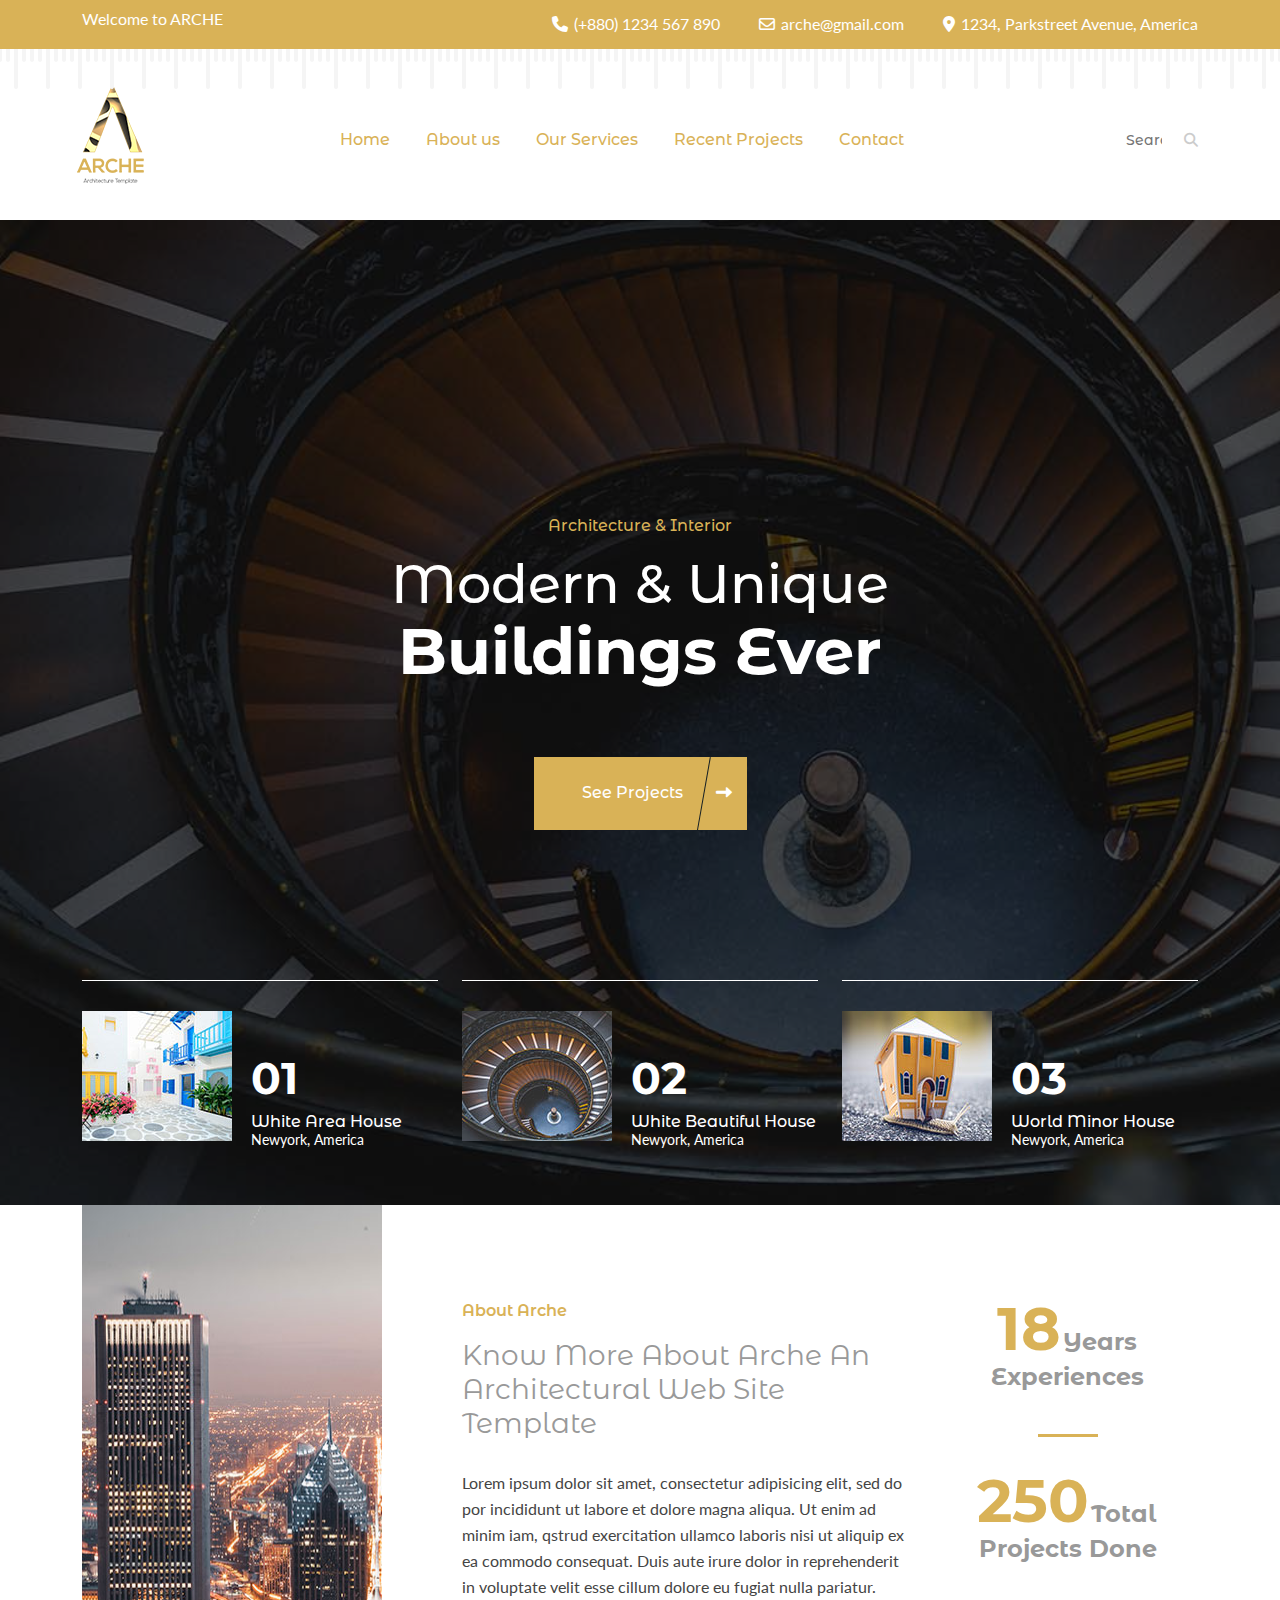
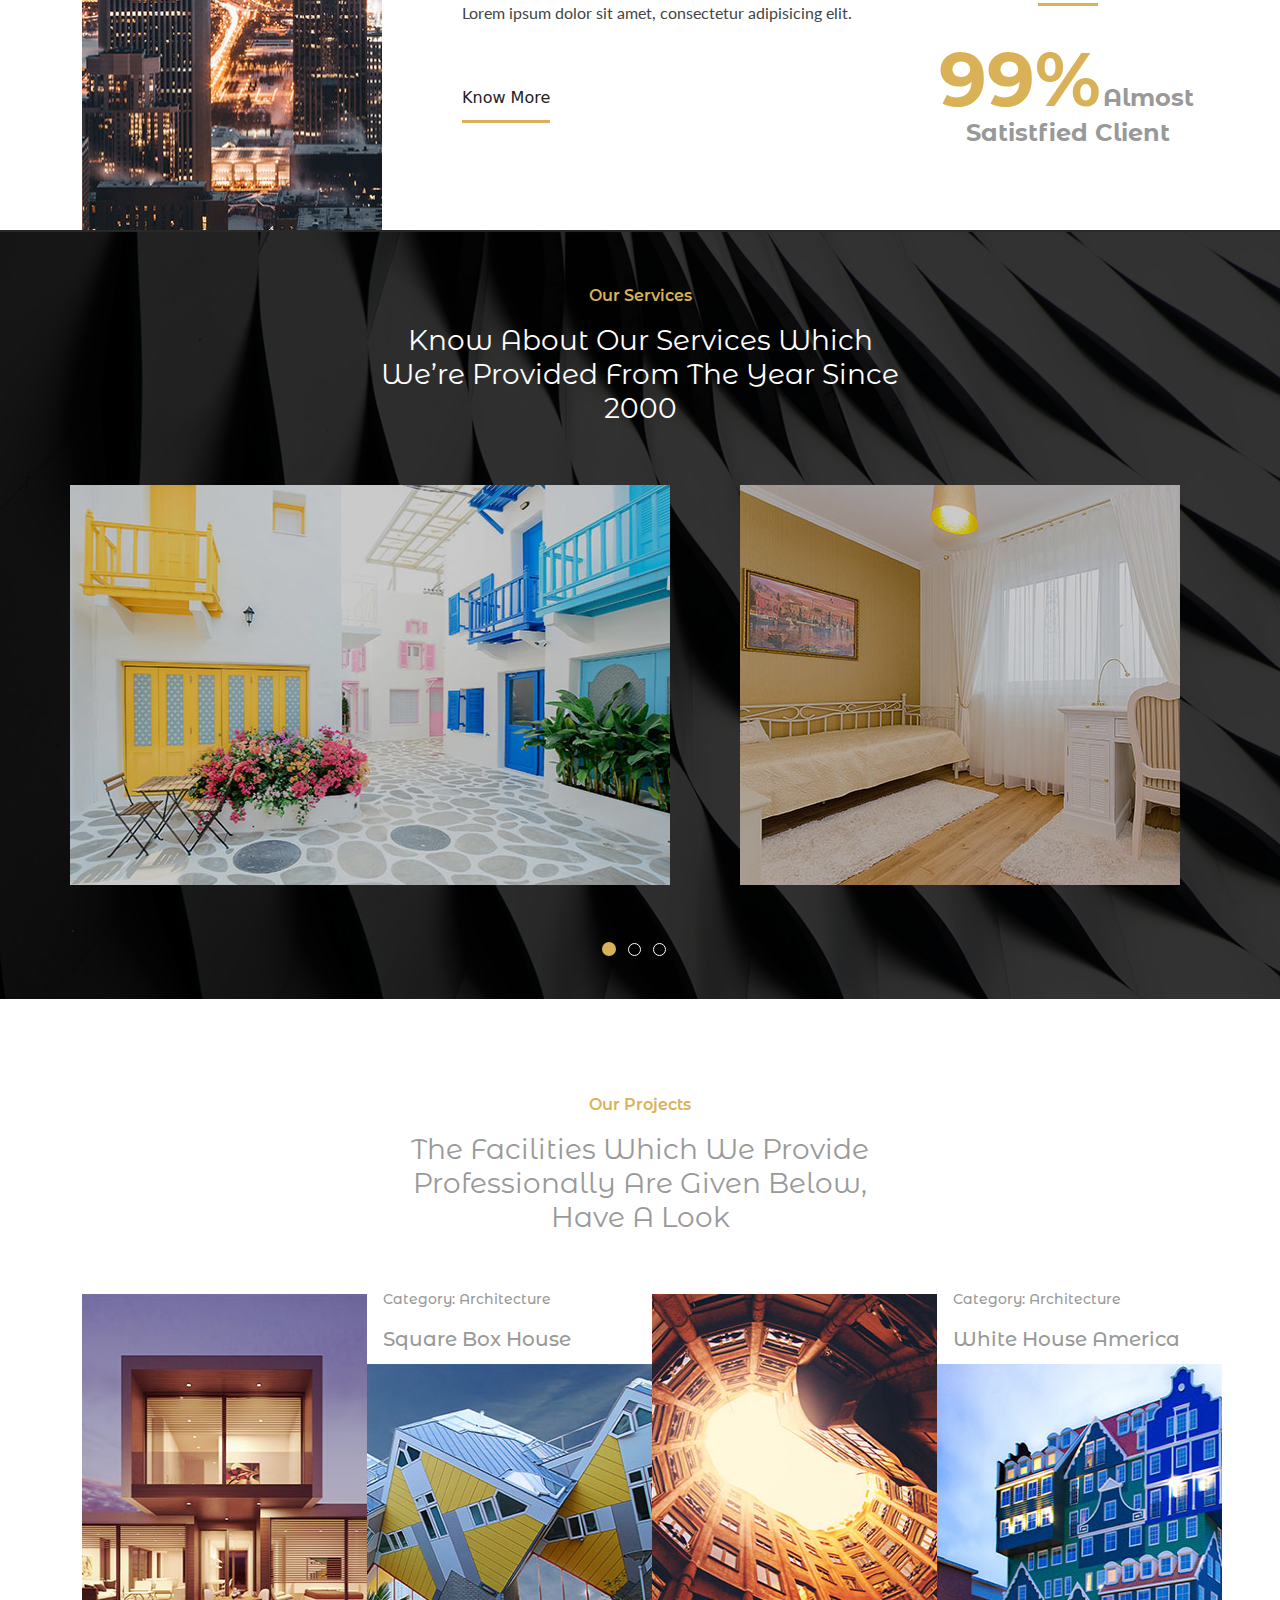
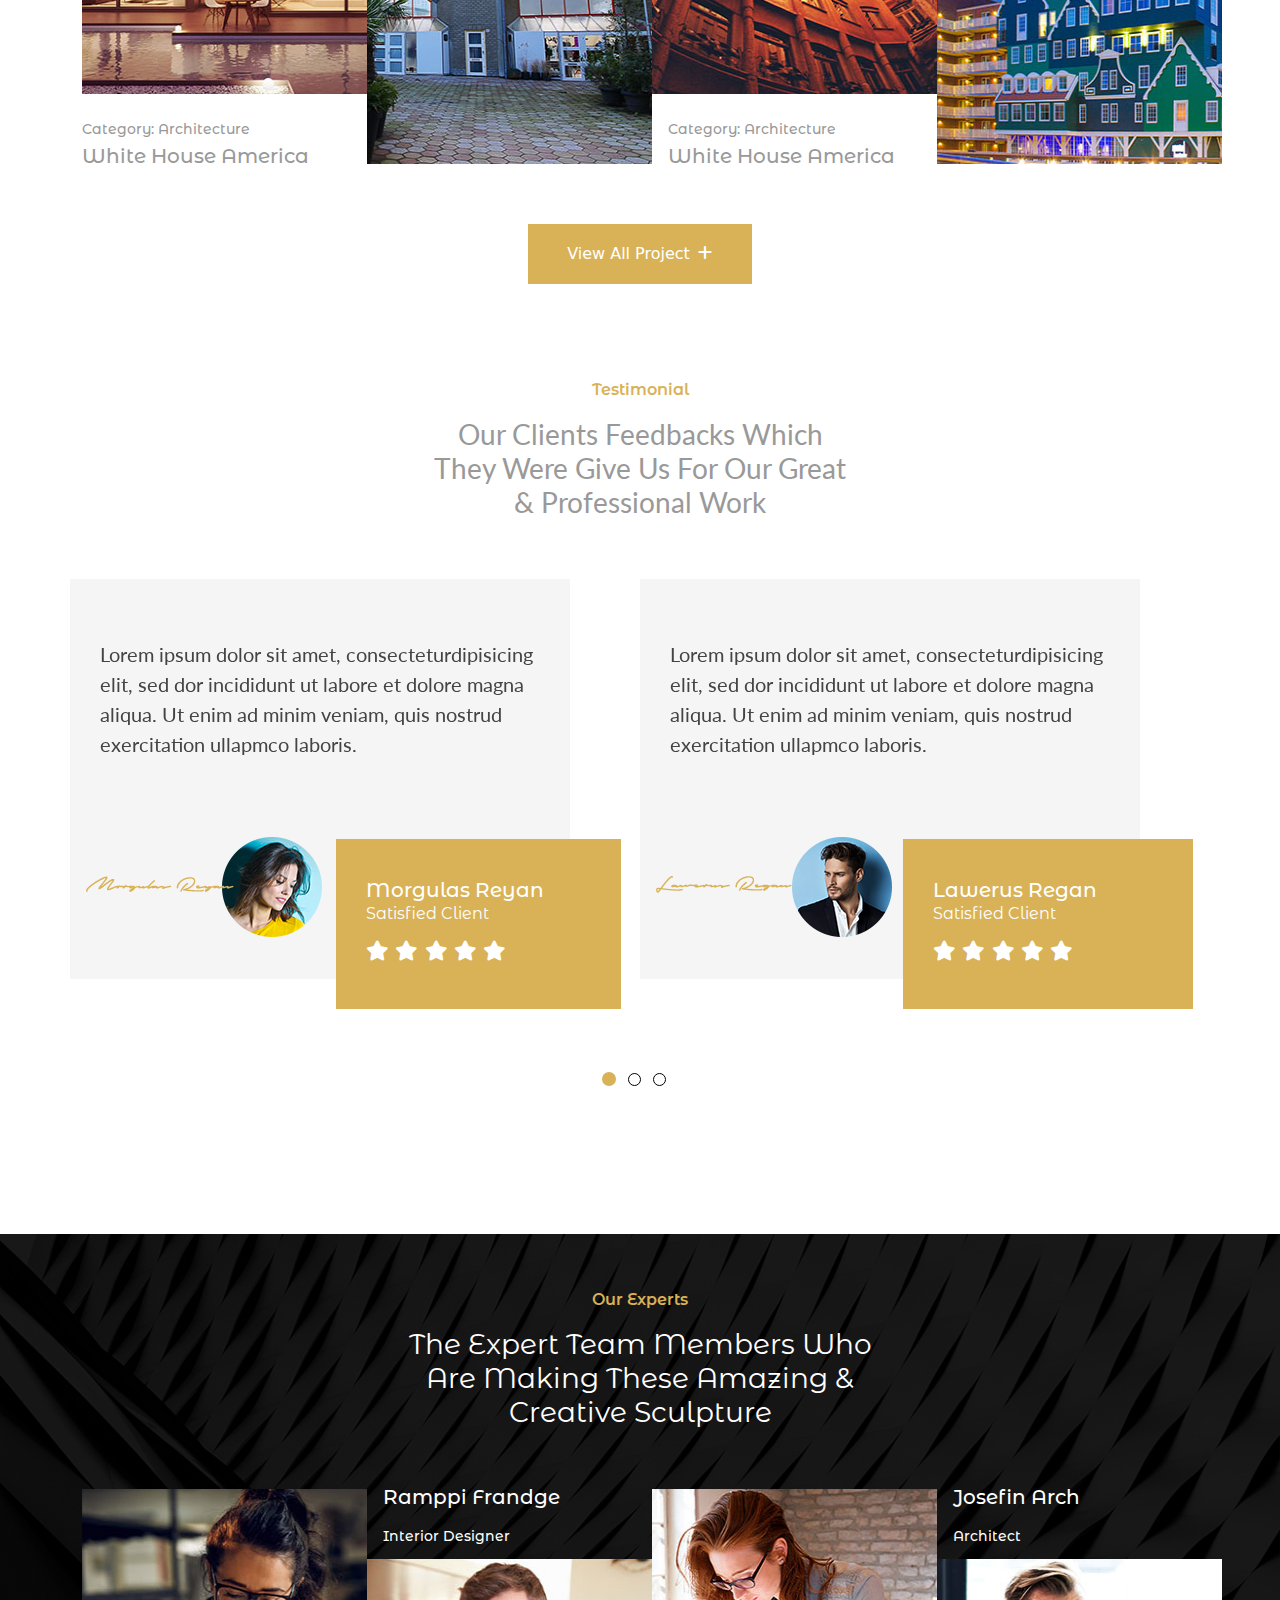
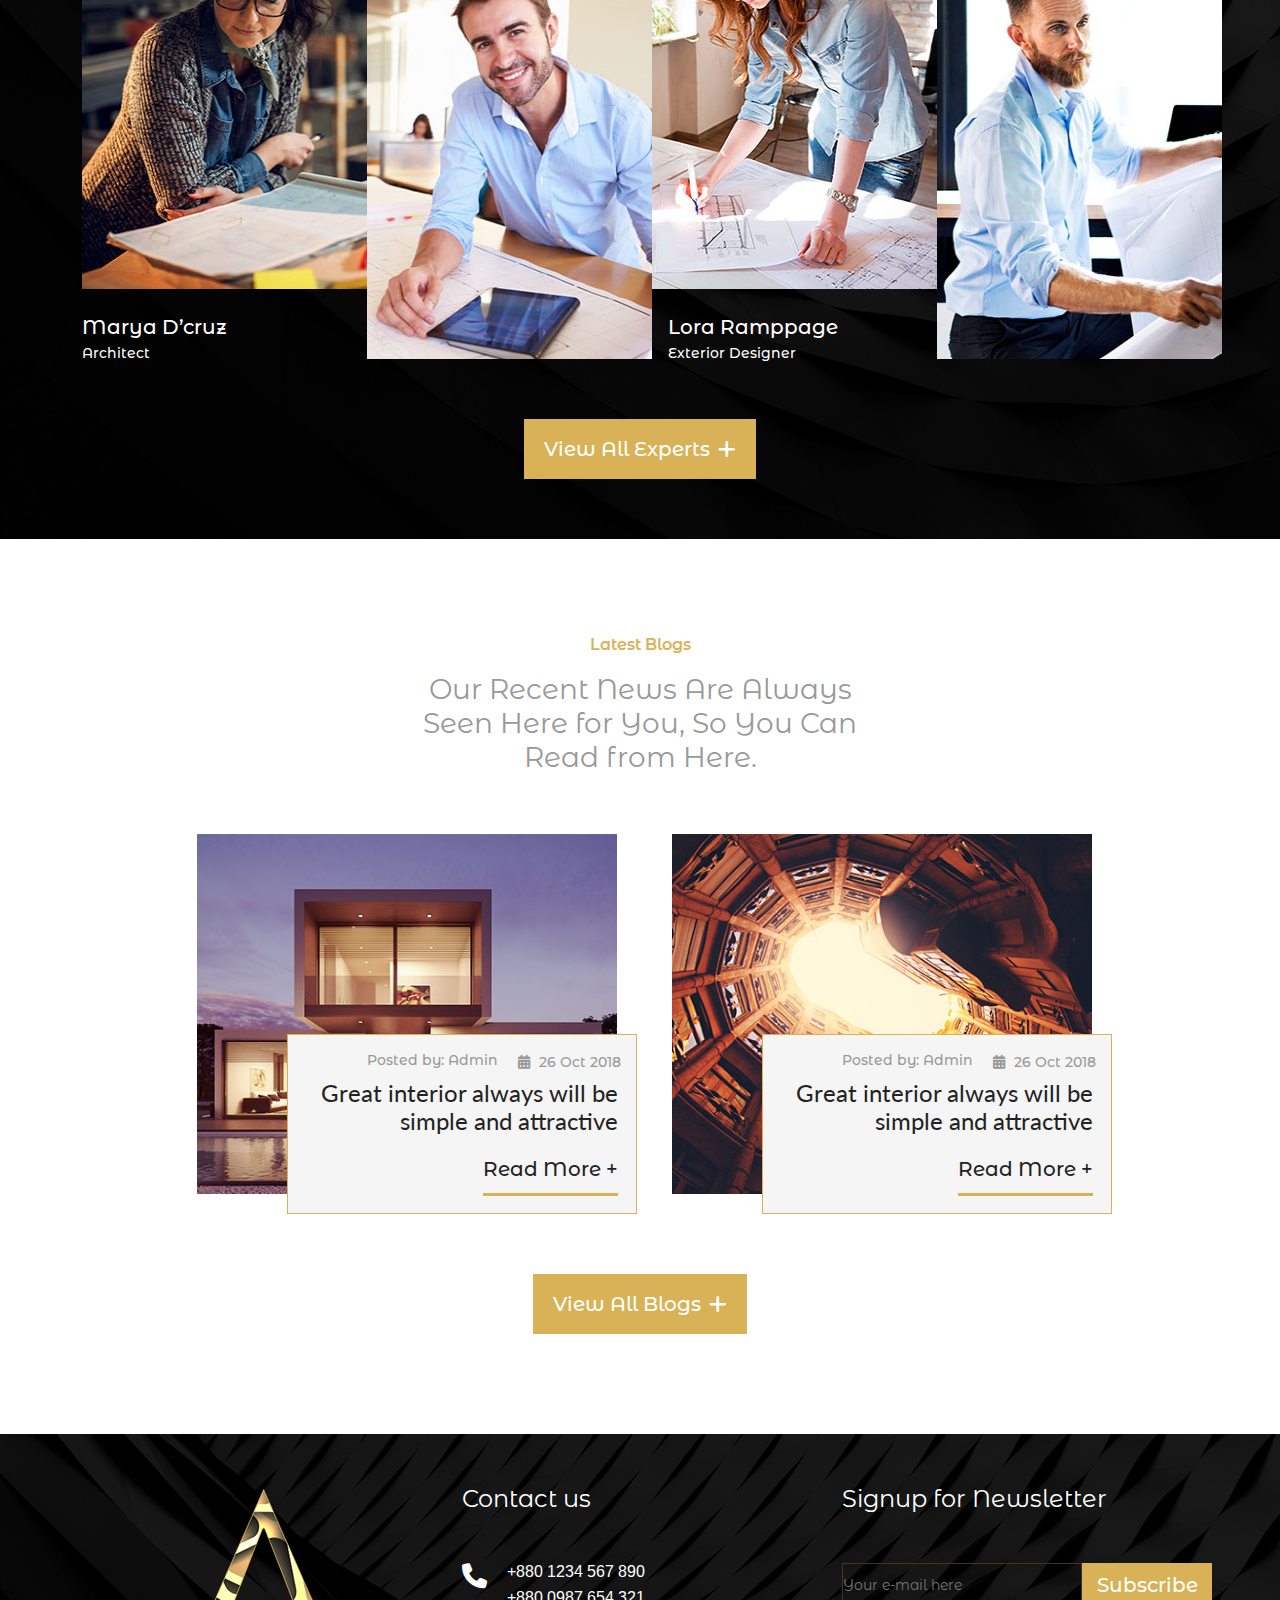
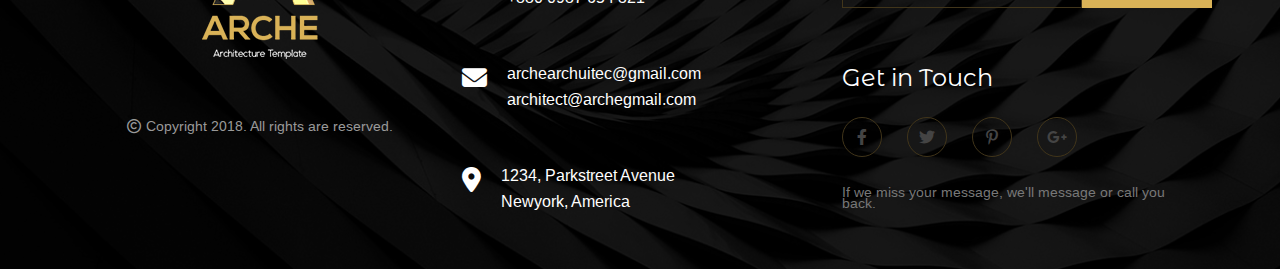
<file: index.html>
<!DOCTYPE html>
<html lang="en">
<head>
    <meta charset="UTF-8">
    <meta http-equiv="X-UA-Compatible" content="IE=edge">
    <meta name="viewport" content="width=device-width, initial-scale=1.0">
    <title>Document</title>

    <!-- goole font  -->
    <link href="https://fonts.googleapis.com/css2?family=Arimo:wght@400;500;600&family=Lato:wght@300;400;700;900&family=Montserrat+Alternates:ital,wght@0,200;0,300;0,400;0,500;0,600;0,700;0,800;0,900;1,400&display=swap" rel="stylesheet"> 
    <!-- goole font  -->

    <!-- all css link  -->
    <link rel="stylesheet" href="css/bootstrap.min.css">
    <link rel="stylesheet" href="css/slick.css">
    <link rel="stylesheet" href="css/all.min.css">
    <link rel="stylesheet" href="css/style.css">
    <link rel="stylesheet" href="css/media.css">

    <!-- all css link  -->
</head>
<body>


     <!-- header part satrt  -->

     <!-- header up part start  -->

     <section id="a_up_header">
      <div class="container">
        <div class="row">

          <div class="col-lg-3">
            <div class="a_welcome_to_arche">
              <h3>Welcome to ARCHE</h3>
            </div>
          </div>

          <div class="col-lg-8 ms-auto">
            <div class="a_header_up_right_text">
                <div class="a-main-up-header">
                   <p><a href="#"><i class="fa-solid fa-phone"></i></a>(+880) 1234 567 890</p>
                   <p><a href="#"><i class="fa-regular fa-envelope"></i></a>arche@gmail.com</p>
                   <p><a href="#"><i class="fa-solid fa-location-dot"></i></a>1234, Parkstreet Avenue, America</p>
                </div>
            </div>
          </div>

        </div>
      </div>
     </section>

     <!-- header up part end -->


      
     <!-- navbar part start  -->
     <nav class="navbar navbar-expand-lg navbar-light">

     <!-- scaling part start  -->
     <section id="a_scaling_up">
      <img src="images/a-scale.png" alt="">
     </section>
     <!-- scaling part start  -->

      <div class="container">
        <a class="navbar-brand" href="#">
          <div class="a_arche_logo">
            <img src="images/a-logo-arcge.png" alt="">
          </div>
        </a>
        <button class="navbar-toggler" type="button" data-bs-toggle="collapse" data-bs-target="#navbarSupportedContent" aria-controls="navbarSupportedContent" aria-expanded="false" aria-label="Toggle navigation">
          <i class="fa-solid fa-bars"></i>
        </button>
        <div class="collapse navbar-collapse" id="navbarSupportedContent">
        
          <ul class="navbar-nav m-auto mb-2 mb-lg-0">
            <li class="nav-item-one-a">
              <a class="nav-link" aria-current="page" href="#">Home</a>
              <img src="images/scale-hover.png" alt="scale-hover.png">
            </li>



            <li class="nav-item-two-a">
              <a class="nav-link" aria-current="page" href="about.html">About us</a>
              <img src="images/scale-hover.png" alt="scale-hover.png">
            </li>


            <li class="nav-item-three-a">
              <a class="nav-link" aria-current="page" href="#">Our Services</a>
              <img src="images/scale-hover.png" alt="scale-hover.png">
            </li>


            <li class="nav-item-four-a">
              <a class="nav-link" aria-current="page" href="#">Recent Projects</a>
              <img src="images/scale-hover.png" alt="scale-hover.png">
            </li>


            <li class="nav-item-five-a">
              <a class="nav-link" aria-current="page" href="#">Contact</a>
              <img src="images/scale-hover.png" alt="scale-hover.png">
            </li>

          </ul>
          <form class="d-flex">
            <input class="form-control-a me-2" type="search" placeholder="Search" aria-label="Search">
            <a href="#" class="a-header_right_search"><i class="fa-solid fa-magnifying-glass"></i></a>
          </form>
        </div>
      </div>
    </nav>
     <!-- navbar part end -->

     <!-- header part end -->


     <!-- banner part sart  -->


     <section id="a_banner">
      <div class="a_banner_overly">
        <div class="container">
          <div class="row">
            <div class="col-lg-6 m-auto">
              <div class="a_banner_part_text">
                <p>Architecture & Interior</p>
                <h3>Modern & Unique</h3>
                <h2>Buildings Ever</h2>
                 <a href="#"><p>See Projects</p><i class="fa-solid fa-right-long"></i></a>
              </div>
            </div>
          </div>

          <div class="row">
            <div class="col-lg-4">
              <div class="a_banner_bottom_part">
                <div class="a_banner_bottom_image">
                  <img src="images/bannerhouse-one.jpg" alt="bannerhouse-one.jpg" class="w-100">
                </div>
                <div class="a_banner_bottom_text">
                  <h3>01</h3>
                  <h6>White Area House</h6>
                  <p class="a-banner_middle_text">Newyork, America</p>
                </div>
              </div>
            </div>


            <div class="col-lg-4">
              <div class="a_banner_bottom_part">
                <div class="a_banner_bottom_image">
                  <img src="images/bannerhouse-two.jpg" alt="bannerhouse-two.jpg" class="w-100">
                </div>
                <div class="a_banner_bottom_text">
                  <h3>02</h3>
                  <h6>White Beautiful House</h6>
                  <p class="a-banner_middle_text">Newyork, America</p>
                </div>
              </div>
            </div>


            <div class="col-lg-4">
              <div class="a_banner_bottom_part">
                <div class="a_banner_bottom_image">
                  <img src="images/bannerhouse-three.jpg" alt="bannerhouse-three.jpg" class="w-100">
                </div>
                <div class="a_banner_bottom_text">
                  <h3>03</h3>
                  <h6>World Minor House</h6>
                  <p class="a-banner_middle_text">Newyork, America</p>
                </div>
              </div>
            </div>
          </div>
        </div>
      </div>
     </section>


     <!-- banner part end -->


     <!-- about arche part start  -->
     <section id="a_about_arche">
      <div class="container">
        <div class="row">
          <div class="col-lg-4">
            <div class="a_about_arche_part">
              <div class="a_about_arche_image">
                <img src="images/aboutbulding.jpg" alt="aboutbulding.jpg">
              </div>
            </div>
          </div>


          <div class="col-lg-5">
            <div class="a_about_arche_middle_part">
              <div class="a_about_arche_middle_text">
                <h6>About Arche</h6>
                <h3>Know More About Arche An Architectural Web Site Template</h3>
                <p>Lorem ipsum dolor sit amet, consectetur adipisicing elit, sed do por incididunt ut labore et dolore magna aliqua. Ut enim ad minim iam, qstrud exercitation ullamco laboris nisi ut aliquip ex ea commodo consequat. Duis aute irure dolor in reprehenderit in voluptate velit esse cillum dolore eu fugiat nulla pariatur. Lorem ipsum dolor sit amet, consectetur adipisicing elit.</p>
                <a href="#">Know More</a>
              </div>
            </div>
          </div>


          <div class="col-lg-3">
            <div class="a_about_arche_last_part">
              <div class="a_about_arche_last_text">


               <div class="a_about_arche_last_text_top">
                <div class="a_about_arche_last_text_top_one"><h3>18 <h3 class="a_about_arche_last_text_top_one_text">Years</h3></h3></div>
                <div class="a_about_arche_last_text_top_two"><p>Experiences</p></div>



               <div class="a_about_arche_last_text_middle">
                <div class="a_about_arche_last_text_middle_one"><h3>250<h3 class="a_about_arche_last_text_middle_one_text">Total</h3></h3></div>
                <div class="a_about_arche_last_text_middle_two"><p>Projects Done</p></div>
               </div>                 



               <div class="a_about_arche_last_text_bottom">
                <div class="a_about_arche_last_text_bottom_one"><h3>99% <h3 class="a_about_arche_last_text_bottom_one_text">Almost</h3></h3></div>
                <div class="a_about_arche_last_text_bottom_two"><p>Satistfied Client</p></div>
               </div>


              </div>
            </div>
          </div>
        </div>
      </div>
     </section>
     <!-- about arche part end  -->



     <!-- arhce service part start  -->



     <section id="a_arche_service">
      <div class="a_arche_service_overly">
        <div class="container">
          <div class="row">
            <div class="col-lg-6 m-auto">
 <!-- up text  --><div class="a_arche_service_up_text">
                <h6>Our Services</h6>
                <p>Know About Our Services Which We’re Provided From  The Year Since 2000 </p>
              </div>
            </div>
          </div>
<!-- up text  -->
          <div class="a-slider_image row">
            <div class="col-lg-7 me-auto">
              <div class="a_arche_service_left_image_part">
                <div class="a_arche_service_left_image">
                  <img src="images/service-left-image.jpg" alt="service-left-image.jpg">
                  <div class="a_arche_service_left_image_overly">
                    <div class="a_arche_service_left_image_hover_part">
                      <div class="a_arche_service_left_image_hover">

                        <div class="a_arche_service_left_text_part">
                          <div class="a_arche_service_left_text">
                            <h6>Architecture</h6>
                            <p>Whole building structure we made or shape it as livelihood</p>
                            <div class="a_arche_service_left_text_button">
                              <a href="#"><p>know More</p><i class="fa-solid fa-plus"></i></a>
                            </div>
                          </div>
                        </div>

                      </div>
                    </div>
                  </div>
                </div>
              </div>
            </div>


            <div class="col-lg-5 me-auto">
              <div class="a_arche_service_right_image_part">
                <div class="a_arche_service_right_image me-auto">
                  <img src="images/service-right-image.jpg" alt="service-right-image.jpg">
                  <div class="a_arche_service_right_image_overly">
                    <div class="a_arche_service_right_image_hover_part">
                      <div class="a_arche_service_right_image_hover">

                        <div class="a_arche_service_right_text_part">
                          <div class="a_arche_service_right_text">
                            <h6>Interior Design</h6>
                            <p>Only  room’s inside structure we made or shape it as livelihood</p>
                            <div class="a_arche_service_right_text_button">
                              <a href="#"><p>know More</p><i class="fa-solid fa-plus"></i></a>
                            </div>
                          </div>
                        </div>

                      </div>
                    </div>
                  </div>
                </div>
              </div>
            </div>


          <!-- slider three  -->
          <div class="col-lg-7 me-auto">
            <div class="a_arche_service_left_image_part">
              <div class="a_arche_service_left_image">
                <img src="images/service-left-image.jpg" alt="service-left-image.jpg">
                <div class="a_arche_service_left_image_overly">
                  <div class="a_arche_service_left_image_hover_part">
                    <div class="a_arche_service_left_image_hover">

                      <div class="a_arche_service_left_text_part">
                        <div class="a_arche_service_left_text">
                          <h6>Architecture</h6>
                          <p>Whole building structure we made or shape it as livelihood</p>
                          <div class="a_arche_service_left_text_button">
                            <a href="#"><p>know More</p><i class="fa-solid fa-plus"></i></a>
                          </div>
                        </div>
                      </div>

                    </div>
                  </div>
                </div>
              </div>
            </div>
          </div>
          <!-- slider three  -->
          <!-- slider four  -->
          <div class="col-lg-5 me-auto">
            <div class="a_arche_service_right_image_part">
              <div class="a_arche_service_right_image me-auto">
                <img src="images/service-right-image.jpg" alt="service-right-image.jpg">
                <div class="a_arche_service_right_image_overly">
                  <div class="a_arche_service_right_image_hover_part">
                    <div class="a_arche_service_right_image_hover">

                      <div class="a_arche_service_right_text_part">
                        <div class="a_arche_service_right_text">
                          <h6>Interior Design</h6>
                          <p>Only  room’s inside structure we made or shape it as livelihood</p>
                          <div class="a_arche_service_right_text_button">
                            <a href="#"><p>know More</p><i class="fa-solid fa-plus"></i></a>
                          </div>
                        </div>
                      </div>

                    </div>
                  </div>
                </div>
              </div>
            </div>
          </div>
          <!-- slider four  -->

          .<!-- slider five  -->
          <div class="col-lg-7 me-auto">
            <div class="a_arche_service_left_image_part">
              <div class="a_arche_service_left_image">
                <img src="images/service-left-image.jpg" alt="service-left-image.jpg">
                <div class="a_arche_service_left_image_overly">
                  <div class="a_arche_service_left_image_hover_part">
                    <div class="a_arche_service_left_image_hover">

                      <div class="a_arche_service_left_text_part">
                        <div class="a_arche_service_left_text">
                          <h6>Architecture</h6>
                          <p>Whole building structure we made or shape it as livelihood</p>
                          <div class="a_arche_service_left_text_button">
                            <a href="#"><p>know More</p><i class="fa-solid fa-plus"></i></a>
                          </div>
                        </div>
                      </div>

                    </div>
                  </div>
                </div>
              </div>
            </div>
          </div>
          <!-- slider five  -->

          <!-- slider six  -->
          <div class="col-lg-5 me-auto">
            <div class="a_arche_service_right_image_part">
              <div class="a_arche_service_right_image me-auto">
                <img src="images/service-right-image.jpg" alt="service-right-image.jpg">
                <div class="a_arche_service_right_image_overly">
                  <div class="a_arche_service_right_image_hover_part">
                    <div class="a_arche_service_right_image_hover">

                      <div class="a_arche_service_right_text_part">
                        <div class="a_arche_service_right_text">
                          <h6>Interior Design</h6>
                          <p>Only  room’s inside structure we made or shape it as livelihood</p>
                          <div class="a_arche_service_right_text_button">
                            <a href="#"><p>know More</p><i class="fa-solid fa-plus"></i></a>
                          </div>
                        </div>
                      </div>

                    </div>
                  </div>
                </div>
              </div>
            </div>
          </div>
          <!-- slider six  -->
          
          </div>
        </div>
      </div>
     </section>
     <!-- arhce service part end -->




     <!-- a_arche Projects part start  -->

    <section id="a_arche_Project">
      <div class="container">
        <div class="row">
          <div class="col-lg-6 m-auto">
            <div class="a_arche_project_up_text_part">
              <div class="a_arche_project_up_text">
                <h6>Our Projects</h6>
                <p>The Facilities Which We Provide Professionally Are Given Below, Have A Look</p>
              </div>
            </div>
          </div>
         </div>

          <!-- atche service image part  -->


          <div class="row">

            <!-- one  -->
            <div class="col-lg-3">
              <div class="a_arche_project_image_text_part">

                <div class="a_arche_project_image_one">
                  <img src="images/project-one.jpg" alt="project-one.jpg" class="w-100">
                  <div class="a_arche_project_image_one_overly"></div>
                  <div class="a_full_progect_t_icon">
                    <a href="#"><p>Full Project</p><i class="fa-solid fa-arrow-up-right-from-square"></i></a>
                  </div>
                </div>

                <div class="a_arche_project_text_one">
                  <h6>Category: Architecture</h6>
                  <p>White House America</p>
                </div>

              </div>
            </div>
            <!-- one  -->
            <!-- two  -->
            <div class="col-lg-3">
              <div class="a_arche_project_image_text_part_two">

                <div class="a_arche_project_text_two">
                  <h6>Category: Architecture</h6>
                  <p>Square Box House</p>
                </div>

                <div class="a_arche_project_image_two">
                  <img src="images/project-two.jpg" alt="project-two.jpg" class="w-100">
                  <div class="a_arche_project_image_one_overly_two"></div>
                  <div class="a_full_progect_t_icon_two">
                    <a href="#"><p>Full Project</p><i class="fa-solid fa-arrow-up-right-from-square"></i></a>
                  </div>
                </div>

              </div>
            </div>
            <!-- two  -->

            <!-- three  -->
            <div class="col-lg-3">
              <div class="a_arche_project_image_text_part">

                <div class="a_arche_project_image_one">
                  <img src="images/project-three.jpg" alt="project-three.jpg" class="w-100">
                  <div class="a_arche_project_image_one_overly"></div>
                  <div class="a_full_progect_t_icon">
                    <a href="#"><p>Full Project</p><i class="fa-solid fa-arrow-up-right-from-square"></i></a>
                  </div>
                </div>

                <div class="a_arche_project_text_three">
                  <h6>Category: Architecture</h6>
                  <p>White House America</p>
                </div>

              </div>
            </div>
            <!-- three  -->

            <!-- four  -->
            <div class="col-lg-3">
              <div class="a_arche_project_image_text_part_two">

                <div class="a_arche_project_text_two">
                  <h6>Category: Architecture</h6>
                  <p>White House America</p>
                </div>

                <div class="a_arche_project_image_two">
                  <img src="images/project-four.jpg" alt="project-four.jpg" class="w-100">
                  <div class="a_arche_project_image_one_overly_two"></div>
                  <div class="a_full_progect_t_icon_two">
                    <a href="#"><p>Full Project</p><i class="fa-solid fa-arrow-up-right-from-square"></i></a>
                  </div>
                </div>

              </div>
            </div>
            <!-- four  -->
          </div>
          <!-- atche service image end -->

          <!-- button part  -->


          <div class="row">
            <div class="col-lg-3 m-auto">
              <div class="project_button">
                <a href="#"><p>View All Project</p><i class="fa-solid fa-plus"></i></a>
              </div>
            </div>
          </div>


          <!-- button part  -->

        
      </div>
    </section>

     <!-- a_arche Projects part end  -->


     <!-- arche testimonial part start  -->


     <section id="a_arche_Testimonial">
      <div class="container">
        <div class="row">
                      <!-- up text  -->
          <div class="col-lg-5 m-auto">
            <div class="a_arche_Testimonial_up_text">
              <h6>Testimonial</h6>
              <p>Our Clients Feedbacks Which They Were Give Us For Our Great & Professional Work</p>
            </div>
          </div>
                       <!-- up text  -->
        </div>


       <!-- testimonial main part  -->

        <div class="a_testimonial_slider row">
           <!-- testimonial left text part  -->
          <div class="col-lg-6 me-auto">
            <div class="a_arche_testimonial_background me-auto">
              <div class="a_arche_testimonial_background_part">
                <div class="a_arche_testimonial_background_text">
                  <p>Lorem ipsum dolor sit amet, consecteturdipisicing elit, sed dor incididunt ut labore et dolore magna aliqua. Ut enim ad minim veniam, quis nostrud exercitation ullapmco laboris.</p>

                  <div class="a_arche_testimonial_background_image_part">
                    <div class="a_arche_testimonial_background_signature">
                      <img src="images/signature.png" alt="signature.png">
                    </div>
                    <div class="a_arche_testimonial_background_image_part">
                      <img src="images/testi-image.png" alt="testi-image.png">
                    </div>
                  </div>
                </div>

                <div class="a_testimonial_div_part">
                  <div class="a_testimonial_div_text">
                    <h3>Morgulas Reyan</h3>
                    <h4>Satisfied Client</h4>
                  </div>

                  <div class="a_testimonial_div_icon">
                    <i class="fa-solid fa-star"></i>
                    <i class="fa-solid fa-star"></i>
                    <i class="fa-solid fa-star"></i>
                    <i class="fa-solid fa-star"></i>
                    <i class="fa-solid fa-star"></i>
                  </div>
                </div>

              </div>
            </div>
          </div>
          <!-- testimonial left text part  -->


          <!-- testimonial right part  -->
          <div class="col-lg-6 me-auto">
            <div class="a_arche_testimonial_background_right me-auto">
              <div class="a_arche_testimonial_background_part_right">
                <div class="a_arche_testimonial_background_text_right">
                  <p>Lorem ipsum dolor sit amet, consecteturdipisicing elit, sed dor incididunt ut labore et dolore magna aliqua. Ut enim ad minim veniam, quis nostrud exercitation ullapmco laboris.</p>

                  <div class="a_arche_testimonial_background_image_part_right">
                    <div class="a_arche_testimonial_background_signature_right">
                      <img src="images/right-signature.png" alt="right-signature.png">
                    </div>
                    <div class="a_arche_testimonial_background_image_part_right">
                      <img src="images/testi-right.png" alt="testi-right.png">
                    </div>
                  </div>
                </div>

                <div class="a_testimonial_div_part_right">
                  <div class="a_testimonial_div_text_right">
                    <h3>Lawerus Regan</h3>
                    <h4>Satisfied Client</h4>
                  </div>

                  <div class="a_testimonial_div_icon_right">
                    <i class="fa-solid fa-star"></i>
                    <i class="fa-solid fa-star"></i>
                    <i class="fa-solid fa-star"></i>
                    <i class="fa-solid fa-star"></i>
                    <i class="fa-solid fa-star"></i>
                  </div>
                </div>

              </div>
            </div>
          </div>
          <!-- testimonial right part  -->
           <!-- slider one  -->

           <!-- slider two  -->
                      <!-- testimonial left text part  -->
          <div class="col-lg-6 me-auto">
            <div class="a_arche_testimonial_background">
              <div class="a_arche_testimonial_background_part">
                <div class="a_arche_testimonial_background_text">
                  <p>Lorem ipsum dolor sit amet, consecteturdipisicing elit, sed dor incididunt ut labore et dolore magna aliqua. Ut enim ad minim veniam, quis nostrud exercitation ullapmco laboris.</p>

                  <div class="a_arche_testimonial_background_image_part">
                    <div class="a_arche_testimonial_background_signature">
                      <img src="images/signature.png" alt="signature.png">
                    </div>
                    <div class="a_arche_testimonial_background_image_part">
                      <img src="images/testi-image.png" alt="testi-image.png">
                    </div>
                  </div>
                </div>

                <div class="a_testimonial_div_part">
                  <div class="a_testimonial_div_text">
                    <h3>Morgulas Reyan</h3>
                    <h4>Satisfied Client</h4>
                  </div>

                  <div class="a_testimonial_div_icon">
                    <i class="fa-solid fa-star"></i>
                    <i class="fa-solid fa-star"></i>
                    <i class="fa-solid fa-star"></i>
                    <i class="fa-solid fa-star"></i>
                    <i class="fa-solid fa-star"></i>
                  </div>
                </div>

              </div>
            </div>
          </div>
          <!-- testimonial left text part  -->


          <!-- testimonial right part  -->
          <div class="col-lg-6 me-auto">
            <div class="a_arche_testimonial_background_right me-auto">
              <div class="a_arche_testimonial_background_part_right">
                <div class="a_arche_testimonial_background_text_right">
                  <p>Lorem ipsum dolor sit amet, consecteturdipisicing elit, sed dor incididunt ut labore et dolore magna aliqua. Ut enim ad minim veniam, quis nostrud exercitation ullapmco laboris.</p>

                  <div class="a_arche_testimonial_background_image_part_right">
                    <div class="a_arche_testimonial_background_signature_right">
                      <img src="images/right-signature.png" alt="right-signature.png">
                    </div>
                    <div class="a_arche_testimonial_background_image_part_right">
                      <img src="images/testi-right.png" alt="testi-right.png">
                    </div>
                  </div>
                </div>

                <div class="a_testimonial_div_part_right">
                  <div class="a_testimonial_div_text_right">
                    <h3>Lawerus Regan</h3>
                    <h4>Satisfied Client</h4>
                  </div>

                  <div class="a_testimonial_div_icon_right">
                    <i class="fa-solid fa-star"></i>
                    <i class="fa-solid fa-star"></i>
                    <i class="fa-solid fa-star"></i>
                    <i class="fa-solid fa-star"></i>
                    <i class="fa-solid fa-star"></i>
                  </div>
                </div>

              </div>
            </div>
          </div>
          <!-- testimonial right part  -->
           <!-- slider two  -->


           <!-- slider three  -->
                      <!-- testimonial left text part  -->
          <div class="col-lg-6 me-auto">
            <div class="a_arche_testimonial_background">
              <div class="a_arche_testimonial_background_part">
                <div class="a_arche_testimonial_background_text">
                  <p>Lorem ipsum dolor sit amet, consecteturdipisicing elit, sed dor incididunt ut labore et dolore magna aliqua. Ut enim ad minim veniam, quis nostrud exercitation ullapmco laboris.</p>

                  <div class="a_arche_testimonial_background_image_part">
                    <div class="a_arche_testimonial_background_signature">
                      <img src="images/signature.png" alt="signature.png">
                    </div>
                    <div class="a_arche_testimonial_background_image_part">
                      <img src="images/testi-image.png" alt="testi-image.png">
                    </div>
                  </div>
                </div>

                <div class="a_testimonial_div_part">
                  <div class="a_testimonial_div_text">
                    <h3>Morgulas Reyan</h3>
                    <h4>Satisfied Client</h4>
                  </div>

                  <div class="a_testimonial_div_icon">
                    <i class="fa-solid fa-star"></i>
                    <i class="fa-solid fa-star"></i>
                    <i class="fa-solid fa-star"></i>
                    <i class="fa-solid fa-star"></i>
                    <i class="fa-solid fa-star"></i>
                  </div>
                </div>

              </div>
            </div>
          </div>
          <!-- testimonial left text part  -->


          <!-- testimonial right part  -->
          <div class="col-lg-6 me-auto">
            <div class="a_arche_testimonial_background_right me-auto">
              <div class="a_arche_testimonial_background_part_right">
                <div class="a_arche_testimonial_background_text_right">
                  <p>Lorem ipsum dolor sit amet, consecteturdipisicing elit, sed dor incididunt ut labore et dolore magna aliqua. Ut enim ad minim veniam, quis nostrud exercitation ullapmco laboris.</p>

                  <div class="a_arche_testimonial_background_image_part_right">
                    <div class="a_arche_testimonial_background_signature_right">
                      <img src="images/right-signature.png" alt="right-signature.png">
                    </div>
                    <div class="a_arche_testimonial_background_image_part_right">
                      <img src="images/testi-right.png" alt="testi-right.png">
                    </div>
                  </div>
                </div>

                <div class="a_testimonial_div_part_right">
                  <div class="a_testimonial_div_text_right">
                    <h3>Lawerus Regan</h3>
                    <h4>Satisfied Client</h4>
                  </div>

                  <div class="a_testimonial_div_icon_right">
                    <i class="fa-solid fa-star"></i>
                    <i class="fa-solid fa-star"></i>
                    <i class="fa-solid fa-star"></i>
                    <i class="fa-solid fa-star"></i>
                    <i class="fa-solid fa-star"></i>
                  </div>
                </div>

              </div>
            </div>
          </div>
          <!-- testimonial right part  -->
           <!-- slider three  -->


        </div>
            
       <!-- testimonial main text part  -->
      </div>
     </section>


     <!-- arche testimonial part end  -->


     <!-- arche expert part start  -->

     <section id="a_arche_expert">
      <div class="a_arche_expert_overly">
        <div class="container">
          <div class="row">
            <div class="col-lg-6 m-auto">
              <div class="a_arche_expert_up_text_part">
                <div class="a_arche_expert_up_text">
                  <h6>Our Experts</h6>
                  <p>The Expert Team Members Who Are Making These Amazing & Creative Sculpture</p>
                </div>
              </div>
            </div>
           </div>
  
            <!-- atche service image part  -->
  
  
            <div class="row">
  
              <!-- one  -->
              <div class="col-lg-3">
                <div class="a_arche_expert_image_text_part">
  
                  <div class="a_arche_expert_image_one">
                    <img src="images/expart-one.jpg" alt="expart-one.jpg" class="w-100">
                    <div class="a_arche_expert_image_one_overly"></div>
                    <div class="a_full_expert_t_icon">
                      <a href="#"><p>View Profile</p><i class="fa-solid fa-arrow-up-right-from-square"></i></a>
                    </div>
                  </div>
  
                  <div class="a_arche_expert_text_one">
                    <h6>Marya D’cruz</h6>
                    <p>Architect</p>
                  </div>
  
                </div>
              </div>
              <!-- one  -->
              <!-- two  -->
              <div class="col-lg-3">
                <div class="a_arche_expert_image_text_part_two">
  
                  <div class="a_arche_expert_text_two">
                    <h6>Ramppi Frandge</h6>
                    <p>Interior Designer</p>
                  </div>
  
                  <div class="a_arche_expert_image_two">
                    <img src="images/expart-two.jpg" alt="expart-two.jpg" class="w-100">
                    <div class="a_arche_expert_image_one_overly_two"></div>
                    <div class="a_full_expert_t_icon_two">
                      <a href="#"><p>View Profile</p><i class="fa-solid fa-arrow-up-right-from-square"></i></a>
                    </div>
                  </div>
  
                </div>
              </div>
              <!-- two  -->
  
              <!-- three  -->
              <div class="col-lg-3">
                <div class="a_arche_expert_image_text_part">
  
                  <div class="a_arche_expert_image_one">
                    <img src="images/expert-three.jpg" alt="expert-three.jpg" class="w-100">
                    <div class="a_arche_expert_image_one_overly"></div>
                    <div class="a_full_expert_t_icon">
                      <a href="#"><p>View Profile</p><i class="fa-solid fa-arrow-up-right-from-square"></i></a>
                    </div>
                  </div>
  
                  <div class="a_arche_expert_text_three">
                    <h6>Lora Ramppage</h6>
                    <p>Exterior Designer</p>
                  </div>
  
                </div>
              </div>
              <!-- three  -->
  
              <!-- four  -->
              <div class="col-lg-3">
                <div class="a_arche_expert_image_text_part_two">
  
                  <div class="a_arche_expert_text_two">
                    <h6>Josefin Arch</h6>
                    <p>Architect</p>
                  </div>
  
                  <div class="a_arche_expert_image_two">
                    <img src="images/expert-four.jpg" alt="expert-four.jpg" class="w-100">
                    <div class="a_arche_expert_image_one_overly_two"></div>
                    <div class="a_full_expert_t_icon_two">
                      <a href="#"><p>View Profile</p><i class="fa-solid fa-arrow-up-right-from-square"></i></a>
                    </div>
                  </div>
  
                </div>
              </div>
              <!-- four  -->
            </div>
            <!-- arche service image end -->
  
            <!-- button part  -->
  
  
            <div class="row">
              <div class="col-lg-3 m-auto">
                <div class="a_expert_button">
                  <a href="#"><p>View All Experts</p><i class="fa-solid fa-plus"></i></a>
                </div>
              </div>
            </div>
  
  
            <!-- button part  -->
  
          
        </div>
      </div>
    </section>

     <!-- arche expart part end -->


     <!-- arche blog part start  -->

     <section id="a_arche_blog">
      <div class="container">
        <div class="row">
          <div class="col-lg-5 m-auto">
            <div class="a_arche_blog_up_text text-center">
              <h6>Latest Blogs</h6>
              <p>Our Recent News Are Always Seen Here for You, So You Can Read from Here.</p>
            </div>
          </div>
        </div>
        <!-- blog up text  -->

        <div class="row">
          <div class="col-lg-5 offset-lg-1">
            <div class="a_arche_blog_background">
              <div class="a_arche_blog_image_part">
                <img src="images/blog-left-image.jpg" alt="blog-left-image.jpg">
              </div>

              <!-- latest blog hover part -->
              <div class="a_arche_blog_hover_part">
                <div class="a_arche_blog_div">
                  <div class="a_arche_blog_div_text_part">

                    <div class="a_arche_blog_div_header_text">
                      <p>Posted by: Admin</p>
                      <h6><a href="#"><i class="fa-solid fa-calendar-days"></i></a> 26 Oct 2018</h6>
                    </div>

                    <div class="a_arche_blog_div_middle_text">
                      <p>Great interior always will be simple and attractive</p>
                    </div>

                    <div class="a_arche_blog_div_button">
                      <a href="#">Read More  +</a>
                    </div>

                  </div>
                </div>
              </div>
              <!-- latest blog hover part -->
            </div>
          </div>


          <!-- right image  -->
          <div class="col-lg-5">
            <div class="a_arche_blog_background">
              <div class="a_arche_blog_image_part">
                <img src="images/main-right-blog.jpg" alt="main-right-blog.jpg">
              </div>

              <!-- latest blog hover part -->
              <div class="a_arche_blog_hover_part">
                <div class="a_arche_blog_div">
                  <div class="a_arche_blog_div_text_part">

                    <div class="a_arche_blog_div_header_text">
                      <p>Posted by: Admin</p>
                      <h6><a href="#"><i class="fa-solid fa-calendar-days"></i></a> 26 Oct 2018</h6>
                    </div>

                    <div class="a_arche_blog_div_middle_text">
                      <p>Great interior always will be simple and attractive</p>
                    </div>

                    <div class="a_arche_blog_div_button">
                      <a href="#">Read More  +</a>
                    </div>

                  </div>
                </div>
              </div>
              <!-- latest blog hover part -->
            </div>
          </div>
        </div>


         <!-- button part  -->
  
  
        <div class="row">
          <div class="col-lg-3 m-auto">
             <div class="a_blog_button">
                <a href="#"><p>View All Blogs</p><i class="fa-solid fa-plus"></i></a>
              </div>
          </div>
        </div>
          
          
                    <!-- button part  -->


      </div>
     </section>

     <!-- arche blog part end -->

     <!-- arche contact part start -->


     <section id="a_arche_contact">
      <div class="a_arche_contact_overly">
        <div class="container">
          <div class="row">
            <div class="col-lg-4">
              <div class="a_arche_contact_part_one">

                <div class="a_arche_contact_logo text-center">
                  <img src="images/contact-logo.png" alt="contact-logo.png">
                </div>

                <div class="a_arche_contact_text text-center">
                  <p><i class="fa-regular fa-copyright"></i> Copyright 2018. All rights are reserved. </p>
                </div>

              </div>
            </div>





            <div class="col-lg-3">
              <div class="a_arche_contact_part_two">
                <div class="a_arche_contact_text_part">
                  <div class="a_arche_contact_text_up">
                    <h3>Contact us</h3>
                  </div>



                  <div class="a_arche_contact_text_all">
                    <div class="a_arche_contact_icon">
                      <a href="#"><i class="fa-solid fa-phone"></i></a>
                    </div>

                    <div class="a_arche_contact_icon_text">
                      <p>+880 1234 567 890</p>
                      <p>+880 0987 654 321</p>
                    </div>
                  </div>



                  <div class="a_arche_contact_text_all">
                    <div class="a_arche_contact_icon">
                      <a href="#"><i class="fa-solid fa-envelope"></i></a>
                    </div>

                    <div class="a_arche_contact_icon_text">
                      <p>archearchuitec@gmail.com</p>
                      <p>architect@archegmail.com</p>
                    </div>
                  </div>



                  <div class="a_arche_contact_text_all">
                    <div class="a_arche_contact_icon">
                      <a href="#"><i class="fa-solid fa-location-dot"></i></a>
                    </div>

                    <div class="a_arche_contact_icon_text">
                      <p>1234, Parkstreet Avenue</p>
                      <p>Newyork, America</p>
                    </div>
                  </div>


                </div>
              </div>
            </div>




            <div class="col-lg-4 ms-auto">
              <div class="a_arche_signup_part">
                <div class="a_arche_signup_text_part">
                  <div class="a_arche_signup_text_up">
                    <h3>Signup for Newsletter</h3>
                  </div>
                </div>


                <div class="a_arche_signup_subscribe">
                  <input type="text" placeholder="Your e-mail here" class="a_arche_signup_input">
                  <div class="a_arche_signup_button">
                    <div class="a_arche_signup_button_subscribe">
                      <a href="#">Subscribe</a>
                    </div>
                    
                  </div>
                </div>


                <div class="a_get_in_touch">
                  <h3>Get in Touch</h3>
                </div>


                <div class="a_arche_signup_icon">
                  <div class="a_arche_signup_icon_item">
                    <a href="#"><i class="fa-brands fa-facebook-f"></i></a>
                  </div>

                  <div class="a_arche_signup_icon_item">
                    <a href="#"><i class="fa-brands fa-twitter"></i></a>
                  </div>

                  <div class="a_arche_signup_icon_item">
                    <a href="#"><i class="fa-brands fa-pinterest-p"></i></a>
                  </div>

                  <div class="a_arche_signup_icon_item">
                    <a href="#"><i class="fa-brands fa-google-plus-g"></i></a>
                  </div>
                </div>


                <div class="a_miss_messege">
                  <p>If we miss your message, we'll message or call you back.</p>
                </div>


              </div>
            </div>


          </div>
        </div>
      </div>
     </section>
     <!-- arche contact part end -->






     













    <script src="js/jquery-1.12.4.min.js"></script>
    <script src="js/bootstrap.bundle.min.js"></script>
    <script src="js/slick.min.js"></script>
    <script src="js/custom.js"></script>
</body>
</html>
</file>
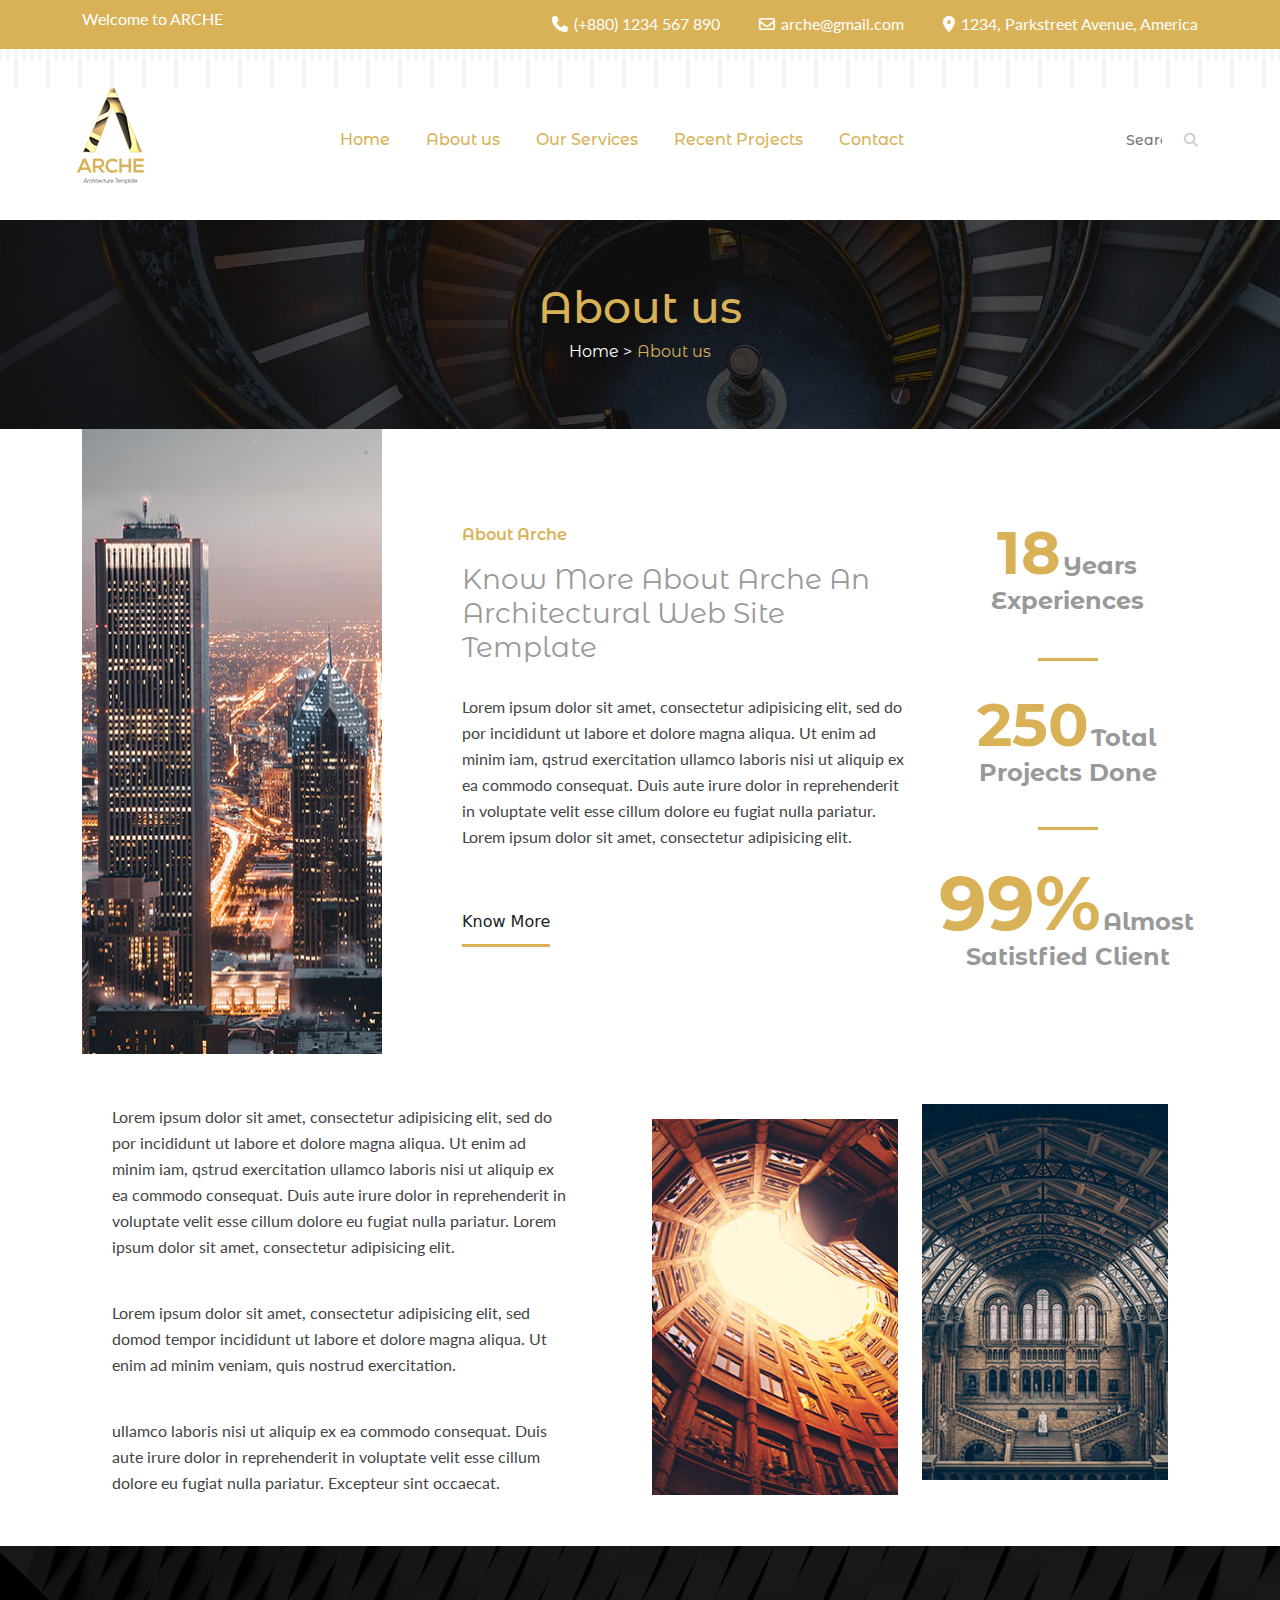
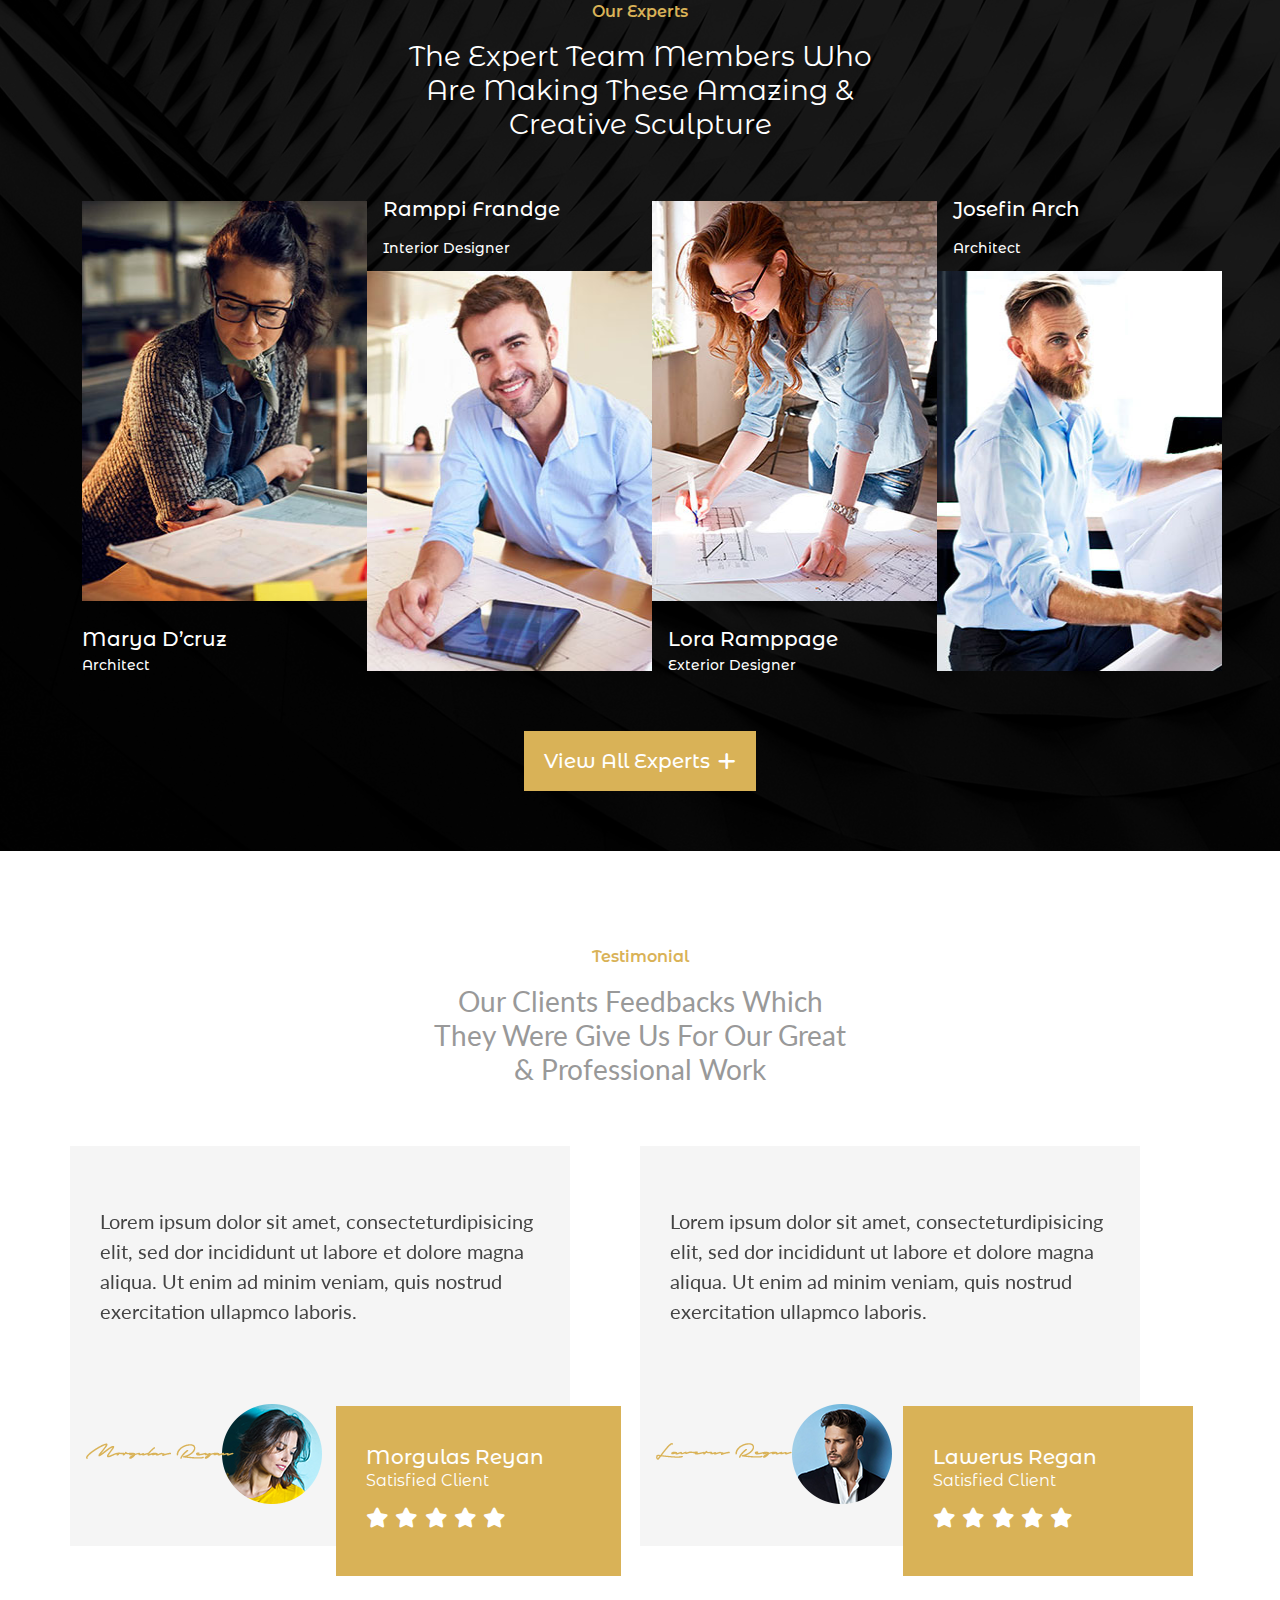
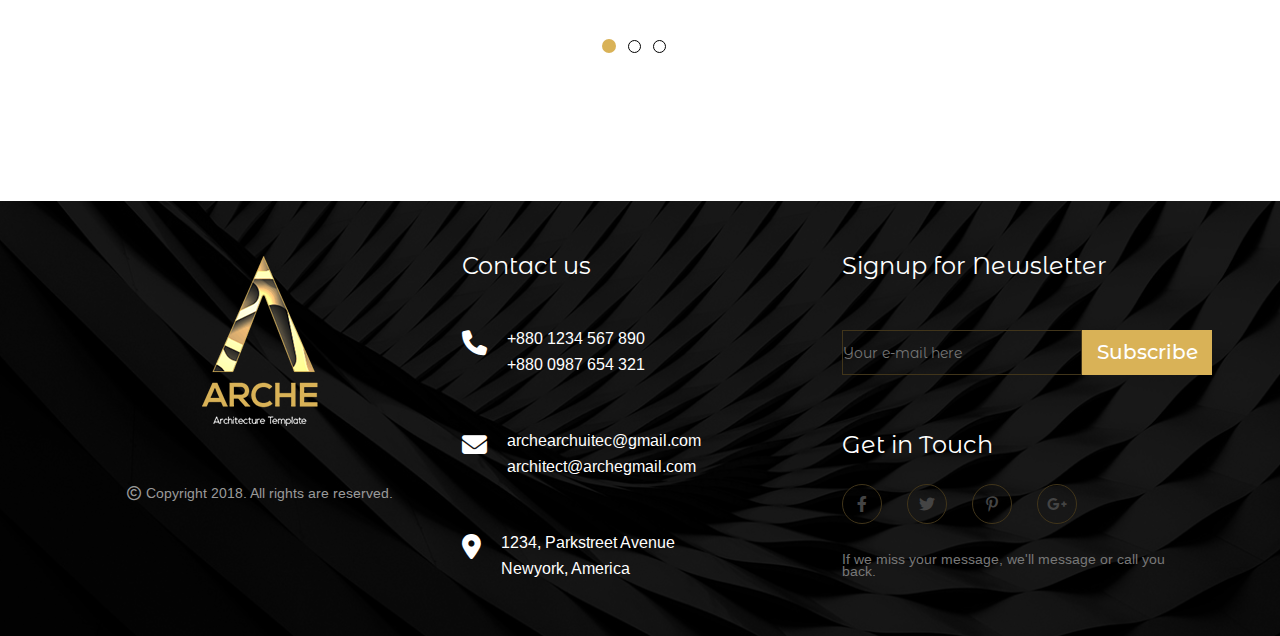
<file: about.html>
<!DOCTYPE html>
<html lang="en">
<head>
    <meta charset="UTF-8">
    <meta http-equiv="X-UA-Compatible" content="IE=edge">
    <meta name="viewport" content="width=device-width, initial-scale=1.0">
    <title>About</title>

    <!-- goole font  -->
    <link href="https://fonts.googleapis.com/css2?family=Arimo:wght@400;500;600&family=Lato:wght@300;400;700;900&family=Montserrat+Alternates:ital,wght@0,200;0,300;0,400;0,500;0,600;0,700;0,800;0,900;1,400&display=swap" rel="stylesheet"> 
    <!-- goole font  -->

    <!-- all css link  -->
    <link rel="stylesheet" href="css/bootstrap.min.css">
    <link rel="stylesheet" href="css/slick.css">
    <link rel="stylesheet" href="css/all.min.css">
    <link rel="stylesheet" href="css/style.css">
    <link rel="stylesheet" href="css/media.css">

    <!-- all css link  -->
</head>
<body>


     <!-- header part satrt  -->

     <!-- header up part start  -->

     <section id="a_up_header_about_us">
      <div class="container">
        <div class="row">

          <div class="col-lg-3">
            <div class="a_welcome_to_arche_about_us">
              <h3>Welcome to ARCHE</h3>
            </div>
          </div>

          <div class="col-lg-8 ms-auto">
            <div class="a_header_up_right_text_about_us">
                <div class="a-main-up-header_about_us">
                   <p><a href="#"><i class="fa-solid fa-phone"></i></a>(+880) 1234 567 890</p>
                   <p><a href="#"><i class="fa-regular fa-envelope"></i></a>arche@gmail.com</p>
                   <p><a href="#"><i class="fa-solid fa-location-dot"></i></a>1234, Parkstreet Avenue, America</p>
                </div>
            </div>
          </div>

        </div>
      </div>
     </section>

     <!-- header up part end -->


      
     <!-- navbar part start  -->
     <nav class="navbar navbar-expand-lg navbar-light">

     <!-- scaling part start  -->
     <section id="a_scaling_up_about_us">
      <img src="images/a-scale.png" alt="a-scale.png">
     </section>
     <!-- scaling part start  -->

      <div class="container">
        <a class="navbar-brand" href="#">
          <div class="a_arche_logo_about_us">
            <img src="images/a-logo-arcge.png" alt="a-logo-arcge.png">
          </div>
        </a>
        <button class="navbar-toggler" type="button" data-bs-toggle="collapse" data-bs-target="#navbarSupportedContent" aria-controls="navbarSupportedContent" aria-expanded="false" aria-label="Toggle navigation">
          <i class="fa-solid fa-bars"></i>
        </button>
        <div class="collapse navbar-collapse" id="navbarSupportedContent">
        
          <ul class="navbar-nav m-auto mb-2 mb-lg-0">
            <li class="nav-item-one-a_about_us">
              <a class="nav-link" aria-current="page" href="index.html">Home</a>
              <img src="images/scale-hover.png" alt="scale-hover.png">
            </li>



            <li class="nav-item-two-a_about_us">
              <a class="nav-link" aria-current="page" href="#">About us</a>
              <img src="images/scale-hover.png" alt="scale-hover.png">
            </li>


            <li class="nav-item-three-a_about_us">
              <a class="nav-link" aria-current="page" href="#">Our Services</a>
              <img src="images/scale-hover.png" alt="scale-hover.png">
            </li>


            <li class="nav-item-four-a_about_us">
              <a class="nav-link" aria-current="page" href="#">Recent Projects</a>
              <img src="images/scale-hover.png" alt="scale-hover.png">
            </li>


            <li class="nav-item-five-a_about_us">
              <a class="nav-link" aria-current="page" href="#">Contact</a>
              <img src="images/scale-hover.png" alt="scale-hover.png">
            </li>

          </ul>
          <form class="d-flex">
            <input class="form-control-a_about_us me-2" type="search" placeholder="Search" aria-label="Search">
            <a href="#" class="a-header_right_search_about_us"><i class="fa-solid fa-magnifying-glass"></i></a>
          </form>
        </div>
      </div>
    </nav>
     <!-- navbar part end -->

     <!-- header part end -->


     <!-- banner part sart  -->
     <section id="a_banner_about_us">
      <div class="a_banner_overly_about_us">
        <div class="container">
          <div class="row">
            <div class="col-lg-6 m-auto">
              <div class="a_banner_part_text_about_us">
                <h3>About us</h3>
                <h5>Home > </h5>
                <h6>About us</h6>
              </div>
            </div>
          </div>

        </div>
      </div>
     </section>
     <!-- banner part end -->


     <!-- about arche _about_us part start  -->
     <section id="a_about_arche_about_us">
      <div class="container">
        <div class="row">
          <div class="col-lg-4">
            <div class="a_about_arche_part_about_us">
              <div class="a_about_arche_image_about_us">
                <img src="images/aboutbulding.jpg" alt="aboutbulding.jpg">
              </div>
            </div>
          </div>


          <div class="col-lg-5">
            <div class="a_about_arche_middle_part_about_us">
              <div class="a_about_arche_middle_text_about_us">
                <h6>About Arche</h6>
                <h3>Know More About Arche An Architectural Web Site Template</h3>
                <p>Lorem ipsum dolor sit amet, consectetur adipisicing elit, sed do por incididunt ut labore et dolore magna aliqua. Ut enim ad minim iam, qstrud exercitation ullamco laboris nisi ut aliquip ex ea commodo consequat. Duis aute irure dolor in reprehenderit in voluptate velit esse cillum dolore eu fugiat nulla pariatur. Lorem ipsum dolor sit amet, consectetur adipisicing elit.</p>
                <a href="#">Know More</a>
              </div>
            </div>
          </div>


          <div class="col-lg-3">
            <div class="a_about_arche_last_part_about_us">
              <div class="a_about_arche_last_text_about_us">


               <div class="a_about_arche_last_text_top_about_us">
                <div class="a_about_arche_last_text_top_one_about_us"><h3>18 <h3 class="a_about_arche_last_text_top_one_text_about_us">Years</h3></h3></div>
                <div class="a_about_arche_last_text_top_two_about_us"><p>Experiences</p></div>



               <div class="a_about_arche_last_text_middle_about_us">
                <div class="a_about_arche_last_text_middle_one_about_us"><h3>250<h3 class="a_about_arche_last_text_middle_one_text_about_us">Total</h3></h3></div>
                <div class="a_about_arche_last_text_middle_two_about_us"><p>Projects Done</p></div>
               </div>                 



               <div class="a_about_arche_last_text_bottom_about_us">
                <div class="a_about_arche_last_text_bottom_one_about_us"><h3>99% <h3 class="a_about_arche_last_text_bottom_one_text_about_us">Almost</h3></h3></div>
                <div class="a_about_arche_last_text_bottom_two_about_us"><p>Satistfied Client</p></div>
               </div>


              </div>
            </div>
          </div>
        </div>
      </div>
     </section>
     <!-- about arche part end  -->



     <!-- arhce paragraph part start  -->

     <section id="a_arche_paragrap_about">
      <div class="container">
        <div class="row">
          <div class="col-lg-6">
            <div class="a_arche_paragrap_about_part">
              <div class="a_arche_paragrap_about_text">
                <p>Lorem ipsum dolor sit amet, consectetur adipisicing elit, sed do por incididunt ut labore et dolore magna aliqua. Ut enim ad minim iam, qstrud exercitation ullamco laboris nisi ut aliquip ex ea commodo consequat. Duis aute irure dolor in reprehenderit in voluptate velit esse cillum dolore eu fugiat nulla pariatur. Lorem ipsum dolor sit amet, consectetur adipisicing elit.</p>

                <p class="a_arche_paragrap_about_text_middle">Lorem ipsum dolor sit amet, consectetur adipisicing elit, sed domod tempor incididunt ut labore et dolore magna aliqua. Ut enim ad minim veniam, quis nostrud exercitation.</p>

                <p class="a_arche_paragrap_about_text_bottom">ullamco laboris nisi ut aliquip ex ea commodo consequat. Duis aute irure dolor in reprehenderit in voluptate velit esse cillum dolore eu fugiat nulla pariatur. Excepteur sint occaecat.</p>

              </div>
            </div>
          </div>

          <div class="col-lg-3">
            <div class="a_arche_paragrap_about_middle_image">
              <img src="images/a_arche_paragrap-middle.jpg" alt="a_arche_paragrap-middle.jpg" class="w-100">
            </div>
          </div>

          <div class="col-lg-3">
            <div class="a_arche_paragrap_about_right_image">
              <img src="images/a_arche_paragrap-right.jpg" alt="a_arche_paragrap-right.jpg" class="w-100">
            </div>
          </div>

        </div>
      </div>
     </section>
     <!-- arhce paragraph part end -->





     <!-- arche expert part start  -->
     <section id="a_arche_expert_about_us">
      <div class="a_arche_expert_overly_about_us">
        <div class="container">
          <div class="row">
            <div class="col-lg-6 m-auto">
              <div class="a_arche_expert_up_text_part_about_us">
                <div class="a_arche_expert_up_text_about_us">
                  <h6>Our Experts</h6>
                  <p>The Expert Team Members Who Are Making These Amazing & Creative Sculpture</p>
                </div>
              </div>
            </div>
           </div>
  
            <!-- atche service image part  -->
  
  
            <div class="row">
  
              <!-- one  -->
              <div class="col-lg-3">
                <div class="a_arche_expert_image_text_part_about_us">
  
                  <div class="a_arche_expert_image_one_about_us">
                    <img src="images/expart-one.jpg" alt="expart-one.jpg" class="w-100">
                    <div class="a_arche_expert_image_one_overly_about_us"></div>
                    <div class="a_full_expert_t_icon_about_us">
                      <a href="#"><p>View Profile</p><i class="fa-solid fa-arrow-up-right-from-square"></i></a>
                    </div>
                  </div>
  
                  <div class="a_arche_expert_text_one_about_us">
                    <h6>Marya D’cruz</h6>
                    <p>Architect</p>
                  </div>
  
                </div>
              </div>
              <!-- one  -->
              <!-- two  -->
              <div class="col-lg-3">
                <div class="a_arche_expert_image_text_part_two_about_us">
  
                  <div class="a_arche_expert_text_two_about_us">
                    <h6>Ramppi Frandge</h6>
                    <p>Interior Designer</p>
                  </div>
  
                  <div class="a_arche_expert_image_two_about_us">
                    <img src="images/expart-two.jpg" alt="expart-two.jpg" class="w-100">
                    <div class="a_arche_expert_image_one_overly_two_about_us"></div>
                    <div class="a_full_expert_t_icon_two_about_us">
                      <a href="#"><p>View Profile</p><i class="fa-solid fa-arrow-up-right-from-square"></i></a>
                    </div>
                  </div>
  
                </div>
              </div>
              <!-- two  -->
  
              <!-- three  -->
              <div class="col-lg-3">
                <div class="a_arche_expert_image_text_part_about_us">
  
                  <div class="a_arche_expert_image_one_about_us">
                    <img src="images/expert-three.jpg" alt="expert-three.jpg" class="w-100">
                    <div class="a_arche_expert_image_one_overly_about_us"></div>
                    <div class="a_full_expert_t_icon_about_us">
                      <a href="#"><p>View Profile</p><i class="fa-solid fa-arrow-up-right-from-square"></i></a>
                    </div>
                  </div>
  
                  <div class="a_arche_expert_text_three_about_us">
                    <h6>Lora Ramppage</h6>
                    <p>Exterior Designer</p>
                  </div>
  
                </div>
              </div>
              <!-- three  -->
  
              <!-- four  -->
              <div class="col-lg-3">
                <div class="a_arche_expert_image_text_part_two_about_us">
  
                  <div class="a_arche_expert_text_two_about_us">
                    <h6>Josefin Arch</h6>
                    <p>Architect</p>
                  </div>
  
                  <div class="a_arche_expert_image_two_about_us">
                    <img src="images/expert-four.jpg" alt="expert-four.jpg" class="w-100">
                    <div class="a_arche_expert_image_one_overly_two_about_us"></div>
                    <div class="a_full_expert_t_icon_two_about_us">
                      <a href="#"><p>View Profile</p><i class="fa-solid fa-arrow-up-right-from-square"></i></a>
                    </div>
                  </div>
  
                </div>
              </div>
              <!-- four  -->
            </div>
            <!-- arche service image end -->
  
            <!-- button part  -->
  
  
            <div class="row">
              <div class="col-lg-3 m-auto">
                <div class="a_expert_button_about_us">
                  <a href="#"><p>View All Experts</p><i class="fa-solid fa-plus"></i></a>
                </div>
              </div>
            </div>
  
  
            <!-- button part  -->
  
          
        </div>
      </div>
    </section>
     <!-- arche expart part end -->


     
     <!-- arche testimonial part start  -->
     <section id="a_arche_Testimonial_about_us">
      <div class="container">
        <div class="row">
                      <!-- up text  -->
          <div class="col-lg-5 m-auto">
            <div class="a_arche_Testimonial_up_text_about_us">
              <h6>Testimonial</h6>
              <p>Our Clients Feedbacks Which They Were Give Us For Our Great & Professional Work</p>
            </div>
          </div>
                       <!-- up text  -->
        </div>


       <!-- testimonial main part  -->

        <div class="a_testimonial_slider_about_us row">
           <!-- testimonial left text part  -->
          <div class="col-lg-6 me-auto">
            <div class="a_arche_testimonial_background_about_us me-auto">
              <div class="a_arche_testimonial_background_part_about_us">
                <div class="a_arche_testimonial_background_text_about_us">
                  <p>Lorem ipsum dolor sit amet, consecteturdipisicing elit, sed dor incididunt ut labore et dolore magna aliqua. Ut enim ad minim veniam, quis nostrud exercitation ullapmco laboris.</p>

                  <div class="a_arche_testimonial_background_image_part_about_us">
                    <div class="a_arche_testimonial_background_signature_about_us">
                      <img src="images/signature.png" alt="signature.png">
                    </div>
                    <div class="a_arche_testimonial_background_image_part_about_us">
                      <img src="images/testi-image.png" alt="testi-image.png">
                    </div>
                  </div>
                </div>

                <div class="a_testimonial_div_part_about_us">
                  <div class="a_testimonial_div_text_about_us">
                    <h3>Morgulas Reyan</h3>
                    <h4>Satisfied Client</h4>
                  </div>

                  <div class="a_testimonial_div_icon_about_us">
                    <i class="fa-solid fa-star"></i>
                    <i class="fa-solid fa-star"></i>
                    <i class="fa-solid fa-star"></i>
                    <i class="fa-solid fa-star"></i>
                    <i class="fa-solid fa-star"></i>
                  </div>
                </div>

              </div>
            </div>
          </div>
          <!-- testimonial left text part  -->


          <!-- testimonial right part  -->
          <div class="col-lg-6 me-auto">
            <div class="a_arche_testimonial_background_right_about_us me-auto">
              <div class="a_arche_testimonial_background_part_right_about_us">
                <div class="a_arche_testimonial_background_text_right_about_us">
                  <p>Lorem ipsum dolor sit amet, consecteturdipisicing elit, sed dor incididunt ut labore et dolore magna aliqua. Ut enim ad minim veniam, quis nostrud exercitation ullapmco laboris.</p>

                  <div class="a_arche_testimonial_background_image_part_right_about_us">
                    <div class="a_arche_testimonial_background_signature_right_about_us">
                      <img src="images/right-signature.png" alt="right-signature.png">
                    </div>
                    <div class="a_arche_testimonial_background_image_part_right_about_us">
                      <img src="images/testi-right.png" alt="testi-right.png">
                    </div>
                  </div>
                </div>

                <div class="a_testimonial_div_part_right_about_us">
                  <div class="a_testimonial_div_text_right_about_us">
                    <h3>Lawerus Regan</h3>
                    <h4>Satisfied Client</h4>
                  </div>

                  <div class="a_testimonial_div_icon_right_about_us">
                    <i class="fa-solid fa-star"></i>
                    <i class="fa-solid fa-star"></i>
                    <i class="fa-solid fa-star"></i>
                    <i class="fa-solid fa-star"></i>
                    <i class="fa-solid fa-star"></i>
                  </div>
                </div>

              </div>
            </div>
          </div>
          <!-- testimonial right part  -->
           <!-- slider one  -->

           <!-- slider two  -->
                      <!-- testimonial left text part  -->
          <div class="col-lg-6 me-auto">
            <div class="a_arche_testimonial_background_about_us">
              <div class="a_arche_testimonial_background_part_about_us">
                <div class="a_arche_testimonial_background_text_about_us">
                  <p>Lorem ipsum dolor sit amet, consecteturdipisicing elit, sed dor incididunt ut labore et dolore magna aliqua. Ut enim ad minim veniam, quis nostrud exercitation ullapmco laboris.</p>

                  <div class="a_arche_testimonial_background_image_part_about_us">
                    <div class="a_arche_testimonial_background_signature_about_us">
                      <img src="images/signature.png" alt="signature.png">
                    </div>
                    <div class="a_arche_testimonial_background_image_part_about_us">
                      <img src="images/testi-image.png" alt="testi-image.png">
                    </div>
                  </div>
                </div>

                <div class="a_testimonial_div_part_about_us">
                  <div class="a_testimonial_div_text_about_us">
                    <h3>Morgulas Reyan</h3>
                    <h4>Satisfied Client</h4>
                  </div>

                  <div class="a_testimonial_div_icon_about_us">
                    <i class="fa-solid fa-star"></i>
                    <i class="fa-solid fa-star"></i>
                    <i class="fa-solid fa-star"></i>
                    <i class="fa-solid fa-star"></i>
                    <i class="fa-solid fa-star"></i>
                  </div>
                </div>

              </div>
            </div>
          </div>
          <!-- testimonial left text part  -->


          <!-- testimonial right part  -->
          <div class="col-lg-6 me-auto">
            <div class="a_arche_testimonial_background_right_about_us me-auto">
              <div class="a_arche_testimonial_background_part_right_about_us">
                <div class="a_arche_testimonial_background_text_right_about_us">
                  <p>Lorem ipsum dolor sit amet, consecteturdipisicing elit, sed dor incididunt ut labore et dolore magna aliqua. Ut enim ad minim veniam, quis nostrud exercitation ullapmco laboris.</p>

                  <div class="a_arche_testimonial_background_image_part_right_about_us">
                    <div class="a_arche_testimonial_background_signature_right_about_us">
                      <img src="images/right-signature.png" alt="right-signature.png">
                    </div>
                    <div class="a_arche_testimonial_background_image_part_right_about_us">
                      <img src="images/testi-right.png" alt="testi-right.png">
                    </div>
                  </div>
                </div>

                <div class="a_testimonial_div_part_right_about_us">
                  <div class="a_testimonial_div_text_right_about_us">
                    <h3>Lawerus Regan</h3>
                    <h4>Satisfied Client</h4>
                  </div>

                  <div class="a_testimonial_div_icon_right_about_us">
                    <i class="fa-solid fa-star"></i>
                    <i class="fa-solid fa-star"></i>
                    <i class="fa-solid fa-star"></i>
                    <i class="fa-solid fa-star"></i>
                    <i class="fa-solid fa-star"></i>
                  </div>
                </div>

              </div>
            </div>
          </div>
          <!-- testimonial right part  -->
           <!-- slider two  -->


           <!-- slider three  -->
                      <!-- testimonial left text part  -->
          <div class="col-lg-6 me-auto">
            <div class="a_arche_testimonial_background_about_us">
              <div class="a_arche_testimonial_background_part_about_us">
                <div class="a_arche_testimonial_background_text_about_us">
                  <p>Lorem ipsum dolor sit amet, consecteturdipisicing elit, sed dor incididunt ut labore et dolore magna aliqua. Ut enim ad minim veniam, quis nostrud exercitation ullapmco laboris.</p>

                  <div class="a_arche_testimonial_background_image_part_about_us">
                    <div class="a_arche_testimonial_background_signature_about_us">
                      <img src="images/signature.png" alt="signature.png">
                    </div>
                    <div class="a_arche_testimonial_background_image_part_about_us">
                      <img src="images/testi-image.png" alt="testi-image.png">
                    </div>
                  </div>
                </div>

                <div class="a_testimonial_div_part_about_us">
                  <div class="a_testimonial_div_text_about_us">
                    <h3>Morgulas Reyan</h3>
                    <h4>Satisfied Client</h4>
                  </div>

                  <div class="a_testimonial_div_icon_about_us">
                    <i class="fa-solid fa-star"></i>
                    <i class="fa-solid fa-star"></i>
                    <i class="fa-solid fa-star"></i>
                    <i class="fa-solid fa-star"></i>
                    <i class="fa-solid fa-star"></i>
                  </div>
                </div>

              </div>
            </div>
          </div>
          <!-- testimonial left text part  -->


          <!-- testimonial right part  -->
          <div class="col-lg-6 me-auto">
            <div class="a_arche_testimonial_background_right_about_us me-auto">
              <div class="a_arche_testimonial_background_part_right_about_us">
                <div class="a_arche_testimonial_background_text_right_about_us">
                  <p>Lorem ipsum dolor sit amet, consecteturdipisicing elit, sed dor incididunt ut labore et dolore magna aliqua. Ut enim ad minim veniam, quis nostrud exercitation ullapmco laboris.</p>

                  <div class="a_arche_testimonial_background_image_part_right_about_us">
                    <div class="a_arche_testimonial_background_signature_right_about_us">
                      <img src="images/right-signature.png" alt="right-signature.png">
                    </div>
                    <div class="a_arche_testimonial_background_image_part_right_about_us">
                      <img src="images/testi-right.png" alt="testi-right.png">
                    </div>
                  </div>
                </div>

                <div class="a_testimonial_div_part_right_about_us">
                  <div class="a_testimonial_div_text_right_about_us">
                    <h3>Lawerus Regan</h3>
                    <h4>Satisfied Client</h4>
                  </div>

                  <div class="a_testimonial_div_icon_right_about_us">
                    <i class="fa-solid fa-star"></i>
                    <i class="fa-solid fa-star"></i>
                    <i class="fa-solid fa-star"></i>
                    <i class="fa-solid fa-star"></i>
                    <i class="fa-solid fa-star"></i>
                  </div>
                </div>

              </div>
            </div>
          </div>
          <!-- testimonial right part  -->
           <!-- slider three  -->


        </div>
       <!-- testimonial main text part  -->
      </div>
     </section>
     <!-- arche testimonial part end  -->





     <!-- arche contact part start -->
     <section id="a_arche_contact_about_us">
      <div class="a_arche_contact_overly_about_us">
        <div class="container">
          <div class="row">
            <div class="col-lg-4">
              <div class="a_arche_contact_part_one_about_us">

                <div class="a_arche_contact_logo_about_us text-center">
                  <img src="images/contact-logo.png" alt="contact-logo.png">
                </div>

                <div class="a_arche_contact_text_about_us text-center">
                  <p><i class="fa-regular fa-copyright"></i> Copyright 2018. All rights are reserved. </p>
                </div>

              </div>
            </div>





            <div class="col-lg-3">
              <div class="a_arche_contact_part_two_about_us">
                <div class="a_arche_contact_text_part_about_us">
                  <div class="a_arche_contact_text_up_about_us">
                    <h3>Contact us</h3>
                  </div>



                  <div class="a_arche_contact_text_all_about_us">
                    <div class="a_arche_contact_icon_about_us">
                      <a href="#"><i class="fa-solid fa-phone"></i></a>
                    </div>

                    <div class="a_arche_contact_icon_text_about_us">
                      <p>+880 1234 567 890</p>
                      <p>+880 0987 654 321</p>
                    </div>
                  </div>



                  <div class="a_arche_contact_text_all_about_us">
                    <div class="a_arche_contact_icon_about_us">
                      <a href="#"><i class="fa-solid fa-envelope"></i></a>
                    </div>

                    <div class="a_arche_contact_icon_text_about_us">
                      <p>archearchuitec@gmail.com</p>
                      <p>architect@archegmail.com</p>
                    </div>
                  </div>



                  <div class="a_arche_contact_text_all_about_us">
                    <div class="a_arche_contact_icon_about_us">
                      <a href="#"><i class="fa-solid fa-location-dot"></i></a>
                    </div>

                    <div class="a_arche_contact_icon_text_about_us">
                      <p>1234, Parkstreet Avenue</p>
                      <p>Newyork, America</p>
                    </div>
                  </div>


                </div>
              </div>
            </div>




            <div class="col-lg-4 ms-auto">
              <div class="a_arche_signup_part_about_us">
                <div class="a_arche_signup_text_part_about_us">
                  <div class="a_arche_signup_text_up_about_us">
                    <h3>Signup for Newsletter</h3>
                  </div>
                </div>


                <div class="a_arche_signup_subscribe_about_us">
                  <input type="text" placeholder="Your e-mail here" class="a_arche_signup_input_about_us">
                  <div class="a_arche_signup_button_about_us">
                    <div class="a_arche_signup_button_subscribe_about_us">
                      <a href="#">Subscribe</a>
                    </div>
                    
                  </div>
                </div>


                <div class="a_get_in_touch_about_us">
                  <h3>Get in Touch</h3>
                </div>


                <div class="a_arche_signup_icon_about_us">
                  <div class="a_arche_signup_icon_item_about_us">
                    <a href="#"><i class="fa-brands fa-facebook-f"></i></a>
                  </div>

                  <div class="a_arche_signup_icon_item_about_us">
                    <a href="#"><i class="fa-brands fa-twitter"></i></a>
                  </div>

                  <div class="a_arche_signup_icon_item_about_us">
                    <a href="#"><i class="fa-brands fa-pinterest-p"></i></a>
                  </div>

                  <div class="a_arche_signup_icon_item_about_us">
                    <a href="#"><i class="fa-brands fa-google-plus-g"></i></a>
                  </div>
                </div>


                <div class="a_miss_messege_about_us">
                  <p>If we miss your message, we'll message or call you back.</p>
                </div>


              </div>
            </div>


          </div>
        </div>
      </div>
     </section>
     <!-- arche contact part end -->






<!-- about us part start  -->
<!-- about us part start  -->

<!-- about us part start  -->
<!-- about us part start  -->






    <script src="js/jquery-1.12.4.min.js"></script>
    <script src="js/slick.min.js"></script>
    <script src="js/bootstrap.bundle.min.js"></script>
    <script src="js/custom.js"></script>
</body>
</html>
</file>
<file: css/style.css>
/* All common css  */

*{
    margin: 0;
    padding: 0;
    outline: 0;
    box-sizing: border-box;
}

ul ol {
    list-style-type: none;
}
a,a:hover{
    text-decoration: none;
    display: inline-block;
}

h1,h2,h3,h4,h5,h6,p{
    margin: 0;
    padding: 0;
    line-height: 0.8;
}

img{
    vertical-align: middle;
}

/* All common css  */


/* header part start */

/* header up part start  */
#a_up_header{
    padding-top: 13px;
    padding-bottom: 12px;
    background: #d9b257;
    position: fixed;
    z-index: 99;
    width: 100%;
}


.a_welcome_to_arche h3{
    font-size: 16px;
    font-weight: 400;
    color: #fff;
    font-family: 'Lato', sans-serif;
}

.a_header_up_right_text {
    text-align: right;
   
    
}

.a-main-up-header p{
   display: inline-block;
}

.a_header_up_right_text  p{
    font-size: 16px;
    font-weight: 400;
    color: #fff;
    font-family: 'Lato', sans-serif;
    margin-left: 34px;
    
}

.a_header_up_right_text  a{
    font-size: 16px;
    font-weight: 400;
    color: #fff;
    font-family: 'Lato', sans-serif;
    margin-right: 6px;
}


/* header up part end */

/* <!-- scaling part start  --> */
#a_scaling_up{
    position: fixed;
    z-index: 5;
    top: 0;
    left: -18px;
    width: 100%;
}

/* <!-- scaling part start  --> */
 

/* navbar part start  */
.navbar{
    padding-top: 120px;
    padding-bottom: 60px;
    background: #fff;
    position:sticky;
    top: 0;
    left: 0;
    z-index:5;
    width: 100%;
}

.a_arche_logo{
    position: relative;
}

.a_arche_logo img{
    position: absolute;
    top: -56px;
    left: -5px;
}


.nav-link{
    text-align: center;
    font-size: 16px;
    font-weight: 500;
    color: #d9b257;
    font-family: 'Montserrat Alternates', sans-serif;
    margin-left: 20px;
}


.navbar-nav{
position: relative;

}


.nav-item-one-a img{
    position: absolute;
    top: -121px;
    left: 17px;
    z-index: 2;
    visibility: hidden; 
     opacity: 0;
    transition: .7s; 
}
.nav-item-one-a:hover img{
    visibility: visible;
    opacity: 7;
    top: -121px;
    left: 17px;
    z-index: 999;
}



.nav-item-two-a img{
    position: absolute;
    top: -121px;
    left: 114px;
    z-index: 999;
    visibility: hidden;
    opacity: 0;
    transition: .7s;
}
.nav-item-two-a:hover img{
    visibility: visible;
    opacity: 7;
    top: -121px;
    left: 114px;
}


.nav-item-three-a img{
    position: absolute;
    top: -121px;
    left: 242px;
    z-index: 999;
    visibility: hidden;
    opacity: 0;
    transition: .7s; 
}
.nav-item-three-a:hover img{
    visibility: visible;
    opacity: 7;
    top: -121px;
    left: 242px;
}



.nav-item-four-a img{
    position: absolute;
    top: -121px;
    left: 402px;
    z-index: 999;
    visibility: hidden;
    opacity: 0;
    transition: .7s; 
}
.nav-item-four-a:hover img{
    visibility: visible;
    opacity: 7;
    top: -121px;
    left: 402px;
}



.nav-item-five-a img{
    position: absolute;
    top: -121px;
    left: 529px;
    z-index: 999;
    visibility: hidden;
    opacity: 0;
    transition: .7s; 
}
.nav-item-five-a:hover img{
    visibility: visible;
    opacity: 7;
    top: -121px;
    left: 529px;
}



/* search  */

.form-control-a{
    border: none;
    width: 50px;
    font-size: 14px;
    font-weight: 500;
    color: #cccccc;
    font-family: 'Montserrat Alternates', sans-serif;
    text-align: right;
}

.a-header_right_search{
    font-size: 14px;
    font-weight: 500;
    color: #cccccc;
    font-family: 'Montserrat Alternates', sans-serif;
}
/* search  */


/* navbar part end */

/* header part end */

/* banner part start */


#a_banner{

    background: url(../images/banner2.jpg);
    background-position: center;
    background-size: cover;
    background-repeat: no-repeat;
}

.a_banner_overly{
    padding: 150px 0px 60px 0px;
    background: rgba(0, 0, 0, 0.7);
}

/* text part  */
.a_banner_part_text {
   text-align: center;
}

.a_banner_part_text p{
    padding-top: 150px;
    padding-bottom: 30px;
    font-size: 16px;
    font-weight: 500;
    color: #d9b257;
    font-family: 'Montserrat Alternates', sans-serif;
}
.a_banner_part_text h3{
    padding-bottom: 20px;
    font-size: 54px;
    font-weight: 500;
    color: #fff;
    font-family: 'Montserrat Alternates', sans-serif;
}
.a_banner_part_text h2{
    padding-bottom: 20px;
    font-size: 64px;
    font-weight: 700;
    color: #fff;
    font-family: 'Montserrat Alternates', sans-serif;
}

.a_banner_part_text a p{
    padding: 15px 33px;
    background: #d9b257;
    color: #fff;
    display: inline-block;
    
}
.a_banner_part_text a {
    padding: 15px 15px;
    background: #d9b257;
    color: #fff;
    display: inline-block;
    position: relative;
    margin-top: 60px;
}

.a_banner_part_text a::after {
    height: 74px;
    width: 1px;
    content: '';
    top: 49%;
    left: 163px;
    background: #141e23;
    position: absolute;
    rotate: 10deg;
    transform: translateY(-50%);
  }


/* text part  */


/* banner last three img part  */
.a_banner_bottom_part{
    display:flex;
    border-top: 1px solid #fff;
    padding-top: 30px;
    margin-top: 150px;
    transition: .5s;
}

.a_banner_bottom_part:hover{
    border-top: 1px solid #d9b257;
}

.a_banner_bottom_image{
    width: 150px;
    height: 130px;
    margin-right: 19px;
}

.a_banner_bottom_text h3{
    padding-top: 50px;
    font-size: 44px;
    font-weight: 700;
    color: #fff;
    font-family: 'Montserrat Alternates', sans-serif;
}
.a_banner_bottom_text h6{
    font-size: 16px;
    font-weight: 500;
    color: #fff;
    font-family: 'Montserrat Alternates', sans-serif;
    padding-top: 20px;
    padding-bottom: 5px;
    transition: .5s;
}
.a_banner_bottom_text .a-banner_middle_text{
    font-size: 14px;
    font-weight: 400;
    color: #fff;
    font-family: 'Lato', sans-serif;
    transition: .5s;
}


.a_banner_bottom_part:hover h6{
    color: #d9b257;
}
.a_banner_bottom_part:hover .a-banner_middle_text{
    color: #d9b257;
}
/* banner last three img part  */

/* banner part end */

/* about arche part start  */
#a_about_arche{
    padding: 0px 0px;
    background: #fff;
}

.a_about_arche_image{
    width: 300px;
    height: 625px;
}
.a_about_arche_image img{
    width: 100%;
    height: 100%;

}


/* about arche middle part  */
.a_about_arche_middle_text h6{
    padding-top: 100px;
    padding-bottom: 20px;
    font-size: 16px;
    font-weight: 600;
    color: #d9b257;
    font-family: 'Montserrat Alternates', sans-serif;

}
.a_about_arche_middle_text h3{
    font-size: 28px;
    font-weight: 400;
    color: #999999;
    font-family: 'Montserrat Alternates', sans-serif;
    line-height: 34px;
}
.a_about_arche_middle_text p{
    font-size: 16px;
    font-weight: 400;
    color: #444444;
    font-family: 'Lato', sans-serif;
    line-height: 26px;
    padding-top: 30px;
    padding-bottom: 50px;
    
}

.a_about_arche_middle_text a{

    padding: 10px 0px;
    background: #fff;
    color: #222;
    border-bottom: 3px solid #d9b257;
    
}


/* about arche middle part  */


/* about arche last part  */


.a_about_arche_last_text_top_one h3{
    display: inline-block;
}
.a_about_arche_last_text_top_two{
    display: inline-block;
}


.a_about_arche_last_text_top_one h3{
    margin-right: 2px;
    font-size: 60px;
    font-weight: 700;
    color: #d9b257;
    font-family: 'Montserrat Alternates', sans-serif;
}
.a_about_arche_last_text_top_one .a_about_arche_last_text_top_one_text{
    font-size: 24px;
    font-weight: 700;
    color: #999999;
    font-family: 'Montserrat Alternates', sans-serif;
}
.a_about_arche_last_text_top_two p{
    font-size: 24px;
    font-weight: 700;
    color: #999999;
    font-family: 'Montserrat Alternates', sans-serif;
    padding-top: 10px;
}
.a_about_arche_last_text_top{
    padding-top: 100px;
    text-align: center;
}




/* middle  */


.a_about_arche_last_text_middle_one h3{
    display: inline-block;
}
.a_about_arche_last_text_middle_two{
    display: inline-block;
}


.a_about_arche_last_text_middle_one h3{
    margin-right: 2px;
    font-size: 60px;
    font-weight: 700;
    color: #d9b257;
    font-family: 'Montserrat Alternates', sans-serif;
}
.a_about_arche_last_text_middle_one .a_about_arche_last_text_middle_one_text{
    font-size: 24px;
    font-weight: 700;
    color: #999999;
    font-family: 'Montserrat Alternates', sans-serif;
}
.a_about_arche_last_text_middle_two p{
    font-size: 24px;
    font-weight: 700;
    color: #999999;
    font-family: 'Montserrat Alternates', sans-serif;
    padding-top: 10px;
}
.a_about_arche_last_text_middle{
    padding-top: 85px;
    text-align: center;
    position: relative;
}

.a_about_arche_last_text_middle:after{
    position: absolute;
    height: 3px;
    width: 60px;
    background: #d9b257;
    content: '';
    top: 42px;
    left: 50%;
    transform: translateX(-50%);
}
.a_about_arche_last_text_middle:before{
    position: absolute;
    height: 3px;
    width: 60px;
    background: #d9b257;
    content: '';
    bottom: -42px;
    left: 50%;
    transform: translateX(-50%);
}

/* middle  */

/* bottom  */

.a_about_arche_last_text_bottom_one h3{
    display: inline-block;
}
.a_about_arche_last_text_bottom_two{
    display: inline-block;
}


.a_about_arche_last_text_bottom_one h3{
    margin-right: 2px;
    font-size: 75px;
    font-weight: 700;
    color: #d9b257;
    font-family: 'Montserrat Alternates', sans-serif;
}
.a_about_arche_last_text_bottom_one .a_about_arche_last_text_bottom_one_text{
    font-size: 24px;
    font-weight: 700;
    color: #999999;
    font-family: 'Montserrat Alternates', sans-serif;
}
.a_about_arche_last_text_bottom_two p{
    font-size: 24px;
    font-weight: 700;
    color: #999999;
    font-family: 'Montserrat Alternates', sans-serif;
    padding-top: 10px;
}
.a_about_arche_last_text_bottom{
    padding-top: 85px;
    text-align: center;
}

/* bottom  */

/* about arche last part  */


/* about arche part end */



/* service arche part start */


#a_arche_service{

    background: url(../images/arche-service-banner.jpg);
    background-repeat: no-repeat;
    background-size: cover;
    background-position: center;
}

.a_arche_service_overly{
    padding: 60px 0px;
    background: rgba(0, 0, 0, 0.8);
}

/* arche_service_up_text */
.a_arche_service_up_text{
    text-align: center;
}

.a_arche_service_up_text h6{
    font-size: 16px;
    font-weight: 600;
    color: #d9b257;
    font-family: 'Montserrat Alternates', sans-serif;
}
.a_arche_service_up_text p{
    font-size: 28px;
    font-weight: 400;
    color: #fff;
    font-family: 'Montserrat Alternates', sans-serif;
    line-height: 34px;
    padding-top: 20px;
    padding-bottom: 60px;
}
/* arche_service_up_text */


/* arche service left image  */

.a_arche_service_left_image{
    width: 600px;
    height: 400px;
    position: relative;
    margin-bottom: 30px;
}

.a_arche_service_left_image img{
    width: 100%;
    height: 100%;
}

.a_arche_service_left_image_overly{
    position: absolute;
    background: rgba(0, 0, 0, 0.2);
    width: 100%;
    height: 100%;
    top: 0;
    left: 0;
    
}

.a_arche_service_left_image_hover_part{
    position: relative;
}

.a_arche_service_left_image_hover{
    position: absolute;
    width: 400px;
    height: 200px;
    background: #f5f5f5;
    top: 233px;
    right: -50px;
    border: 1px solid #d9b257;
    visibility: hidden;
    opacity: 0;
    transition: .5s;

}

.a_arche_service_left_image_part:hover .a_arche_service_left_image_hover{
    visibility: visible;
    opacity: 5;
}





.a_arche_service_left_text_part{
    text-align: right;
    padding: 0px 20px 0px 40px;
}

.a_arche_service_left_text_part h6{
    font-size: 16px;
    font-weight: 500;
    color: #d9b257;
    font-family: 'Montserrat Alternates', sans-serif;
    padding-top: 30px;
    padding-bottom: 16px;
}
.a_arche_service_left_text_part p{
    font-size: 24px;
    font-weight: 400;
    color: #999;
    font-family: 'Lato', sans-serif;
    line-height: 28px;
}



.a_arche_service_left_text_button p{
    display: inline-block;
    margin-right: 11px;
    padding: 8px 0px;
    background: #f5f5f5;
    color: #222;
    font-size: 20px;
    font-weight: 500;
    font-family: 'Montserrat Alternates', sans-serif;
}
.a_arche_service_left_text_button a{
    padding: 8px 0px;
    background: #f5f5f5;
    border-bottom: 3px solid #d9b257;
    color: #222;
    font-size: 20px;
    font-weight: 500;
    font-family: 'Montserrat Alternates', sans-serif;
}

/* arche service left image  */



/* arche service right image  */

.a_arche_service_right_image{
    width: 440px;
    height: 400px;
    position: relative;
    margin-left: 100px;
    margin-bottom: 30px;
}

.a_arche_service_right_image img{
    width: 100%;
    height: 100%;
}

.a_arche_service_right_image_overly{
    position: absolute;
    background: rgba(0, 0, 0, 0.2);
    width: 100%;
    height: 100%;
    top: 0;
    left: 0;
    
}

.a_arche_service_right_image_hover_part{
    position: relative;
}

.a_arche_service_right_image_hover{
    position: absolute;
    width: 370px;
    height: 200px;
    background: #f5f5f5;
    top: 233px;
    right: -30px;
    border: 1px solid #d9b257;
    visibility: hidden;
    opacity: 0;
    transition: .5s;

}

.a_arche_service_right_image_part:hover .a_arche_service_right_image_hover{
    visibility: visible;
    opacity: 5;
}





.a_arche_service_right_text_part{
    text-align: right;
    padding: 0px 20px 0px 15px;
}

.a_arche_service_right_text_part h6{
    font-size: 16px;
    font-weight: 500;
    color: #d9b257;
    font-family: 'Montserrat Alternates', sans-serif;
    padding-top: 30px;
    padding-bottom: 16px;
}
.a_arche_service_right_text_part p{
    font-size: 24px;
    font-weight: 400;
    color: #999;
    font-family: 'Lato', sans-serif;
    line-height: 28px;
}



.a_arche_service_right_text_button p{
    display: inline-block;
    margin-right: 11px;
    padding: 8px 0px;
    background: #f5f5f5;
    color: #222;
    font-size: 20px;
    font-weight: 500;
    font-family: 'Montserrat Alternates', sans-serif;
}
.a_arche_service_right_text_button a{
    padding: 8px 0px;
    background: #f5f5f5;
    border-bottom: 3px solid #d9b257;
    color: #222;
    font-size: 20px;
    font-weight: 500;
    font-family: 'Montserrat Alternates', sans-serif;
}

/* arche service right image  */


/* dots part start */
.a-slider_image{
    position: relative;
}

.a-slider_image .slick-dots{
    position: absolute;
    padding-bottom: -60px;
    width: 100%;
    z-index: 1;
    text-align: center;
    margin: 0 auto;
}
.a-slider_image .slick-dots li{
    width: 13px;
    height: 13px;
    background: #010102;
    display: inline-block;
    list-style-type: none;
    margin-right: 12px;
    border-radius: 50%;
    border: 1px solid #fff;

}

.a-slider_image .slick-dots li.slick-active{
    background: #d9b257;
    height: 14px;
    width: 14px;
    border-radius: 50%;
    border: none;

}

.a-slider_image .slick-dots li button{
    display: none;
}




/* dots part end */

/* service arche part end */


/* project part start  */


#a_arche_Project{
    padding: 100px 0px;
    background: #fff;
}

/* up text part  */
.a_arche_project_up_text{
    text-align: center;
}

.a_arche_project_up_text h6{
    font-size: 16px;
    font-weight: 600;
    color: #d9b257;
    font-family: 'Montserrat Alternates', sans-serif;
    padding-bottom: 20px;
}
.a_arche_project_up_text p{
    font-size: 28px;
    font-weight: 400;
    color: #999999;
    font-family: 'Montserrat Alternates', sans-serif;
    line-height: 34px;
    padding: 0px 18px;
    padding-bottom: 60px;
}
/* up text part  */


/* arche project part start  */

/* arche_image_one */

.a_arche_project_image_one{
    position: relative;
    width: 285px;
    height: 400px;
}

.a_arche_project_image_one img{
    width: 100%;
    height: 100%;
}

.a_arche_project_image_one_overly{
    position: absolute;
    height: 100%;
    width: 100%;
    top: 0;
    left: 0;
    background: rgba(0, 0, 0, 0.8);
    visibility: hidden;
    opacity: 0;
}


.a_arche_project_image_text_part:hover .a_arche_project_image_one_overly{
    visibility: visible;
    opacity: 1;
}

.a_full_progect_t_icon{
    position: absolute;
    top: 200px;
    left: 80px;
    visibility: hidden;
    opacity: 0;
    transition: .5s;

}
.a_arche_project_image_text_part:hover .a_full_progect_t_icon{
    visibility: visible;
    opacity: 1;
}



.a_full_progect_t_icon p{
    display: inline-block;
    margin-right: 12px;
    font-size: 16px;
    font-weight: 500;
    color: #fff;
    font-family: 'Montserrat Alternates', sans-serif;
}

.a_full_progect_t_icon a{
    display: inline-block;
    font-size: 16px;
    font-weight: 500;
    color: #fff;
    font-family: 'Montserrat Alternates', sans-serif;
}



.a_arche_project_text_one h6{
    padding-top: 30px;
    padding-bottom: 13px;
    background: #fff;
    font-size: 14px;
    font-weight: 500;
    color: #999;
    font-family: 'Montserrat Alternates', sans-serif;
    transition: .5s;
}
.a_arche_project_text_one p{
    background: #fff;
    font-size: 20px;
    font-weight: 500;
    color: #999;
    font-family: 'Montserrat Alternates', sans-serif;
    transition: .5s;
}

.a_arche_project_image_text_part:hover .a_arche_project_text_one h6{
    color: #d9b257;
}
.a_arche_project_image_text_part:hover .a_arche_project_text_one p{
    color: #d9b257;
}

/* arche_image_one */


/* arche_image_two */

.a_arche_project_image_two{
    position: relative;
    width: 285px;
    height: 400px;
}

.a_arche_project_image_two img{
    width: 100%;
    height: 100%;
}

.a_arche_project_image_one_overly_two{
    position: absolute;
    height: 100%;
    width: 100%;
    top: 0;
    left: 0;
    background: rgba(0, 0, 0, 0.8);
    visibility: hidden;
    opacity: 0;
}


.a_arche_project_image_text_part_two:hover .a_arche_project_image_one_overly_two{
    visibility: visible;
    opacity: 1;
}

.a_full_progect_t_icon_two{
    position: absolute;
    top: 200px;
    left: 80px;
    visibility: hidden;
    opacity: 0;
    transition: .5s;

}
.a_arche_project_image_text_part_two:hover .a_full_progect_t_icon_two{
    visibility: visible;
    opacity: 1;
}



.a_full_progect_t_icon_two p{
    display: inline-block;
    margin-right: 12px;
    font-size: 16px;
    font-weight: 500;
    color: #fff;
    font-family: 'Montserrat Alternates', sans-serif;
}

.a_full_progect_t_icon_two a{
    display: inline-block;
    font-size: 16px;
    font-weight: 500;
    color: #fff;
    font-family: 'Montserrat Alternates', sans-serif;
}

.a_arche_project_text_two{
    padding: 0px 16px;
}


.a_arche_project_text_two h6{
    background: #fff;
    font-size: 14px;
    font-weight: 500;
    color: #999;
    font-family: 'Montserrat Alternates', sans-serif;
    transition: .5s;
}
.a_arche_project_text_two p{
    padding-top: 26px;
    padding-bottom: 17px;
    background: #fff;
    font-size: 20px;
    font-weight: 500;
    color: #999;
    font-family: 'Montserrat Alternates', sans-serif;
    transition: .5s;
}

.a_arche_project_image_text_part_two:hover .a_arche_project_text_two h6{
    color: #d9b257;
}
.a_arche_project_image_text_part_two:hover .a_arche_project_text_two p{
    color: #d9b257;
}

/* arche_image_two */


/* three  */
.a_arche_project_text_three{
    padding: 0px 16px;
}

.a_arche_project_text_three h6{
    padding-top: 30px;
    padding-bottom: 13px;
    background: #fff;
    font-size: 14px;
    font-weight: 500;
    color: #999;
    font-family: 'Montserrat Alternates', sans-serif;
    transition: .5s;
}
.a_arche_project_text_three p{
    background: #fff;
    font-size: 20px;
    font-weight: 500;
    color: #999;
    font-family: 'Montserrat Alternates', sans-serif;
    transition: .5s;
}

.a_arche_project_image_text_part:hover .a_arche_project_text_three h6{
    color: #d9b257;
}
.a_arche_project_image_text_part:hover .a_arche_project_text_three p{
    color: #d9b257;
}
/* three  */


/* button part */

.project_button{
    text-align: center;
    padding-top: 60px;
}

.project_button a{
    display: inline-block;
    padding: 18px 39px;
    background: #d9b257;
    color: #fff;
    
    
}
.project_button p{
    display: inline-block;
    margin-right: 8px;
    color: #fff;
}

/* button part */


/* arche project part end */

/* project part end */




/* arche testimonial part start */


/* up text part  */
#a_arche_Testimonial{
    padding-bottom: 100px;
    background: #fff;
}

.a_arche_Testimonial_up_text{
    text-align: center;
}
.a_arche_Testimonial_up_text h6{
    font-size: 16px;
    font-weight: 600;
    color: #d9b257;
    font-family: 'Montserrat Alternates', sans-serif;
    padding-bottom: 20px;
}
.a_arche_Testimonial_up_text p{
    font-size: 28px;
    font-weight: 400;
    color: #999;
    font-family: 'Lato', sans-serif;
    line-height: 34px;
    padding: 0px 18px;
    padding-bottom: 60px;
}


/* up text part  */


/* testimonial left text part  */


.a_arche_testimonial_background{
    width: 500px;
    height: 400px;
    background: #f5f5f5;
    margin-bottom: 30px;
}

.a_arche_testimonial_background_text p{
    padding: 60px 30px 65px;
    font-size: 20px;
    font-weight: 400;
    color: #444444;
    font-family: 'Lato', sans-serif;
    line-height: 30px;
}

.a_arche_testimonial_background_image_part{
    padding-bottom: 60px;
    position: relative;
}

.a_arche_testimonial_background_signature{
    position: absolute;
    top: 168px;
    left: -60px;
    z-index: 1;
    
}
.a_arche_testimonial_background_image_part{
    position: absolute;
    top: 129px;
    left: 76px;
    
}

.a_arche_testimonial_background_part{
    position: relative;
}

.a_testimonial_div_part{
    position: absolute;
    width: 285px;
    height: 170px;
    top: 260px;
    left: 266px;
    background: #d9b257;
    padding: 0px 30px;
}


.a_testimonial_div_text h3{
    color: #fff;
    font-size: 20px;
    font-weight: 500;
    font-family: 'Montserrat Alternates', sans-serif;
    margin-top: 43px;
}
.a_testimonial_div_text h4{
    color: #fff;
    font-size: 16px;
    font-weight: 400;
    font-family: 'Montserrat Alternates', sans-serif;
    margin-top: 10px;
    margin-bottom: 15px;
}

.a_testimonial_div_icon {
    color: #fff;
    font-size: 20px;
}

/* testimonial left text part  */

/* testimonial right part  */
.a_arche_testimonial_background_right{
    width: 500px;
    height: 400px;
    background: #f5f5f5;
}

.a_arche_testimonial_background_text_right p{
    padding: 60px 30px 65px;
    font-size: 20px;
    font-weight: 400;
    color: #444444;
    font-family: 'Lato', sans-serif;
    line-height: 30px;
}

.a_arche_testimonial_background_image_part_right{
    padding-bottom: 60px;
    position: relative;
}

.a_arche_testimonial_background_signature_right{
    position: absolute;
    top: 168px;
    left: -60px;
    z-index: 1;
    
}
.a_arche_testimonial_background_image_part_right{
    position: absolute;
    top: 129px;
    left: 76px;
    
}

.a_arche_testimonial_background_part_right{
    position: relative;
}

.a_testimonial_div_part_right{
    position: absolute;
    width: 290px;
    height: 170px;
    bottom: -185px;
    left: 263px;
    background: #d9b257;
    padding: 0px 30px;
}


.a_testimonial_div_text_right h3{
    color: #fff;
    font-size: 20px;
    font-weight: 500;
    font-family: 'Montserrat Alternates', sans-serif;
    margin-top: 43px;
}
.a_testimonial_div_text_right h4{
    color: #fff;
    font-size: 16px;
    font-weight: 400;
    font-family: 'Montserrat Alternates', sans-serif;
    margin-top: 10px;
    margin-bottom: 15px;
}

.a_testimonial_div_icon_right {
    color: #fff;
    font-size: 20px;
}
/* testimonial right part  */

/* testimonial slider part  */
.a_testimonial_slider{
    position: relative;
    padding-bottom: 125px;
}

.a_testimonial_slider .slick-dots{
    position: absolute;
    padding-top: 60px;
    width: 100%;
    z-index: 1;
    text-align: center;
    margin: 0 auto;
}
.a_testimonial_slider .slick-dots li{
    width: 13px;
    height: 13px;
    background: #ffffff;
    display: inline-block;
    list-style-type: none;
    margin-right: 12px;
    border-radius: 50%;
    border: 1px solid #000;

}

.a_testimonial_slider .slick-dots li.slick-active{
    background: #d9b257;
    height: 14px;
    width: 14px;
    border-radius: 50%;
    border: none;

}

.a_testimonial_slider .slick-dots li button{
    display: none;
}

/* testimonial slider part  */
/* arche testimonial part end */



/* arche expart part strat  */
/* expert part start  */


#a_arche_expert{
    
    background:url(../images/expart-banner.jpg);
    background-repeat: no-repeat;
    background-size: cover;
    background-position: center;
}

.a_arche_expert_overly{
    padding: 60px 0px;
    background: rgba(0, 0, 0, 0.9);
}

/* up text part  */
.a_arche_expert_up_text{
    text-align: center;
}

.a_arche_expert_up_text h6{
    font-size: 16px;
    font-weight: 600;
    color: #d9b257;
    font-family: 'Montserrat Alternates', sans-serif;
    padding-bottom: 20px;
}
.a_arche_expert_up_text p{
    font-size: 28px;
    font-weight: 400;
    color: #fff;
    font-family: 'Montserrat Alternates', sans-serif;
    line-height: 34px;
    padding: 0px 18px;
    padding-bottom: 60px;
}
/* up text part  */


/* arche expert part start  */

/* arche_image_one */

.a_arche_expert_image_one{
    position: relative;
    width: 285px;
    height: 400px;
}

.a_arche_expert_image_one img{
    width: 100%;
    height: 100%;
}

.a_arche_expert_image_one_overly{
    position: absolute;
    height: 100%;
    width: 100%;
    top: 0;
    left: 0;
    background: rgba(0, 0, 0, 0.8);
    visibility: hidden;
    opacity: 0;
}


.a_arche_expert_image_text_part:hover .a_arche_expert_image_one_overly{
    visibility: visible;
    opacity: 1;
}

.a_full_expert_t_icon{
    position: absolute;
    top: 200px;
    left: 80px;
    visibility: hidden;
    opacity: 0;
    transition: .5s;

}
.a_arche_expert_image_text_part:hover .a_full_expert_t_icon{
    visibility: visible;
    opacity: 1;
}



.a_full_expert_t_icon p{
    display: inline-block;
    margin-right: 12px;
    font-size: 16px;
    font-weight: 500;
    color: #fff;
    font-family: 'Montserrat Alternates', sans-serif;
}

.a_full_expert_t_icon a{
    display: inline-block;
    font-size: 16px;
    font-weight: 500;
    color: #fff;
    font-family: 'Montserrat Alternates', sans-serif;
}



.a_arche_expert_text_one h6{
    padding-top: 30px;
    padding-bottom: 13px;
    font-size: 20px;
    font-weight: 500;
    color: #fff;
    font-family: 'Montserrat Alternates', sans-serif;
    transition: .5s;
}
.a_arche_expert_text_one p{
    font-size: 14px;
    font-weight: 500;
    color: #fff;
    font-family: 'Montserrat Alternates', sans-serif;
    transition: .5s;
}

.a_arche_expert_image_text_part:hover .a_arche_expert_text_one h6{
    color: #d9b257;
}
.a_arche_expert_image_text_part:hover .a_arche_expert_text_one p{
    color: #d9b257;
}

/* arche_image_one */


/* arche_image_two */

.a_arche_expert_image_two{
    position: relative;
    width: 285px;
    height: 400px;
}

.a_arche_expert_image_two img{
    width: 100%;
    height: 100%;
}

.a_arche_expert_image_one_overly_two{
    position: absolute;
    height: 100%;
    width: 100%;
    top: 0;
    left: 0;
    background: rgba(0, 0, 0, 0.8);
    visibility: hidden;
    opacity: 0;
}


.a_arche_expert_image_text_part_two:hover .a_arche_expert_image_one_overly_two{
    visibility: visible;
    opacity: 1;
}

.a_full_expert_t_icon_two{
    position: absolute;
    top: 200px;
    left: 80px;
    visibility: hidden;
    opacity: 0;
    transition: .5s;

}
.a_arche_expert_image_text_part_two:hover .a_full_expert_t_icon_two{
    visibility: visible;
    opacity: 1;
}



.a_full_expert_t_icon_two p{
    display: inline-block;
    margin-right: 12px;
    font-size: 16px;
    font-weight: 500;
    color: #fff;
    font-family: 'Montserrat Alternates', sans-serif;
}

.a_full_expert_t_icon_two a{
    display: inline-block;
    font-size: 16px;
    font-weight: 500;
    color: #fff;
    font-family: 'Montserrat Alternates', sans-serif;
}

.a_arche_expert_text_two{
    padding: 0px 16px;
}


.a_arche_expert_text_two h6{
    font-size: 20px;
    font-weight: 500;
    color: #fff;
    font-family: 'Montserrat Alternates', sans-serif;
    transition: .5s;
}
.a_arche_expert_text_two p{
    padding-top: 26px;
    padding-bottom: 17px;
    font-size: 14px;
    font-weight: 500;
    color: #fff;
    font-family: 'Montserrat Alternates', sans-serif;
    transition: .5s;
}

.a_arche_expert_image_text_part_two:hover .a_arche_expert_text_two h6{
    color: #d9b257;
}
.a_arche_expert_image_text_part_two:hover .a_arche_expert_text_two p{
    color: #d9b257;
}

/* arche_image_two */


/* three  */
.a_arche_expert_text_three{
    padding: 0px 16px;
}

.a_arche_expert_text_three h6{
    padding-top: 30px;
    padding-bottom: 13px;
    font-size: 20px;
    font-weight: 500;
    color: #fff;
    font-family: 'Montserrat Alternates', sans-serif;
    transition: .5s;
}
.a_arche_expert_text_three p{
    font-size: 14px;
    font-weight: 500;
    color: #fff;
    font-family: 'Montserrat Alternates', sans-serif;
    transition: .5s;
}

.a_arche_expert_image_text_part:hover .a_arche_expert_text_three h6{
    color: #d9b257;
}
.a_arche_expert_image_text_part:hover .a_arche_expert_text_three p{
    color: #d9b257;
}
/* three  */


/* button part */

.a_expert_button{
    text-align: center;
    padding-top: 60px;
}

.a_expert_button a{
    display: inline-block;
    padding: 15px 20px;
    background: #d9b257;
    color: #fff;
    font-size: 20px;
    font-weight: 500;
    font-family: 'Montserrat Alternates', sans-serif;
    
    
}
.a_expert_button p{
    display: inline-block;
    margin-right: 8px;
    color: #fff;
    font-size: 20px;
    font-weight: 500;
    font-family: 'Montserrat Alternates', sans-serif;
}

/* button part */
/* arche expert part end */




/* a arche blog part strat */



#a_arche_blog{
    padding: 100px 0px;
    background: #fff;
}

/* arche blog up text part start  */
.a_arche_blog_up_text h6{
    font-size: 16px;
    font-weight: 600;
    color: #d9b257;
    font-family: 'Montserrat Alternates', sans-serif;
    padding-bottom: 20px;
}

.a_arche_blog_up_text p{
    font-size: 28px;
    font-weight: 400;
    color: #999999;
    font-family: 'Montserrat Alternates', sans-serif;
    line-height: 34px;
    padding-bottom: 40px;
}
/* arche blog up text part end */

/* arche blog left image  */



.a_arche_blog_image_part{
    width: 460px;
    height: 400px;
}

.a_arche_blog_image_part img{
    width: 100%;
    height: 100%;
    padding: 20px;
    
}

.a_arche_blog_image_part:hover{
    background: url(../images/blog-hover-image.png);
    background-repeat: no-repeat;
    background-size: cover;
    background-position: center;
}





.a_arche_blog_hover_part{
    position: relative;
}

.a_arche_blog_div {
    position: absolute;
    width: 350px;
    height: 180px;
    background: #f5f5f5;
    top: -180px;
    left: 110px;
    /* visibility: hidden;
    opacity: 0; */
    border: 1px solid #d9b257;
    transition: .4s;
  }


  .a_arche_blog_background:hover .a_arche_blog_div{
    visibility: visible;
    opacity: 1;
  }


  .a_arche_blog_div_header_text{
    display: flex;
    padding-left: 79px;
  }

  .a_arche_blog_div_header_text p{
    margin-right: 20px;
    padding-top: 20px;
    font-size: 14px;
    font-weight: 500;
    color: #999;
    font-family: 'Montserrat Alternates', sans-serif;
  }
  .a_arche_blog_div_header_text h6{
    padding-top: 20px;
    font-size: 14px;
    font-weight: 500;
    color: #999;
    font-family: 'Montserrat Alternates', sans-serif;
  }
  .a_arche_blog_div_header_text a{
    margin-right: 5px;
    font-size: 14px;
    font-weight: 500;
    color: #999;
    font-family: 'Montserrat Alternates', sans-serif;
  }

  .a_arche_blog_div_middle_text{
    text-align: right;
  }

  .a_arche_blog_div_middle_text p{
    font-size: 24px;
    font-weight: 400;
    color: #222;
    font-family: 'Lato', sans-serif;
    line-height: 28px;
    padding: 0px 18px;
    padding-top: 10px;
    transition: .3s;
  }

  .a_arche_blog_div_button{
    text-align: right;
    padding: 0px 18px;
  }
  .a_arche_blog_div_button a{
    padding: 9px 0px;
    font-size: 20px;
    font-weight: 500;
    color: #222;
    font-family: 'Montserrat Alternates', sans-serif;
    border-bottom: 3px solid #d9b257;
    margin-top: 10px;
    transition: .5s;
  }

  .a_arche_blog_div_text_part:hover .a_arche_blog_div_middle_text p{
    color: #d9b257;
  }
  .a_arche_blog_div_text_part:hover  .a_arche_blog_div_button a{
    color: #d9b257;
  }


/* arche blog left image  */


/* button part */

.a_blog_button{
    text-align: center;
    padding-top: 60px;
}

.a_blog_button a{
    display: inline-block;
    padding: 15px 20px;
    background: #d9b257;
    color: #fff;
    font-size: 20px;
    font-weight: 500;
    font-family: 'Montserrat Alternates', sans-serif;
    
    
}
.a_blog_button p{
    display: inline-block;
    margin-right: 8px;
    color: #fff;
    font-size: 20px;
    font-weight: 500;
    font-family: 'Montserrat Alternates', sans-serif;
}

/* button part */

/* a arche blog part end */


/* arche contact part start */

#a_arche_contact{
    background: url(../images/contact-banner.jpg);
    background-repeat: no-repeat;
    background-size: cover;
    background-position: center;

}

.a_arche_contact_overly{
    padding: 55px 0px;
    background: rgba(0, 0, 0, 0.9);
}

.a_arche_contact_text p{
    font-size: 14px;
    font-weight: 400;
    color: #999;
    font-family: 'Arimo', sans-serif;
    padding-top: 60px;
}


.a_arche_contact_text_up h3{
    font-size: 24px;
    font-weight: 400;
    color: #fff;
    font-family: 'Montserrat Alternates', sans-serif;
}

.a_arche_contact_text_all{
    display: flex;
    padding-top: 50px;
}


.a_arche_contact_icon a{
    font-size: 25px;
    color: #fff;
    margin-right: 20px;
}

.a_arche_contact_icon_text p{
    font-size: 16px;
    font-weight: 400;
    color: #fff;
    font-family: 'Arimo', sans-serif;
    line-height: 26px;

}

/* .Signup for Newsletter part  */

.a_arche_signup_text_up h3{
    font-size: 24px;
    font-weight: 400;
    color: #fff;
    font-family: 'Montserrat Alternates', sans-serif;
}

.a_arche_signup_input{
    width: 240px;
    height: 45px;
    border: none;
    font-size: 14px;
    font-family: 'Montserrat Alternates', sans-serif;
    margin-top: 55px;
    border: 1px solid #41351a;
    color: #404040;
    background: none;

}


.a_arche_signup_button_subscribe{
    width: 130px;
    height: 45px;
    background: #d9b257;
}

.a_arche_signup_button{
    text-align: center;
    position: relative;
}

.a_arche_signup_button_subscribe a{
    line-height: 45px;
    font-size: 20px;
    font-weight: 500;
    color: #fff;
    font-family: 'Montserrat Alternates', sans-serif;
}

.a_arche_signup_button_subscribe{
    position: absolute;
    top: -45px;
    left: 240px;
}


.a_get_in_touch h3{
    font-size: 24px;
    font-weight: 400;
    color: #fff;
    font-family: 'Montserrat Alternates', sans-serif;
    padding-top: 60px;
}

.a_arche_signup_icon {
    margin-top: 30px;
}

.a_arche_signup_icon_item {
    text-align: center;
}


.a_arche_signup_icon_item {
    height: 40px;
    width: 40px;
    line-height: 40px;
    border-radius: 50%;
    display: inline-block;
    border: 1px solid #41351a;
    margin-right: 20px;
    transition: .4s;

}

.a_arche_signup_icon_item:hover{
    background: #d9b257;

}


.a_arche_signup_icon_item a{
    font-size: 16px;
    color: #444444;
    transition: .4s;
}

.a_arche_signup_icon_item a:hover{
    color: #fff;
}




.a_miss_messege p{
    font-size: 14px;
    font-weight: 400;
    color: #777;
    font-family: 'Arimo', sans-serif;
    padding-top: 30px;
}

/* .Signup for Newsletter part  */

/* arche contact part end */





/* about us all css main part start  */
/* about us all css main part start  */
/* header part start */

/* header up part start  */
#a_up_header_about_us{
    padding-top: 13px;
    padding-bottom: 12px;
    background: #d9b257;
    position: fixed;
    z-index: 99;
    width: 100%;
}


.a_welcome_to_arche_about_us h3{
    font-size: 16px;
    font-weight: 400;
    color: #fff;
    font-family: 'Lato', sans-serif;
}

.a_header_up_right_text_about_us {
    text-align: right;
   
    
}

.a-main-up-header_about_us p{
   display: inline-block;
}

.a_header_up_right_text_about_us  p{
    font-size: 16px;
    font-weight: 400;
    color: #fff;
    font-family: 'Lato', sans-serif;
    margin-left: 34px;
    
}

.a_header_up_right_text_about_us  a{
    font-size: 16px;
    font-weight: 400;
    color: #fff;
    font-family: 'Lato', sans-serif;
    margin-right: 6px;
}


/* header up part end */

/* <!-- scaling part start  --> */
#a_scaling_up_about_us{
    position: fixed;
    z-index: 5;
    top: 0;
    left: -18px;
    width: 100%;
}

/* <!-- scaling part start  --> */
 

/* navbar part start  */
.navbar{
    padding-top: 120px;
    padding-bottom: 60px;
    background: #fff;
    position:sticky;
    top: 0;
    left: 0;
    z-index:5;
    width: 100%;
}

.a_arche_logo_about_us{
    position: relative;
}

.a_arche_logo_about_us img{
    position: absolute;
    top: -56px;
    left: -5px;
}


.nav-link{
    text-align: center;
    font-size: 16px;
    font-weight: 500;
    color: #d9b257;
    font-family: 'Montserrat Alternates', sans-serif;
    margin-left: 20px;
}


.navbar-nav{
position: relative;

}


.nav-item-one-a_about_us img{
    position: absolute;
    top: -121px;
    left: 17px;
    z-index: 2;
    visibility: hidden; 
     opacity: 0;
    transition: .7s; 
}
.nav-item-one-a_about_us:hover img{
    visibility: visible;
    opacity: 7;
    top: -121px;
    left: 17px;
    z-index: 999;
}



.nav-item-two-a_about_us img{
    position: absolute;
    top: -121px;
    left: 114px;
    z-index: 999;
    visibility: hidden;
    opacity: 0;
    transition: .7s;
}
.nav-item-two-a_about_us:hover img{
    visibility: visible;
    opacity: 7;
    top: -121px;
    left: 114px;
}


.nav-item-three-a_about_us img{
    position: absolute;
    top: -121px;
    left: 242px;
    z-index: 999;
    visibility: hidden;
    opacity: 0;
    transition: .7s; 
}
.nav-item-three-a_about_us:hover img{
    visibility: visible;
    opacity: 7;
    top: -121px;
    left: 242px;
}



.nav-item-four-a_about_us img{
    position: absolute;
    top: -121px;
    left: 402px;
    z-index: 999;
    visibility: hidden;
    opacity: 0;
    transition: .7s; 
}
.nav-item-four-a_about_us:hover img{
    visibility: visible;
    opacity: 7;
    top: -121px;
    left: 402px;
}



.nav-item-five-a_about_us img{
    position: absolute;
    top: -121px;
    left: 529px;
    z-index: 999;
    visibility: hidden;
    opacity: 0;
    transition: .7s; 
}
.nav-item-five-a_about_us:hover img{
    visibility: visible;
    opacity: 7;
    top: -121px;
    left: 529px;
}



/* search  */

.form-control-a_about_us{
    border: none;
    width: 50px;
    font-size: 14px;
    font-weight: 500;
    color: #cccccc;
    font-family: 'Montserrat Alternates', sans-serif;
}

.a-header_right_search_about_us{
    font-size: 14px;
    font-weight: 500;
    color: #cccccc;
    font-family: 'Montserrat Alternates', sans-serif;
}
/* search  */


/* navbar part end */

/* header part end */

/* banner part start */


#a_banner_about_us{

    background: url(../images/banner2.jpg);
    background-position: center;
    background-size: cover;
    background-repeat: no-repeat;
}

.a_banner_overly_about_us{
    padding: 70px 0px 65px 0px;
    background: rgba(0, 0, 0, 0.7);
}

/* text part  */
.a_banner_part_text_about_us {
   text-align: center;
}

.a_banner_part_text_about_us h3{
    padding-bottom: 15px;
    font-size: 44px;
    font-weight: 500;
    color: #d9b257;
    font-family: 'Montserrat Alternates', sans-serif;
}

.a_banner_part_text_about_us h5{
    font-size: 16px;
    font-weight: 400;
    color: #fff;
    font-family: 'Montserrat Alternates', sans-serif;
}
.a_banner_part_text_about_us h6{
    font-size: 16px;
    font-weight: 400;
    color: #d9b257;
    font-family: 'Montserrat Alternates', sans-serif;
}


.a_banner_part_text_about_us h5{
    display: inline-block;
}
.a_banner_part_text_about_us h6{
    display: inline-block;
}
/* text part  */
/* banner part end */





/* about arche _about_us part start  */
#a_about_arche_about_us{
    padding: 0px 0px;
    background: #fff;
}

.a_about_arche_image_about_us{
    width: 300px;
    height: 625px;
}
.a_about_arche_image_about_us img{
    width: 100%;
    height: 100%;

}


/* about arche middle part  */
.a_about_arche_middle_text_about_us h6{
    padding-top: 100px;
    padding-bottom: 20px;
    font-size: 16px;
    font-weight: 600;
    color: #d9b257;
    font-family: 'Montserrat Alternates', sans-serif;

}
.a_about_arche_middle_text_about_us h3{
    font-size: 28px;
    font-weight: 400;
    color: #999999;
    font-family: 'Montserrat Alternates', sans-serif;
    line-height: 34px;
}
.a_about_arche_middle_text_about_us p{
    font-size: 16px;
    font-weight: 400;
    color: #444444;
    font-family: 'Lato', sans-serif;
    line-height: 26px;
    padding-top: 30px;
    padding-bottom: 50px;
    
}

.a_about_arche_middle_text_about_us a{

    padding: 10px 0px;
    background: #fff;
    color: #222;
    border-bottom: 3px solid #d9b257;
    
}


/* about arche middle part  */


/* about arche last part  */


.a_about_arche_last_text_top_one_about_us h3{
    display: inline-block;
}
.a_about_arche_last_text_top_two_about_us{
    display: inline-block;
}


.a_about_arche_last_text_top_one_about_us h3{
    margin-right: 2px;
    font-size: 60px;
    font-weight: 700;
    color: #d9b257;
    font-family: 'Montserrat Alternates', sans-serif;
}
.a_about_arche_last_text_top_one_about_us .a_about_arche_last_text_top_one_text_about_us{
    font-size: 24px;
    font-weight: 700;
    color: #999999;
    font-family: 'Montserrat Alternates', sans-serif;
}
.a_about_arche_last_text_top_two_about_us p{
    font-size: 24px;
    font-weight: 700;
    color: #999999;
    font-family: 'Montserrat Alternates', sans-serif;
    padding-top: 10px;
}
.a_about_arche_last_text_top_about_us{
    padding-top: 100px;
    text-align: center;
}




/* middle  */


.a_about_arche_last_text_middle_one_about_us h3{
    display: inline-block;
}
.a_about_arche_last_text_middle_two_about_us{
    display: inline-block;
}


.a_about_arche_last_text_middle_one_about_us h3{
    margin-right: 2px;
    font-size: 60px;
    font-weight: 700;
    color: #d9b257;
    font-family: 'Montserrat Alternates', sans-serif;
}
.a_about_arche_last_text_middle_one_about_us .a_about_arche_last_text_middle_one_text_about_us{
    font-size: 24px;
    font-weight: 700;
    color: #999999;
    font-family: 'Montserrat Alternates', sans-serif;
}
.a_about_arche_last_text_middle_two_about_us p{
    font-size: 24px;
    font-weight: 700;
    color: #999999;
    font-family: 'Montserrat Alternates', sans-serif;
    padding-top: 10px;
}
.a_about_arche_last_text_middle_about_us{
    padding-top: 85px;
    text-align: center;
    position: relative;
}

.a_about_arche_last_text_middle_about_us:after{
    position: absolute;
    height: 3px;
    width: 60px;
    background: #d9b257;
    content: '';
    top: 42px;
    left: 50%;
    transform: translateX(-50%);
}
.a_about_arche_last_text_middle_about_us:before{
    position: absolute;
    height: 3px;
    width: 60px;
    background: #d9b257;
    content: '';
    bottom: -42px;
    left: 50%;
    transform: translateX(-50%);
}

/* middle  */

/* bottom  */

.a_about_arche_last_text_bottom_one_about_us h3{
    display: inline-block;
}
.a_about_arche_last_text_bottom_two_about_us{
    display: inline-block;
}


.a_about_arche_last_text_bottom_one_about_us h3{
    margin-right: 2px;
    font-size: 75px;
    font-weight: 700;
    color: #d9b257;
    font-family: 'Montserrat Alternates', sans-serif;
}
.a_about_arche_last_text_bottom_one_about_us .a_about_arche_last_text_bottom_one_text_about_us{
    font-size: 24px;
    font-weight: 700;
    color: #999999;
    font-family: 'Montserrat Alternates', sans-serif;
}
.a_about_arche_last_text_bottom_two_about_us p{
    font-size: 24px;
    font-weight: 700;
    color: #999999;
    font-family: 'Montserrat Alternates', sans-serif;
    padding-top: 10px;
}
.a_about_arche_last_text_bottom_about_us{
    padding-top: 85px;
    text-align: center;
}

/* bottom  */

/* about arche last part  */
/* about arche part end */





/* about paragraph arche part start */
#a_arche_paragrap_about{
    padding: 50px 100px;
    background: #fff;
}

.a_arche_paragrap_about_text{
    padding-right: 60px;
}
.a_arche_paragrap_about_text p{
    font-size: 16px;
    font-weight: 400;
    color: #444;
    font-family: 'Lato', sans-serif;
    line-height: 26px;
}

.a_arche_paragrap_about_text_middle{
    padding: 40px 0px;
    font-size: 16px;
    font-weight: 400;
    color: #444;
    font-family: 'Lato', sans-serif;
    line-height: 26px;
}
.a_arche_paragrap_about_text_bottom{
    font-size: 16px;
    font-weight: 400;
    color: #444;
    font-family: 'Lato', sans-serif;
    line-height: 26px;
}

.a_arche_paragrap_about_middle_image{
    padding-top: 15px;
}

/* about paragraph arche part end */






/* arche expart part strat  */
/* expert part start  */
#a_arche_expert_about_us{
    
    background:url(../images/expart-banner.jpg);
    background-repeat: no-repeat;
    background-size: cover;
    background-position: center;
}

.a_arche_expert_overly_about_us{
    padding: 60px 0px;
    background: rgba(0, 0, 0, 0.9);
}

/* up text part  */
.a_arche_expert_up_text_about_us{
    text-align: center;
}

.a_arche_expert_up_text_about_us h6{
    font-size: 16px;
    font-weight: 600;
    color: #d9b257;
    font-family: 'Montserrat Alternates', sans-serif;
    padding-bottom: 20px;
}
.a_arche_expert_up_text_about_us p{
    font-size: 28px;
    font-weight: 400;
    color: #fff;
    font-family: 'Montserrat Alternates', sans-serif;
    line-height: 34px;
    padding: 0px 18px;
    padding-bottom: 60px;
}
/* up text part  */


/* arche expert part start  */

/* arche_image_one */

.a_arche_expert_image_one_about_us{
    position: relative;
    width: 285px;
    height: 400px;
}

.a_arche_expert_image_one_about_us img{
    width: 100%;
    height: 100%;
}

.a_arche_expert_image_one_overly_about_us{
    position: absolute;
    height: 100%;
    width: 100%;
    top: 0;
    left: 0;
    background: rgba(0, 0, 0, 0.8);
    visibility: hidden;
    opacity: 0;
}


.a_arche_expert_image_text_part_about_us:hover .a_arche_expert_image_one_overly_about_us{
    visibility: visible;
    opacity: 1;
}

.a_full_expert_t_icon_about_us{
    position: absolute;
    top: 200px;
    left: 80px;
    visibility: hidden;
    opacity: 0;
    transition: .5s;

}
.a_arche_expert_image_text_part_about_us:hover .a_full_expert_t_icon_about_us{
    visibility: visible;
    opacity: 1;
}



.a_full_expert_t_icon_about_us p{
    display: inline-block;
    margin-right: 12px;
    font-size: 16px;
    font-weight: 500;
    color: #fff;
    font-family: 'Montserrat Alternates', sans-serif;
}

.a_full_expert_t_icon_about_us a{
    display: inline-block;
    font-size: 16px;
    font-weight: 500;
    color: #fff;
    font-family: 'Montserrat Alternates', sans-serif;
}



.a_arche_expert_text_one_about_us h6{
    padding-top: 30px;
    padding-bottom: 13px;
    font-size: 20px;
    font-weight: 500;
    color: #fff;
    font-family: 'Montserrat Alternates', sans-serif;
    transition: .5s;
}
.a_arche_expert_text_one_about_us p{
    font-size: 14px;
    font-weight: 500;
    color: #fff;
    font-family: 'Montserrat Alternates', sans-serif;
    transition: .5s;
}

.a_arche_expert_image_text_part_about_us:hover .a_arche_expert_text_one_about_us h6{
    color: #d9b257;
}
.a_arche_expert_image_text_part_about_us:hover .a_arche_expert_text_one_about_us p{
    color: #d9b257;
}

/* arche_image_one */


/* arche_image_two */

.a_arche_expert_image_two_about_us{
    position: relative;
    width: 285px;
    height: 400px;
}

.a_arche_expert_image_two_about_us img{
    width: 100%;
    height: 100%;
}

.a_arche_expert_image_one_overly_two_about_us{
    position: absolute;
    height: 100%;
    width: 100%;
    top: 0;
    left: 0;
    background: rgba(0, 0, 0, 0.8);
    visibility: hidden;
    opacity: 0;
}


.a_arche_expert_image_text_part_two_about_us:hover .a_arche_expert_image_one_overly_two_about_us{
    visibility: visible;
    opacity: 1;
}

.a_full_expert_t_icon_two_about_us{
    position: absolute;
    top: 200px;
    left: 80px;
    visibility: hidden;
    opacity: 0;
    transition: .5s;

}
.a_arche_expert_image_text_part_two_about_us:hover .a_full_expert_t_icon_two_about_us{
    visibility: visible;
    opacity: 1;
}



.a_full_expert_t_icon_two_about_us p{
    display: inline-block;
    margin-right: 12px;
    font-size: 16px;
    font-weight: 500;
    color: #fff;
    font-family: 'Montserrat Alternates', sans-serif;
}

.a_full_expert_t_icon_two_about_us a{
    display: inline-block;
    font-size: 16px;
    font-weight: 500;
    color: #fff;
    font-family: 'Montserrat Alternates', sans-serif;
}

.a_arche_expert_text_two_about_us{
    padding: 0px 16px;
}


.a_arche_expert_text_two_about_us h6{
    font-size: 20px;
    font-weight: 500;
    color: #fff;
    font-family: 'Montserrat Alternates', sans-serif;
    transition: .5s;
}
.a_arche_expert_text_two_about_us p{
    padding-top: 26px;
    padding-bottom: 17px;
    font-size: 14px;
    font-weight: 500;
    color: #fff;
    font-family: 'Montserrat Alternates', sans-serif;
    transition: .5s;
}

.a_arche_expert_image_text_part_two_about_us:hover .a_arche_expert_text_two_about_us h6{
    color: #d9b257;
}
.a_arche_expert_image_text_part_two_about_us:hover .a_arche_expert_text_two_about_us p{
    color: #d9b257;
}

/* arche_image_two */


/* three  */
.a_arche_expert_text_three_about_us{
    padding: 0px 16px;
}

.a_arche_expert_text_three_about_us h6{
    padding-top: 30px;
    padding-bottom: 13px;
    font-size: 20px;
    font-weight: 500;
    color: #fff;
    font-family: 'Montserrat Alternates', sans-serif;
    transition: .5s;
}
.a_arche_expert_text_three_about_us p{
    font-size: 14px;
    font-weight: 500;
    color: #fff;
    font-family: 'Montserrat Alternates', sans-serif;
    transition: .5s;
}

.a_arche_expert_image_text_part_about_us:hover .a_arche_expert_text_three_about_us h6{
    color: #d9b257;
}
.a_arche_expert_image_text_part_about_us:hover .a_arche_expert_text_three_about_us p{
    color: #d9b257;
}
/* three  */


/* button part */

.a_expert_button_about_us{
    text-align: center;
    padding-top: 60px;
}

.a_expert_button_about_us a{
    display: inline-block;
    padding: 15px 20px;
    background: #d9b257;
    color: #fff;
    font-size: 20px;
    font-weight: 500;
    font-family: 'Montserrat Alternates', sans-serif;
    
    
}
.a_expert_button_about_us p{
    display: inline-block;
    margin-right: 8px;
    color: #fff;
    font-size: 20px;
    font-weight: 500;
    font-family: 'Montserrat Alternates', sans-serif;
}

/* button part */
/* arche expert part end */




/* arche testimonial part start */
/* up text part  */
#a_arche_Testimonial_about_us{
    padding: 100px 0px;
    background: #fff;
}

.a_arche_Testimonial_up_text_about_us{
    text-align: center;
}
.a_arche_Testimonial_up_text_about_us h6{
    font-size: 16px;
    font-weight: 600;
    color: #d9b257;
    font-family: 'Montserrat Alternates', sans-serif;
    padding-bottom: 20px;
}
.a_arche_Testimonial_up_text_about_us p{
    font-size: 28px;
    font-weight: 400;
    color: #999;
    font-family: 'Lato', sans-serif;
    line-height: 34px;
    padding: 0px 18px;
    padding-bottom: 60px;
}
/* up text part  */


/* testimonial left text part  */
.a_arche_testimonial_background_about_us{
    width: 500px;
    height: 400px;
    background: #f5f5f5;
    margin-bottom: 30px;
}

.a_arche_testimonial_background_text_about_us p{
    padding: 60px 30px 65px;
    font-size: 20px;
    font-weight: 400;
    color: #444444;
    font-family: 'Lato', sans-serif;
    line-height: 30px;
}

.a_arche_testimonial_background_image_part_about_us{
    padding-bottom: 60px;
    position: relative;
}

.a_arche_testimonial_background_signature_about_us{
    position: absolute;
    top: 168px;
    left: -60px;
    z-index: 1;
    
}
.a_arche_testimonial_background_image_part_about_us{
    position: absolute;
    top: 129px;
    left: 76px;
    
}

.a_arche_testimonial_background_part_about_us{
    position: relative;
}

.a_testimonial_div_part_about_us{
    position: absolute;
    width: 285px;
    height: 170px;
    top: 260px;
    left: 266px;
    background: #d9b257;
    padding: 0px 30px;
}


.a_testimonial_div_text_about_us h3{
    color: #fff;
    font-size: 20px;
    font-weight: 500;
    font-family: 'Montserrat Alternates', sans-serif;
    margin-top: 43px;
}
.a_testimonial_div_text_about_us h4{
    color: #fff;
    font-size: 16px;
    font-weight: 400;
    font-family: 'Montserrat Alternates', sans-serif;
    margin-top: 10px;
    margin-bottom: 15px;
}

.a_testimonial_div_icon_about_us {
    color: #fff;
    font-size: 20px;
}
/* testimonial left text part  */

/* testimonial right part  */
.a_arche_testimonial_background_right_about_us{
    width: 500px;
    height: 400px;
    background: #f5f5f5;
}

.a_arche_testimonial_background_text_right_about_us p{
    padding: 60px 30px 65px;
    font-size: 20px;
    font-weight: 400;
    color: #444444;
    font-family: 'Lato', sans-serif;
    line-height: 30px;
}

.a_arche_testimonial_background_image_part_right_about_us{
    padding-bottom: 60px;
    position: relative;
}

.a_arche_testimonial_background_signature_right_about_us{
    position: absolute;
    top: 168px;
    left: -60px;
    z-index: 1;
    
}
.a_arche_testimonial_background_image_part_right_about_us{
    position: absolute;
    top: 129px;
    left: 76px;
    
}

.a_arche_testimonial_background_part_right_about_us{
    position: relative;
}

.a_testimonial_div_part_right_about_us{
    position: absolute;
    width: 290px;
    height: 170px;
    bottom: -185px;
    left: 263px;
    background: #d9b257;
    padding: 0px 30px;
}


.a_testimonial_div_text_right_about_us h3{
    color: #fff;
    font-size: 20px;
    font-weight: 500;
    font-family: 'Montserrat Alternates', sans-serif;
    margin-top: 43px;
}
.a_testimonial_div_text_right_about_us h4{
    color: #fff;
    font-size: 16px;
    font-weight: 400;
    font-family: 'Montserrat Alternates', sans-serif;
    margin-top: 10px;
    margin-bottom: 15px;
}

.a_testimonial_div_icon_right_about_us {
    color: #fff;
    font-size: 20px;
}
/* testimonial right part  */

/* testimonial slider part  */
.a_testimonial_slider_about_us{
    position: relative;
    padding-bottom: 125px;
}

.a_testimonial_slider_about_us .slick-dots{
    position: absolute;
    padding-top: 60px;
    width: 100%;
    z-index: 1;
    text-align: center;
    margin: 0 auto;
}
.a_testimonial_slider_about_us .slick-dots li{
    width: 13px;
    height: 13px;
    background: #ffffff;
    display: inline-block;
    list-style-type: none;
    margin-right: 12px;
    border-radius: 50%;
    border: 1px solid #000;

}

.a_testimonial_slider_about_us .slick-dots li.slick-active{
    background: #d9b257;
    height: 14px;
    width: 14px;
    border-radius: 50%;
    border: none;

}

.a_testimonial_slider_about_us .slick-dots li button{
    display: none;
}

/* testimonial slider part  */
/* arche testimonial part end */



/* arche contact part start */

#a_arche_contact_about_us{
    background: url(../images/contact-banner.jpg);
    background-repeat: no-repeat;
    background-size: cover;
    background-position: center;

}

.a_arche_contact_overly_about_us{
    padding: 55px 0px;
    background: rgba(0, 0, 0, 0.9);
}

.a_arche_contact_text_about_us p{
    font-size: 14px;
    font-weight: 400;
    color: #999;
    font-family: 'Arimo', sans-serif;
    padding-top: 60px;
}


.a_arche_contact_text_up_about_us h3{
    font-size: 24px;
    font-weight: 400;
    color: #fff;
    font-family: 'Montserrat Alternates', sans-serif;
}

.a_arche_contact_text_all_about_us{
    display: flex;
    padding-top: 50px;
}


.a_arche_contact_icon_about_us a{
    font-size: 25px;
    color: #fff;
    margin-right: 20px;
}

.a_arche_contact_icon_text_about_us p{
    font-size: 16px;
    font-weight: 400;
    color: #fff;
    font-family: 'Arimo', sans-serif;
    line-height: 26px;

}

/* .Signup for Newsletter part  */

.a_arche_signup_text_up_about_us h3{
    font-size: 24px;
    font-weight: 400;
    color: #fff;
    font-family: 'Montserrat Alternates', sans-serif;
}

.a_arche_signup_input_about_us{
    width: 240px;
    height: 45px;
    border: none;
    font-size: 14px;
    font-family: 'Montserrat Alternates', sans-serif;
    margin-top: 55px;
    border: 1px solid #41351a;
    color: #404040;
    background: none;

}


.a_arche_signup_button_subscribe_about_us{
    width: 130px;
    height: 45px;
    background: #d9b257;
}

.a_arche_signup_button_about_us{
    text-align: center;
    position: relative;
}

.a_arche_signup_button_subscribe_about_us a{
    line-height: 45px;
    font-size: 20px;
    font-weight: 500;
    color: #fff;
    font-family: 'Montserrat Alternates', sans-serif;
}

.a_arche_signup_button_subscribe_about_us{
    position: absolute;
    top: -45px;
    left: 240px;
}


.a_get_in_touch_about_us h3{
    font-size: 24px;
    font-weight: 400;
    color: #fff;
    font-family: 'Montserrat Alternates', sans-serif;
    padding-top: 60px;
}

.a_arche_signup_icon_about_us {
    margin-top: 30px;
}

.a_arche_signup_icon_item_about_us {
    text-align: center;
}


.a_arche_signup_icon_item_about_us {
    height: 40px;
    width: 40px;
    line-height: 40px;
    border-radius: 50%;
    display: inline-block;
    border: 1px solid #41351a;
    margin-right: 20px;
    transition: .4s;

}

.a_arche_signup_icon_item_about_us:hover{
    background: #d9b257;

}


.a_arche_signup_icon_item_about_us a{
    font-size: 16px;
    color: #444444;
    transition: .4s;
}

.a_arche_signup_icon_item_about_us a:hover{
    color: #fff;
}

.a_miss_messege_about_us p{
    font-size: 14px;
    font-weight: 400;
    color: #777;
    font-family: 'Arimo', sans-serif;
    padding-top: 30px;
}

/* .Signup for Newsletter part  */

/* arche contact part end */
/* about us all css main part end  */
/* about us all css main part end  */
</file>
<file: css/media.css>
/* // X-Large devices  */
@media (min-width: 1200px) and (max-width: 1300.98px){  }
/* // Large devices  */
@media (min-width: 992px) and (max-width: 1199.98px){  }
/* // Medium devices  */
@media (min-width: 768px) and (max-width: 991.98px) { }
/* // Small devices */
@media (min-width: 576px) and (max-width: 767.98px) {
    #a_up_header {
        padding-top: 18px;
        padding-bottom: 18px;
      }
    .navbar-toggler {
     z-index: 888;

    }
    .navbar-toggler i{
        color: rgb(224, 221, 37);

    }

    .a_welcome_to_arche{
        margin: 0px -7px;
    }

    .a_welcome_to_arche h3{
        font-size: 13px;
        
    }

    .a_header_up_right_text{
        margin: -15px -7px;
        line-height: 0px;
    }

    .a_header_up_right_text  p{
        font-size: 8px;
        font-weight: 400;
        color: #fff;
        font-family: 'Lato', sans-serif;
        margin-left: 0px;
        margin-bottom: -20px;
        
    }

    .a_header_up_right_text a {
        font-size: 10px;
        font-weight: 400;
        color: #fff;
        font-family: 'Lato', sans-serif;
        margin-right: 5px;
        line-height: 24px;
      }


      /* up header part end  */

      /* scaling part  */
      #a_scaling_up {

        top: 0;
        left: 0px;

      }

      .nav-link{
        margin-left: 10px;
      }

      .nav-item-one-a{
        text-align: center;
      }
      .nav-item-two-a{
        text-align: center;
      }
      .nav-item-three-a{
        text-align: center;
      }
      .nav-item-four-a{
        text-align: center;
      }
      .nav-item-five-a{
        text-align: center;
      }



      .nav-item-one-a img{
        top: -152px;
        left: 226px;
      }
      .nav-item-one-a:hover img{
        top: -152px;
        left: 226px;
       }


      .nav-item-two-a img{
        top: -152px;
        left: 226px;
      }
      .nav-item-two-a:hover img{
        top: -152px;
        left: 226px;
       }


      .nav-item-three-a img{
        top: -152px;
        left: 226px;
      }
      .nav-item-three-a:hover img{
        top: -152px;
        left: 226px;
       }


      .nav-item-four-a img{
        top: -152px;
        left: 226px;
      }
      .nav-item-four-a:hover img{
        top: -152px;
        left: 226px;
       }

      .nav-item-five-a img{
        top: -152px;
        left: 226px;
      }
      .nav-item-five-a:hover img{
        top: -152px;
        left: 226px;
        color: #d9b257;
       }


    .d-flex{
        display: inline-block !important;
        position: relative;
    }

    .d-flex .form-control-a {
      position: absolute;
      left: 436px;
      top: -218px;
    }
    .d-flex .a-header_right_search {
      position: absolute;
      left: 490px;
      top: -218px;
    }
      /* scaling part  */
      /* header part end  */


      /* banner part start  */
      .a_banner_overly {
        padding: 0px 0px 50px 0px;
      }

      .a_banner_part_text p {
        padding-top: 50px;
        padding-bottom: 20px;
      }

      .a_banner_part_text h3 {
        padding-bottom: 15px;
        font-size: 26px;
      }

      .a_banner_part_text h2 {
        padding-bottom: 0px;
        font-size: 38px;
      }

      .a_banner_bottom_part {
        margin-top: 60px;

      }

      .a_banner_bottom_part {
        margin-left: 6px;
        margin-top: 45px;
      }

      .a_banner_bottom_text{
        margin-left: 123px;
      }

      .a_banner_bottom_text h3 {
        padding-top: 30px;
        font-size: 40px;
      }
      .a_banner_bottom_image {
        width: 168px;
        margin-right: 10px;
      }
      .a_banner_bottom_image img{
        margin-left: 107px;
      }

      .a_banner_bottom_text h6 {
        font-size: 16px;
        padding-top: 30px;
      }

      .a_banner_bottom_text .a-banner_middle_text {
        font-size: 14px;
      }
      .a_banner_part_text a p {
        padding: 2px 33px;
        background: #d9b257;
        color: #fff;
        display: inline-block;
      }
      /* banner part end */

      /* about arche part start  */
      .a_about_arche_image {
        width: 515px;
        margin: 0 auto;
      }
      .a_about_arche_middle_text h6 {
        padding-top: 33px;
        text-align: center;
      }

      .a_about_arche_middle_text h3 {
        font-size: 17px;
        line-height: 22px;
        text-align: center;
      }

      .a_about_arche_middle_text p {
        font-size: 12px;
        line-height: 17px;
        padding: 8px 21px;
      }

      .a_about_arche_middle_text {
        text-align: center;
      }

      .a_about_arche_last_text_top {
        padding-top: 25px;
      }

      .a_arche_service_up_text p {
        font-size: 20px;
        line-height: 25px;
        padding-bottom: 5px;
      }
      /* about arche part end */

      /* slider part start  */
      .a_arche_service_left_image {
        width: 518px;
        position: relative;
      }

      .a_arche_service_left_image_hover {
        position: absolute;
        width: 285px;
        background: #f5f5f5;
        top: 278px;
        right: -21px;
        height: 190px;
      }

      .a_arche_service_left_text_part p {
        font-size: 14px;
        line-height: 13px;
      }
      .a_arche_service_left_text_part a {
        font-size: 12px;
      }

      .a_arche_service_left_text_button{
        margin-top: 10px;
      }

      .a_arche_service_left_text_button p {
        margin-right: 5px;
      }

      .a_arche_service_left_text_button a {
        padding: 0px 0px;
      }



      .a_arche_service_right_image {
        width: 518px;
        position: relative;
        margin: revert;
      }

      .a_arche_service_right_image_hover {
        position: absolute;
        width: 285px;
        background: #f5f5f5;
        top: 278px;
        right: -21px;
        height: 190px;
        
      }

      .a_arche_service_right_text_part p {
        font-size: 14px;
        line-height: 13px;
      }
      .a_arche_service_right_text_part a {
        font-size: 12px;
      }

      .a_arche_service_right_text_button{
        margin-top: 10px;
      }

      .a_arche_service_right_text_button p {
        margin-right: 5px;
      }

      .a_arche_service_right_text_button a {
        padding: 0px 0px;
      }
      /* slider part end  */


      
 /* service part start */
 #a_arche_Project {
	padding: 25px 0px;
	background: #fff;
}

.a_arche_project_up_text h6 {
	padding-bottom: 10px;
}
 .a_arche_project_up_text p {
	font-size: 15px;
	line-height: 20px;
  padding-bottom: 20px;
}


.a_arche_project_text_one h6 {
	text-align: center;
  padding-top: 12px;
  padding-bottom: 6px;
}
.a_arche_project_text_one p {
	text-align: center;
}
.a_arche_project_image_one {
	margin: 0 auto;
}



.a_arche_project_text_two h6 {
	padding-top: 32px;
  text-align: center;
}
.a_arche_project_text_two p{
	padding-top: 7px;
  text-align: center;
}
.a_arche_project_image_two {
  margin: 0 auto;
  margin-bottom: 50px;
}



.a_arche_project_text_three h6 {
	padding-top: 10px;
  text-align: center;
}
.a_arche_project_text_three p{
  text-align: center;
}
.a_arche_project_image_three {
  margin: 0 auto;
  margin-bottom: 50px;
}


/* button  */
.project_button {
	padding-top: 0px;
}
.project_button a {
	padding: 11px 15px;
}
/* button  */
 /* service part end */


 /* testimonial part start */
 .a_arche_Testimonial_up_text h6 {
	padding-bottom: 10px;
	padding-top: 25px;
}

.a_arche_Testimonial_up_text p {
	font-size: 20px;
	line-height: 26px;
}

.a_arche_testimonial_background_text p {
	padding: 20px 15px 0px;
	font-size: 16px;
	line-height: 21px;
}

.a_arche_testimonial_background {
  width: 518px;
  position: relative;
  height: 315px;
}


.a_arche_testimonial_background_signature img{
width: 80px;
position: absolute;
top: 1px;
left: 1px;
}

.a_arche_testimonial_background_image_part{
  position: relative;
}

.a_arche_testimonial_background_image_part img{
  width: 100px;
}

.a_arche_testimonial_background_signature {
	top: 70px;
	left: -52px;
}

.a_arche_testimonial_background_image_part {
	top: 40px;
	left: 80px;
}


.a_testimonial_div_part {
	width: 250px;
	height: 160px;
	top: 173px;
	left: 290px;
	padding: 0px 10px;
}

.a_testimonial_div_text h3 {
	font-size: 15px;
	margin-top: 26px;
}

.a_testimonial_div_text h4 {
	font-size: 13px;
}


.a_testimonial_div_part_right {
	width: 290px;
	height: 170px;
	bottom: -185px;
	left: 717px;
	background: #d9b257;
	padding: 0px 30px;
}

.a_testimonial_div_icon {
	font-size: 15px;
}


/* right  */
.a_arche_testimonial_background_text_right p {
	padding: 20px 15px 0px;
	font-size: 16px;
	line-height: 21px;
}

.a_arche_testimonial_background_right {
  width: 518px;
  position: relative;
  height: 315px;
}


.a_arche_testimonial_background_signature_right img{
width: 80px;
position: absolute;
top: 1px;
left: 1px;
}

.a_arche_testimonial_background_image_part_right{
  position: relative;
}

.a_arche_testimonial_background_image_part_right img{
  width: 100px;
}

.a_arche_testimonial_background_signature_right {
	top: 70px;
	left: -52px;
}

.a_arche_testimonial_background_image_part_right {
	top: 40px;
	left: 80px;
}


.a_testimonial_div_part_right {
	width: 250px;
	height: 160px;
	top: 173px;
	left: 290px;
	padding: 0px 10px;
}

.a_testimonial_div_text_right h3 {
	font-size: 15px;
	margin-top: 26px;
}

.a_testimonial_div_text_right h4 {
	font-size: 13px;
}


.a_testimonial_div_part_right_right {
	width: 290px;
	height: 170px;
	bottom: -185px;
	left: 717px;
	background: #d9b257;
	padding: 0px 30px;
}

.a_testimonial_div_icon_right {
	font-size: 15px;
}
/* right  */

#a_arche_Testimonial {
	padding-bottom: 0px;
}

.a_testimonial_slider {
	padding-bottom: 58px;
}
 /* testimonial part end */



 /* expart part start  */
 #a_arche_expert {
	padding: 25px 0px;
	background: #fff;
}

.a_arche_expert_up_text h6 {
	padding-bottom: 10px;
}
 .a_arche_expert_up_text p {
	font-size: 15px;
	line-height: 20px;
  padding-bottom: 20px;
}


.a_arche_expert_text_one h6 {
	text-align: center;
  padding-top: 12px;
  padding-bottom: 6px;
}
.a_arche_expert_text_one p {
	text-align: center;
}
.a_arche_expert_image_one {
	margin: 0 auto;
}



.a_arche_expert_text_two h6 {
	padding-top: 32px;
  text-align: center;
}
.a_arche_expert_text_two p{
	padding-top: 7px;
  text-align: center;
}
.a_arche_expert_image_two {
  margin: 0 auto;
  margin-bottom: 50px;
}



.a_arche_expert_text_three h6 {
	padding-top: 10px;
  text-align: center;
}
.a_arche_expert_text_three p{
  text-align: center;
}
.a_arche_expert_image_three {
  margin: 0 auto;
  margin-bottom: 50px;
}


/* button  */
.a_expert_button {
	padding-top: 0px;
}
._expert_button a {
	padding: 11px 15px;
  margin-top: -20px;
}
/* button  */
 /* expart part end */

  /* blog part start  */
  #a_arche_blog {
    padding: 40px 0px;
  }
  
  .a_arche_blog_up_text p {
    font-size: 20px;
    line-height: 25px;
    padding-bottom: 13px;
  }
  
  
  .a_arche_blog_image_part {
    width: 400px;
    height: 400px;
    margin: 0 auto;
  }
  .a_arche_blog_image_part:hover{
    width: 400px;
    height: 400px;
  }
  
  .a_arche_blog_div {
    width: 243px;
    height: 136px;
    top: -142px;
    left: 215px;
  }

  .a_arche_blog_div_header_text {
    padding-left: 25px;
  }

  .a_arche_blog_div_header_text p {
    font-size: 11px;
  }
  .a_arche_blog_div_header_text h6 {
    font-size: 11px;
  }
  .a_arche_blog_div_header_text a {
    font-size: 11px;
  }

  .a_arche_blog_div_middle_text p {
    font-size: 18px;
    line-height: 18px;
    padding: 8px 11px;

  }

  .a_arche_blog_div_button a {
    padding: 3px 0px;
    font-size: 12px;
    margin-top: 10px;
  }
   /* blog part end */

   /* arche contact part start  */

   .a_arche_contact_text p {
    padding-top: 10px;
    font-size: 10px;
  }

  .a_arche_contact_text_up h3 {
    padding-top: 47px;
    margin-left: 18px;
  }

  .a_arche_contact_icon_text{
    margin-left: 10px;
  }

  .a_arche_contact_icon a {
    font-size: 24px;
    color: #fff;
    margin-right: -122px;
    margin-top: 8px;
  }


  .a_arche_contact_icon_text p {
    font-size: 12px;
    line-height: 20px;
  }

  .a_arche_contact_icon a {
    font-size: 21px;
    margin-right: -2px;
    margin-top: 2px;
  }

  .a_arche_contact_text_all {
    padding-top: 17px;
  }

  .a_arche_signup_text_up h3 {
    padding-top: 43px;
  }

  .a_arche_signup_input {
    width: 175px;
    margin-top: 30px;
  }


  .a_arche_signup_button_subscribe {
    left: 175px;
    width: 118px;
  }

  .a_arche_signup_button_subscribe a {
    font-size: 15px;
  }

  .a_get_in_touch h3 {
    padding-top: 50px;
  }

  .a_arche_signup_icon_item {
    margin-right: 6px;
  }

  .a_arche_signup_icon {
    margin-top: 17px;
  }

  .a_miss_messege p {
    font-size: 11px;
    padding-top: 25px;
  }
   /* arche contact part end  */





   /* about part start  */
   /* about part start  */
   #a_up_header_about_us {
    padding-top: 18px;
    padding-bottom: 18px;
  }
.navbar-toggler {
 z-index: 888;

}
.navbar-toggler i{
    color: rgb(224, 221, 37);

}

.a_welcome_to_arche_about_us{
    margin: 0px -7px;
}

.a_welcome_to_arche_about_us h3{
    font-size: 13px;
    
}

.a_header_up_right_text_about_us{
    margin: -15px -7px;
    line-height: 0px;
}

.a_header_up_right_text_about_us  p{
    font-size: 8px;
    font-weight: 400;
    color: #fff;
    font-family: 'Lato', sans-serif;
    margin-left: 0px;
    margin-bottom: -20px;
    
}

.a_header_up_right_text_about_us a {
    font-size: 10px;
    font-weight: 400;
    color: #fff;
    font-family: 'Lato', sans-serif;
    margin-right: 5px;
    line-height: 24px;
  }


  /* up header part end  */


      /* scaling part  */
      #a_scaling_up_about_us {

        top: 0;
        left: 0px;

      }

      .nav-link{
        margin-left: 10px;
      }

      .nav-item-one-a_about_us{
        text-align: center;
      }
      .nav-item-two-a_about_us{
        text-align: center;
      }
      .nav-item-three-a_about_us{
        text-align: center;
      }
      .nav-item-four-a_about_us{
        text-align: center;
      }
      .nav-item-five-a_about_us{
        text-align: center;
      }



      .nav-item-one-a_about_us img{
        top: -152px;
        left: 226px;
      }
      .nav-item-one-a_about_us:hover img{
        top: -152px;
        left: 226px;
       }


      .nav-item-two-a_about_us img{
        top: -152px;
        left: 226px;
      }
      .nav-item-two-a_about_us:hover img{
        top: -152px;
        left: 226px;
       }


      .nav-item-three-a_about_us img{
        top: -152px;
        left: 226px;
      }
      .nav-item-three-a_about_us:hover img{
        top: -152px;
        left: 226px;
       }


      .nav-item-four-a_about_us img{
        top: -152px;
        left: 226px;
      }
      .nav-item-four-a_about_us:hover img{
        top: -152px;
        left: 226px;
       }

      .nav-item-five-a_about_us img{
        top: -152px;
        left: 226px;
      }
      .nav-item-five-a_about_us:hover img{
        top: -152px;
        left: 226px;
        color: #d9b257;
       }


    .d-flex{
        display: inline-block !important;
        position: relative;
    }

    .d-flex .form-control-a_about_us {
      position: absolute;
      left: 436px;
      top: -218px;
    }
    .d-flex .a-header_right_search_about_us {
      position: absolute;
      left: 490px;
      top: -218px;
    }
      /* scaling part  */
      /* header part end  */

  /* banner part start  */
  .a_banner_overly_about_us {
    padding: 44px 0px 41px 0px;
  }
  /* banner part end */

  
      
      /* about arche part start  */
      .a_about_arche_image_about_us {
        width: 515px;
        margin: 0 auto;
      }
      .a_about_arche_middle_text_about_us h6 {
        padding-top: 33px;
        text-align: center;
      }

      .a_about_arche_middle_text_about_us h3 {
        font-size: 17px;
        line-height: 22px;
        text-align: center;
      }

      .a_about_arche_middle_text_about_us p {
        font-size: 12px;
        line-height: 17px;
        padding: 8px 21px;
      }

      .a_about_arche_middle_text_about_us {
        text-align: center;
      }

      .a_about_arche_last_text_top_about_us {
        padding-top: 25px;
      }

      .a_arche_service_up_text_about_us p {
        font-size: 20px;
        line-height: 25px;
        padding-bottom: 5px;
      }
      /* about arche part end */


      /* arhce paragraph part start */
      .a_arche_paragrap_about_text {
        padding-right: 0px;
        margin: 0px -100px;
      }

      .a_arche_paragrap_about_text p {
        font-size: 13px;
        line-height: 19px;
        margin-top: -22px;
      }

      .a_arche_paragrap_about_middle_image {
        padding-top: 15px;
        width: 283px;
        margin-bottom: 30px;
        margin: 0 auto;
      }
      .a_arche_paragrap_about_right_image {
        padding-top: 15px;
        width: 283px;
        margin-bottom: 30px;
        margin: 0 auto;
      }
      /* arhce paragraph part end */

      
 /* expart part start  */
 #a_arche_expert_about_us {
	padding: 25px 0px;
	background: #fff;
}

.a_arche_expert_up_text_about_us h6 {
	padding-bottom: 10px;
}
 .a_arche_expert_up_text_about_us p {
	font-size: 15px;
	line-height: 20px;
  padding-bottom: 20px;
}


.a_arche_expert_text_one_about_us h6 {
	text-align: center;
  padding-top: 12px;
  padding-bottom: 6px;
}
.a_arche_expert_text_one_about_us p {
	text-align: center;
}
.a_arche_expert_image_one_about_us {
	margin: 0 auto;
}



.a_arche_expert_text_two_about_us h6 {
	padding-top: 32px;
  text-align: center;
}
.a_arche_expert_text_two_about_us p{
	padding-top: 7px;
  text-align: center;
}
.a_arche_expert_image_two_about_us {
  margin: 0 auto;
  margin-bottom: 50px;
}



.a_arche_expert_text_three_about_us h6 {
	padding-top: 10px;
  text-align: center;
}
.a_arche_expert_text_three_about_us p{
  text-align: center;
}
.a_arche_expert_image_three_about_us {
  margin: 0 auto;
  margin-bottom: 50px;
}


/* button  */
.a_expert_button_about_us {
	padding-top: 0px;
}
._expert_button_about_us a {
	padding: 11px 15px;
  margin-top: -20px;
}
/* button  */
 /* expart part end */

 /* testimonial part start */
 .a_arche_Testimonial_up_text_about_us h6 {
	padding-bottom: 10px;
	padding-top: 25px;
}

.a_arche_Testimonial_up_text_about_us p {
	font-size: 20px;
	line-height: 26px;
}

.a_arche_testimonial_background_text_about_us p {
	padding: 20px 15px 0px;
	font-size: 16px;
	line-height: 21px;
}

.a_arche_testimonial_background_about_us {
  width: 518px;
  position: relative;
  height: 315px;
}


.a_arche_testimonial_background_signature_about_us img{
width: 80px;
position: absolute;
top: 1px;
left: 1px;
}

.a_arche_testimonial_background_image_part_about_us{
  position: relative;
}

.a_arche_testimonial_background_image_part_about_us img{
  width: 100px;
}

.a_arche_testimonial_background_signature_about_us {
	top: 70px;
	left: -52px;
}

.a_arche_testimonial_background_image_part_about_us {
	top: 40px;
	left: 80px;
}


.a_testimonial_div_part_about_us {
	width: 250px;
	height: 160px;
	top: 173px;
	left: 290px;
	padding: 0px 10px;
}

.a_testimonial_div_text_about_us h3 {
	font-size: 15px;
	margin-top: 26px;
}

.a_testimonial_div_text_about_us h4 {
	font-size: 13px;
}


.a_testimonial_div_part_right_about_us {
	width: 290px;
	height: 170px;
	bottom: -185px;
	left: 717px;
	background: #d9b257;
	padding: 0px 30px;
}

.a_testimonial_div_icon_about_us {
	font-size: 15px;
}


/* right  */
.a_arche_testimonial_background_text_right_about_us p {
	padding: 20px 15px 0px;
	font-size: 16px;
	line-height: 21px;
}

.a_arche_testimonial_background_right_about_us {
  width: 518px;
  position: relative;
  height: 315px;
}


.a_arche_testimonial_background_signature_right_about_us img{
width: 80px;
position: absolute;
top: 1px;
left: 1px;
}

.a_arche_testimonial_background_image_part_right_about_us{
  position: relative;
}

.a_arche_testimonial_background_image_part_right_about_us img{
  width: 100px;
}

.a_arche_testimonial_background_signature_right_about_us {
	top: 70px;
	left: -52px;
}

.a_arche_testimonial_background_image_part_right_about_us {
	top: 40px;
	left: 80px;
}


.a_testimonial_div_part_right_about_us {
	width: 250px;
	height: 160px;
	top: 173px;
	left: 290px;
	padding: 0px 10px;
}

.a_testimonial_div_text_right_about_us h3 {
	font-size: 15px;
	margin-top: 26px;
}

.a_testimonial_div_text_right_about_us h4 {
	font-size: 13px;
}


.a_testimonial_div_part_right_right_about_us {
	width: 290px;
	height: 170px;
	bottom: -185px;
	left: 717px;
	background: #d9b257;
	padding: 0px 30px;
}

.a_testimonial_div_icon_right_about_us {
	font-size: 15px;
}
/* right  */

#a_arche_Testimonial_about_us {
	padding-bottom: 0px;
}

.a_testimonial_slider_about_us {
	padding-bottom: 58px;
}
 /* testimonial part end */

   /* arche contact part start  */

   .a_arche_contact_text_about_us p {
    padding-top: 10px;
    font-size: 10px;
  }

  .a_arche_contact_text_up_about_us h3 {
    padding-top: 47px;
    margin-left: 18px;
  }

  .a_arche_contact_icon_text_about_us{
    margin-left: 10px;
  }

  .a_arche_contact_icon_about_us a {
    font-size: 24px;
    color: #fff;
    margin-right: -122px;
    margin-top: 8px;
  }


  .a_arche_contact_icon_text_about_us p {
    font-size: 12px;
    line-height: 20px;
  }

  .a_arche_contact_icon_about_us a {
    font-size: 21px;
    margin-right: -2px;
    margin-top: 2px;
  }

  .a_arche_contact_text_all_about_us {
    padding-top: 17px;
  }

  .a_arche_signup_text_up_about_us h3 {
    padding-top: 43px;
  }

  .a_arche_signup_input_about_us {
    width: 175px;
    margin-top: 30px;
  }


  .a_arche_signup_button_subscribe_about_us {
    left: 175px;
    width: 118px;
  }

  .a_arche_signup_button_subscribe_about_us a {
    font-size: 15px;
  }

  .a_get_in_touch_about_us h3 {
    padding-top: 50px;
  }

  .a_arche_signup_icon_item_about_us {
    margin-right: 6px;
  }

  .a_arche_signup_icon_about_us {
    margin-top: 17px;
  }

  .a_miss_messege_about_us p {
    font-size: 11px;
    padding-top: 25px;
  }
   /* arche contact part end  */

   /* about part end */
   /* about part end */

 }
/* // X-Small devices  */
@media (min-width: 320px) and (max-width: 575.98px) {
    #a_up_header {
        padding-top: 18px;
        padding-bottom: 18px;
      }
    .navbar-toggler {
     z-index: 888;

    }
    .navbar-toggler i{
        color: rgb(224, 221, 37);

    }

    .a_welcome_to_arche{
        margin: 0px -7px;
    }

    .a_welcome_to_arche h3{
        font-size: 7px;
        
    }

    .a_header_up_right_text{
        margin: -15px -7px;
        line-height: 0px;
    }

    .a_header_up_right_text  p{
        font-size: 5px;
        font-weight: 400;
        color: #fff;
        font-family: 'Lato', sans-serif;
        margin-left: 0px;
        margin-bottom: -20px;
        
    }

    .a_header_up_right_text a {
        font-size: 9px;
        font-weight: 400;
        color: #fff;
        font-family: 'Lato', sans-serif;
        margin-right: 5px;
        line-height: 24px;
      }


      /* up header part end  */

      /* scaling part  */
      #a_scaling_up {

        top: 0;
        left: 0px;

      }

      .nav-link{
        margin-left: 10px;
      }

      .nav-item-one-a{
        text-align: center;
      }
      .nav-item-two-a{
        text-align: center;
      }
      .nav-item-three-a{
        text-align: center;
      }
      .nav-item-four-a{
        text-align: center;
      }
      .nav-item-five-a{
        text-align: center;
      }



      .nav-item-one-a img{
        top: -152px;
        left: 116px;
      }
      .nav-item-one-a:hover img{
        top: -152px;
        left: 116px;
       }


      .nav-item-two-a img{
        top: -152px;
        left: 116px;
      }
      .nav-item-two-a:hover img{
        top: -152px;
        left: 116px;
       }


      .nav-item-three-a img{
        top: -152px;
        left: 116px;
      }
      .nav-item-three-a:hover img{
        top: -152px;
        left: 116px;
       }


      .nav-item-four-a img{
        top: -152px;
        left: 116px;
      }
      .nav-item-four-a:hover img{
        top: -152px;
        left: 116px;
       }

      .nav-item-five-a img{
        top: -152px;
        left: 116px;
      }
      .nav-item-five-a:hover img{
        top: -152px;
        left: 116px;
        color: #d9b257;
       }


    .d-flex{
        display: inline-block !important;
        position: relative;
    }

    .d-flex .form-control-a {
      position: absolute;
      left: 232px;
      top: -218px;
    }
    .d-flex .a-header_right_search {
      position: absolute;
      left: 285px;
      top: -218px;
    }
      /* scaling part  */
      /* header part end  */


      /* banner part start  */
      .a_banner_overly {
        padding: 0px 0px 50px 0px;
      }

      .a_banner_part_text p {
        padding-top: 50px;
        padding-bottom: 20px;
      }

      .a_banner_part_text h3 {
        padding-bottom: 15px;
        font-size: 26px;
      }

      .a_banner_part_text h2 {
        padding-bottom: 0px;
        font-size: 38px;
      }

      .a_banner_bottom_part {
        margin-top: 60px;

      }

      .a_banner_bottom_part {
        margin-left: 6px;
        margin-top: 45px;
      }

      .a_banner_bottom_text h3 {
        padding-top: 30px;
        font-size: 40px;
      }
      .a_banner_bottom_image {
        width: 140px;
        margin-right: 10px;
      }

      .a_banner_bottom_text h6 {
        font-size: 12px;
        padding-top: 20px;
      }

      .a_banner_bottom_text .a-banner_middle_text {
        font-size: 12px;
      }
      .a_banner_part_text a p {
        padding: 2px 33px;
        background: #d9b257;
        color: #fff;
        display: inline-block;
      }
      /* banner part end */

      /* about arche part start  */
      .a_about_arche_middle_text h6 {
        padding-top: 33px;
        text-align: center;
      }

      .a_about_arche_middle_text h3 {
        font-size: 17px;
        line-height: 22px;
        text-align: center;
      }

      .a_about_arche_middle_text p {
        font-size: 12px;
        line-height: 17px;
        padding: 8px 21px;
      }

      .a_about_arche_middle_text {
        text-align: center;
      }

      .a_about_arche_last_text_top {
        padding-top: 25px;
      }

      .a_arche_service_up_text p {
        font-size: 20px;
        line-height: 25px;
        padding-bottom: 5px;
      }
      /* about arche part end */

      /* slider part start  */
      .a_arche_service_left_image {
        width: 284px;
        position: relative;
      }

      .a_arche_service_left_image_hover {
        position: absolute;
        width: 221px;
        background: #f5f5f5;
        top: 278px;
        right: -21px;
        height: 140px;
      }

      .a_arche_service_left_text_part p {
        font-size: 12px;
        line-height: 13px;
      }
      .a_arche_service_left_text_part a {
        font-size: 12px;
      }

      .a_arche_service_left_text_button{
        margin-top: 10px;
      }

      .a_arche_service_left_text_button p {
        margin-right: 5px;
      }

      .a_arche_service_left_text_button a {
        padding: 0px 0px;
      }



      .a_arche_service_right_image {
        width: 284px;
        position: relative;
        margin: revert;
      }

      .a_arche_service_right_image_hover {
        position: absolute;
        width: 221px;
        background: #f5f5f5;
        top: 278px;
        right: -21px;
        height: 140px;
        
      }

      .a_arche_service_right_text_part p {
        font-size: 12px;
        line-height: 13px;
      }
      .a_arche_service_right_text_part a {
        font-size: 12px;
      }

      .a_arche_service_right_text_button{
        margin-top: 10px;
      }

      .a_arche_service_right_text_button p {
        margin-right: 5px;
      }

      .a_arche_service_right_text_button a {
        padding: 0px 0px;
      }
      /* slider part end  */


      
 /* service part start */
 #a_arche_Project {
	padding: 25px 0px;
	background: #fff;
}

.a_arche_project_up_text h6 {
	padding-bottom: 10px;
}
 .a_arche_project_up_text p {
	font-size: 15px;
	line-height: 20px;
  padding-bottom: 20px;
}


.a_arche_project_text_one h6 {
	text-align: center;
  padding-top: 12px;
  padding-bottom: 6px;
}
.a_arche_project_text_one p {
	text-align: center;
}
.a_arche_project_image_one {
	margin: 0 auto;
}



.a_arche_project_text_two h6 {
	padding-top: 32px;
  text-align: center;
}
.a_arche_project_text_two p{
	padding-top: 7px;
  text-align: center;
}
.a_arche_project_image_two {
  margin: 0 auto;
  margin-bottom: 50px;
}



.a_arche_project_text_three h6 {
	padding-top: 10px;
  text-align: center;
}
.a_arche_project_text_three p{
  text-align: center;
}
.a_arche_project_image_three {
  margin: 0 auto;
  margin-bottom: 50px;
}


/* button  */
.project_button {
	padding-top: 0px;
}
.project_button a {
	padding: 11px 15px;
}
/* button  */
 /* service part end */


 /* testimonial part start */
 .a_arche_Testimonial_up_text h6 {
	padding-bottom: 10px;
	padding-top: 25px;
}

.a_arche_Testimonial_up_text p {
	font-size: 20px;
	line-height: 26px;
}

.a_arche_testimonial_background_text p {
	padding: 20px 15px 0px;
	font-size: 16px;
	line-height: 21px;
}

.a_arche_testimonial_background {
  width: 300px;
  position: relative;
  height: 315px;
}


.a_arche_testimonial_background_signature img{
width: 80px;
position: absolute;
top: 1px;
left: 1px;
}

.a_arche_testimonial_background_image_part{
  position: relative;
}

.a_arche_testimonial_background_image_part img{
  width: 70px;
}

.a_arche_testimonial_background_signature {
	top: 70px;
	left: -29px;
}

.a_arche_testimonial_background_image_part {
	top: 40px;
	left: 35px;
}


.a_testimonial_div_part {
	width: 169px;
	height: 117px;
	top: 210px;
	left: 145px;
	padding: 0px 10px;
}

.a_testimonial_div_text h3 {
	font-size: 15px;
	margin-top: 26px;
}

.a_testimonial_div_text h4 {
	font-size: 13px;
}


.a_testimonial_div_part_right {
	width: 290px;
	height: 170px;
	bottom: -185px;
	left: 717px;
	background: #d9b257;
	padding: 0px 30px;
}

.a_testimonial_div_icon {
	font-size: 15px;
}


/* right  */
.a_arche_testimonial_background_text_right p {
	padding: 20px 15px 0px;
	font-size: 16px;
	line-height: 21px;
}

.a_arche_testimonial_background_right {
  width: 300px;
  position: relative;
  height: 315px;
}


.a_arche_testimonial_background_signature_right img{
width: 80px;
position: absolute;
top: 1px;
left: 1px;
}

.a_arche_testimonial_background_image_part_right{
  position: relative;
}

.a_arche_testimonial_background_image_part_right img{
  width: 70px;
}

.a_arche_testimonial_background_signature_right {
	top: 70px;
	left: -29px;
}

.a_arche_testimonial_background_image_part_right {
	top: 40px;
	left: 35px;
}


.a_testimonial_div_part_right {
	width: 169px;
	height: 117px;
	top: 210px;
	left: 145px;
	padding: 0px 10px;
}

.a_testimonial_div_text_right h3 {
	font-size: 15px;
	margin-top: 26px;
}

.a_testimonial_div_text_right h4 {
	font-size: 13px;
}


.a_testimonial_div_part_right_right {
	width: 290px;
	height: 170px;
	bottom: -185px;
	left: 717px;
	background: #d9b257;
	padding: 0px 30px;
}

.a_testimonial_div_icon_right {
	font-size: 15px;
}
/* right  */

#a_arche_Testimonial {
	padding-bottom: 0px;
}

.a_testimonial_slider {
	padding-bottom: 58px;
}
 /* testimonial part end */



 /* expart part start  */
 #a_arche_expert {
	padding: 25px 0px;
	background: #fff;
}

.a_arche_expert_up_text h6 {
	padding-bottom: 10px;
}
 .a_arche_expert_up_text p {
	font-size: 15px;
	line-height: 20px;
  padding-bottom: 20px;
}


.a_arche_expert_text_one h6 {
	text-align: center;
  padding-top: 12px;
  padding-bottom: 6px;
}
.a_arche_expert_text_one p {
	text-align: center;
}
.a_arche_expert_image_one {
	margin: 0 auto;
}



.a_arche_expert_text_two h6 {
	padding-top: 32px;
  text-align: center;
}
.a_arche_expert_text_two p{
	padding-top: 7px;
  text-align: center;
}
.a_arche_expert_image_two {
  margin: 0 auto;
  margin-bottom: 50px;
}



.a_arche_expert_text_three h6 {
	padding-top: 10px;
  text-align: center;
}
.a_arche_expert_text_three p{
  text-align: center;
}
.a_arche_expert_image_three {
  margin: 0 auto;
  margin-bottom: 50px;
}


/* button  */
.a_expert_button {
	padding-top: 0px;
}
._expert_button a {
	padding: 11px 15px;
  margin-top: -20px;
}
/* button  */
 /* expart part end */

  /* blog part start  */
  #a_arche_blog {
    padding: 40px 0px;
  }
  
  .a_arche_blog_up_text p {
    font-size: 20px;
    line-height: 25px;
    padding-bottom: 13px;
  }
  
  
  .a_arche_blog_image_part{
    width: 320px;
    height: 400px;
    margin-left: -12px
    ;
  }
  .a_arche_blog_image_part:hover{
    width: 320px;
    height: 400px;
  }
  
  .a_arche_blog_div {
    width: 226px;
    height: 134px;
    top: -142px;
    left: 75px;
  }

  .a_arche_blog_div_header_text {
    padding-left: 9px;
  }

  .a_arche_blog_div_header_text p {
    font-size: 11px;
  }
  .a_arche_blog_div_header_text h6 {
    font-size: 11px;
  }
  .a_arche_blog_div_header_text a {
    font-size: 11px;
  }

  .a_arche_blog_div_middle_text p {
    font-size: 18px;
    line-height: 18px;
    padding: 8px 11px;

  }

  .a_arche_blog_div_button a {
    padding: 3px 0px;
    font-size: 12px;
    margin-top: 10px;
  }
   /* blog part end */

   /* arche contact part start  */

   .a_arche_contact_text p {
    padding-top: 10px;
    font-size: 10px;
  }

  .a_arche_contact_text_up h3 {
    padding-top: 47px;
    margin-left: 18px;
  }

  .a_arche_contact_icon_text{
    margin-left: 10px;
  }

  .a_arche_contact_icon a {
    font-size: 24px;
    color: #fff;
    margin-right: -122px;
    margin-top: 8px;
  }


  .a_arche_contact_icon_text p {
    font-size: 12px;
    line-height: 20px;
  }

  .a_arche_contact_icon a {
    font-size: 21px;
    margin-right: -2px;
    margin-top: 2px;
  }

  .a_arche_contact_text_all {
    padding-top: 17px;
  }

  .a_arche_signup_text_up h3 {
    padding-top: 43px;
  }

  .a_arche_signup_input {
    width: 175px;
    margin-top: 30px;
  }


  .a_arche_signup_button_subscribe {
    left: 175px;
    width: 118px;
  }

  .a_arche_signup_button_subscribe a {
    font-size: 15px;
  }

  .a_get_in_touch h3 {
    padding-top: 50px;
  }

  .a_arche_signup_icon_item {
    margin-right: 6px;
  }

  .a_arche_signup_icon {
    margin-top: 17px;
  }

  .a_miss_messege p {
    font-size: 11px;
    padding-top: 25px;
  }
   /* arche contact part end  */





   /* about part start  */
   /* about part start  */

   #a_up_header_about_us{
    padding-top: 18px;
    padding-bottom: 18px;
  }
.navbar-toggler {
 z-index: 888;

}
.navbar-toggler i{
    color: rgb(224, 221, 37);

}

.a_welcome_to_arche_about_us{
    margin: 0px -7px;
}

.a_welcome_to_arche_about_us h3{
    font-size: 7px;
    
}

.a_header_up_right_text_about_us{
    margin: -15px -7px;
    line-height: 0px;
}

.a_header_up_right_text_about_us  p{
    font-size: 5px;
    font-weight: 400;
    color: #fff;
    font-family: 'Lato', sans-serif;
    margin-left: 0px;
    margin-bottom: -20px;
    
}

.a_header_up_right_text_about_us a {
    font-size: 9px;
    font-weight: 400;
    color: #fff;
    font-family: 'Lato', sans-serif;
    margin-right: 5px;
    line-height: 24px;
  }


  /* up header part end  */

  /* scaling part  */
  #a_scaling_up_about_us {

    top: 0;
    left: 0px;

  }

  .nav-link_about_us{
    margin-left: 10px;
  }

  .nav-item-one-a_about_us{
    text-align: center;
  }
  .nav-item-two-a_about_us{
    text-align: center;
  }
  .nav-item-three-a_about_us{
    text-align: center;
  }
  .nav-item-four-a_about_us{
    text-align: center;
  }
  .nav-item-five-a_about_us{
    text-align: center;
  }



  .nav-item-one-a_about_us img{
    top: -152px;
    left: 116px;
  }
  .nav-item-one-a_about_us:hover img{
    top: -152px;
    left: 116px;
   }


  .nav-item-two-a_about_us img{
    top: -152px;
    left: 116px;
  }
  .nav-item-two-a_about_us:hover img{
    top: -152px;
    left: 116px;
   }


  .nav-item-three-a_about_us img{
    top: -152px;
    left: 116px;
  }
  .nav-item-three-a_about_us:hover img{
    top: -152px;
    left: 116px;
   }


  .nav-item-four-a_about_us img{
    top: -152px;
    left: 116px;
  }
  .nav-item-four-a_about_us:hover img{
    top: -152px;
    left: 116px;
   }

  .nav-item-five-a_about_us img{
    top: -152px;
    left: 116px;
  }
  .nav-item-five-a_about_us:hover img{
    top: -152px;
    left: 116px;
    color: #d9b257;
   }


.d-flex{
    display: inline-block !important;
    position: relative;
}

.d-flex .form-control-a_about_us {
  position: absolute;
  left: 232px;
  top: -218px;
}
.d-flex .a-header_right_search_about_us {
  position: absolute;
  left: 285px;
  top: -218px;
}

  /* scaling part  */
  /* header part end  */

  /* banner part start  */
  .a_banner_overly_about_us {
    padding: 44px 0px 41px 0px;
  }
  /* banner part end */

  
      /* about arche part start  */
      .a_about_arche_middle_text_about_us h6 {
        padding-top: 33px;
        text-align: center;
      }

      .a_about_arche_middle_text_about_us h3 {
        font-size: 17px;
        line-height: 22px;
        text-align: center;
      }

      .a_about_arche_middle_text_about_us p {
        font-size: 12px;
        line-height: 17px;
        padding: 8px 21px;
      }

      .a_about_arche_middle_text_about_us {
        text-align: center;
      }

      .a_about_arche_last_text_top_about_us {
        padding-top: 25px;
      }

      .a_arche_service_up_text_about_us p {
        font-size: 20px;
        line-height: 25px;
        padding-bottom: 5px;
      }
      /* about arche part end */

      /* arhce paragraph part start */
      .a_arche_paragrap_about_text {
        padding-right: 0px;
        margin: 0px -100px;
      }

      .a_arche_paragrap_about_text p {
        font-size: 13px;
        line-height: 19px;
        margin-top: -22px;
      }

      .a_arche_paragrap_about_middle_image {
        padding-top: 15px;
        width: 283px;
        margin-left: -93px;
        margin-bottom: 30px;
      }
      .a_arche_paragrap_about_right_image {
        padding-top: 15px;
        width: 283px;
        margin-left: -93px;
        margin-bottom: 30px;
      }
      /* arhce paragraph part end */

      
 /* expart part start  */
 #a_arche_expert_about_us {
	padding: 25px 0px;
	background: #fff;
}

.a_arche_expert_up_text_about_us h6 {
	padding-bottom: 10px;
}
 .a_arche_expert_up_text_about_us p {
	font-size: 15px;
	line-height: 20px;
  padding-bottom: 20px;
}


.a_arche_expert_text_one_about_us h6 {
	text-align: center;
  padding-top: 12px;
  padding-bottom: 6px;
}
.a_arche_expert_text_one_about_us p {
	text-align: center;
}
.a_arche_expert_image_one_about_us {
	margin: 0 auto;
}



.a_arche_expert_text_two_about_us h6 {
	padding-top: 32px;
  text-align: center;
}
.a_arche_expert_text_two_about_us p{
	padding-top: 7px;
  text-align: center;
}
.a_arche_expert_image_two_about_us {
  margin: 0 auto;
  margin-bottom: 50px;
}



.a_arche_expert_text_three_about_us h6 {
	padding-top: 10px;
  text-align: center;
}
.a_arche_expert_text_three_about_us p{
  text-align: center;
}
.a_arche_expert_image_three_about_us {
  margin: 0 auto;
  margin-bottom: 50px;
}


/* button  */
.a_expert_button_about_us {
	padding-top: 0px;
}
._expert_button_about_us a {
	padding: 11px 15px;
  margin-top: -20px;
}
/* button  */
 /* expart part end */


 /* testimonial part start */
 .a_arche_Testimonial_up_text_about_us {
	margin-top: -100px;
}
 .a_arche_Testimonial_up_text_about_us h6 {
	padding-bottom: 10px;
	padding-top: 25px;
}

.a_arche_Testimonial_up_text_about_us p {
	font-size: 20px;
	line-height: 26px;
}

.a_arche_testimonial_background_text_about_us p {
	padding: 20px 15px 0px;
	font-size: 16px;
	line-height: 21px;
}

.a_arche_testimonial_background_about_us {
  width: 300px;
  position: relative;
  height: 315px;
}


.a_arche_testimonial_background_signature_about_us img{
width: 80px;
position: absolute;
top: 1px;
left: 1px;
}

.a_arche_testimonial_background_image_part_about_us{
  position: relative;
}

.a_arche_testimonial_background_image_part_about_us img{
  width: 70px;
}

.a_arche_testimonial_background_signature_about_us {
	top: 70px;
	left: -29px;
}

.a_arche_testimonial_background_image_part_about_us {
	top: 40px;
	left: 35px;
}


.a_testimonial_div_part_about_us {
	width: 169px;
	height: 117px;
	top: 210px;
	left: 145px;
	padding: 0px 10px;
}

.a_testimonial_div_text_about_us h3 {
	font-size: 15px;
	margin-top: 26px;
}

.a_testimonial_div_text_about_us h4 {
	font-size: 13px;
}


.a_testimonial_div_part_right_about_us {
	width: 290px;
	height: 170px;
	bottom: -185px;
	left: 717px;
	background: #d9b257;
	padding: 0px 30px;
}

.a_testimonial_div_icon_about_us {
	font-size: 15px;
}


/* right  */
.a_arche_testimonial_background_text_right_about_us p {
	padding: 20px 15px 0px;
	font-size: 16px;
	line-height: 21px;
}

.a_arche_testimonial_background_right_about_us {
  width: 300px;
  position: relative;
  height: 315px;
}


.a_arche_testimonial_background_signature_right_about_us img{
width: 80px;
position: absolute;
top: 1px;
left: 1px;
}

.a_arche_testimonial_background_image_part_right_about_us{
  position: relative;
}

.a_arche_testimonial_background_image_part_right_about_us img{
  width: 70px;
}

.a_arche_testimonial_background_signature_right_about_us {
	top: 70px;
	left: -29px;
}

.a_arche_testimonial_background_image_part_right_about_us {
	top: 40px;
	left: 35px;
}


.a_testimonial_div_part_right_about_us {
	width: 169px;
	height: 117px;
	top: 210px;
	left: 145px;
	padding: 0px 10px;
}

.a_testimonial_div_text_right_about_us h3 {
	font-size: 15px;
	margin-top: 26px;
}

.a_testimonial_div_text_right_about_us h4 {
	font-size: 13px;
}


.a_testimonial_div_part_right_right_about_us {
	width: 290px;
	height: 170px;
	bottom: -185px;
	left: 717px;
	background: #d9b257;
	padding: 0px 30px;
}

.a_testimonial_div_icon_right_about_us {
	font-size: 15px;
}
/* right  */

#a_arche_Testimonial_about_us {
	padding-bottom: 0px;
}

.a_testimonial_slider_about_us {
	padding-bottom: 58px;
}
 /* testimonial part end */

   /* arche contact part start  */

   .a_arche_contact_text_about_us p {
    padding-top: 10px;
    font-size: 10px;
  }

  .a_arche_contact_text_up_about_us h3 {
    padding-top: 47px;
    margin-left: 18px;
  }

  .a_arche_contact_icon_text_about_us{
    margin-left: 10px;
  }

  .a_arche_contact_icon_about_us a {
    font-size: 24px;
    color: #fff;
    margin-right: -122px;
    margin-top: 8px;
  }


  .a_arche_contact_icon_text_about_us p {
    font-size: 12px;
    line-height: 20px;
  }

  .a_arche_contact_icon_about_us a {
    font-size: 21px;
    margin-right: -2px;
    margin-top: 2px;
  }

  .a_arche_contact_text_all_about_us {
    padding-top: 17px;
  }

  .a_arche_signup_text_up_about_us h3 {
    padding-top: 43px;
  }

  .a_arche_signup_input_about_us {
    width: 175px;
    margin-top: 30px;
  }


  .a_arche_signup_button_subscribe_about_us {
    left: 175px;
    width: 118px;
  }

  .a_arche_signup_button_subscribe_about_us a {
    font-size: 15px;
  }

  .a_get_in_touch_about_us h3 {
    padding-top: 50px;
  }

  .a_arche_signup_icon_item_about_us {
    margin-right: 6px;
  }

  .a_arche_signup_icon_about_us {
    margin-top: 17px;
  }

  .a_miss_messege_about_us p {
    font-size: 11px;
    padding-top: 25px;
  }
   /* arche contact part end  */

   /* about part end */
   /* about part end */
 }
</file>
